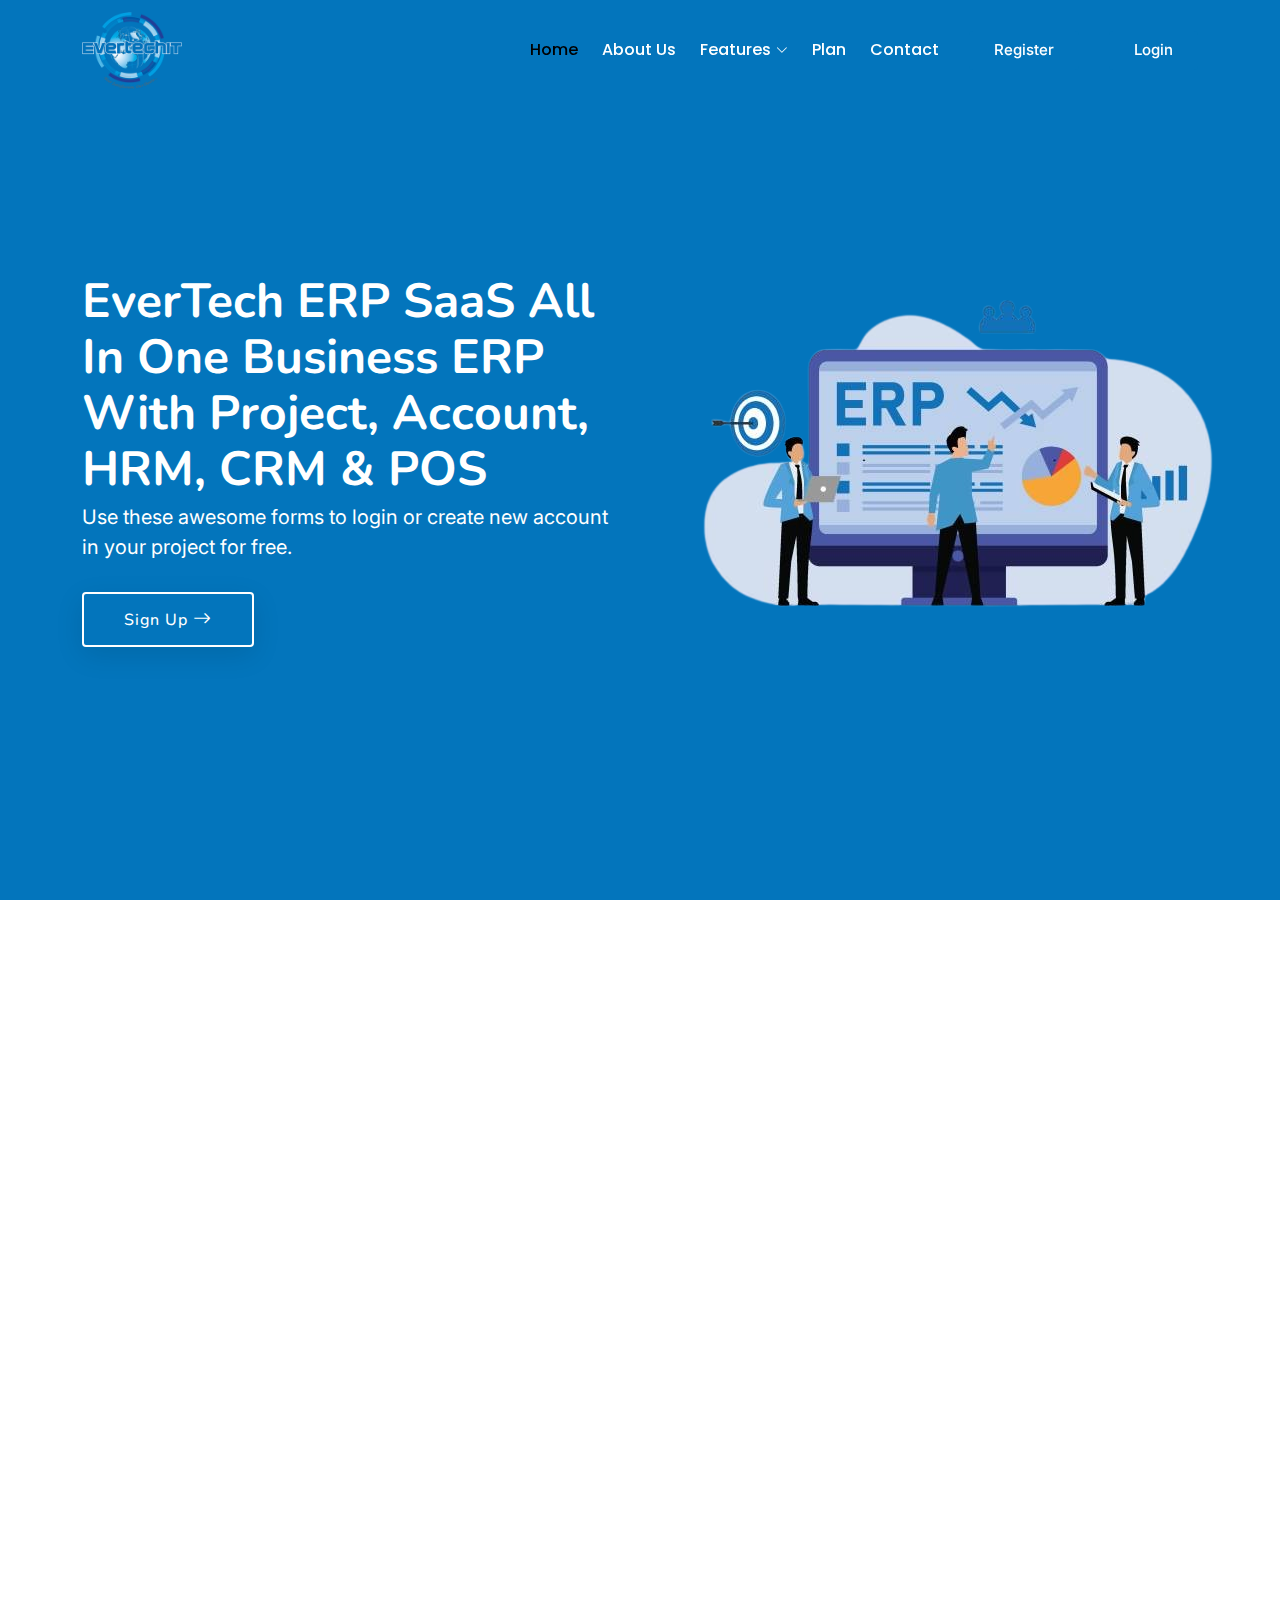
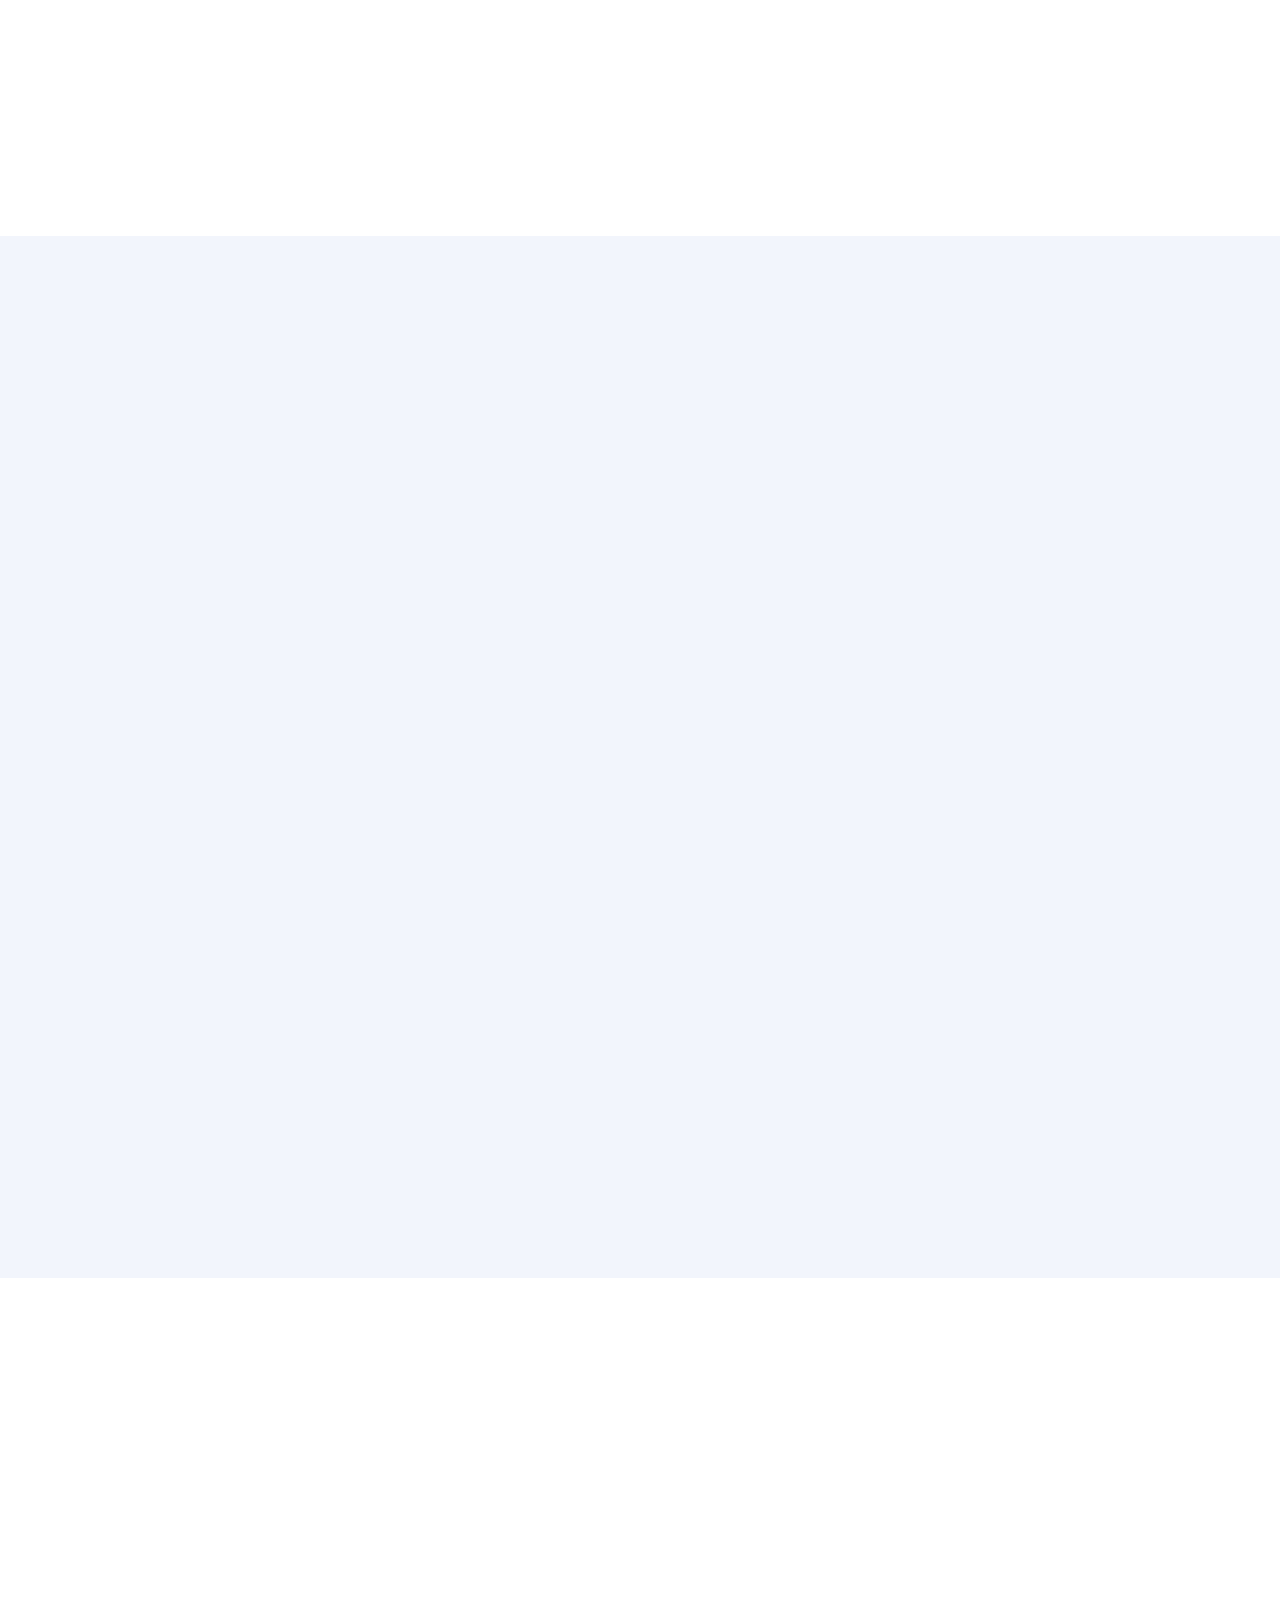
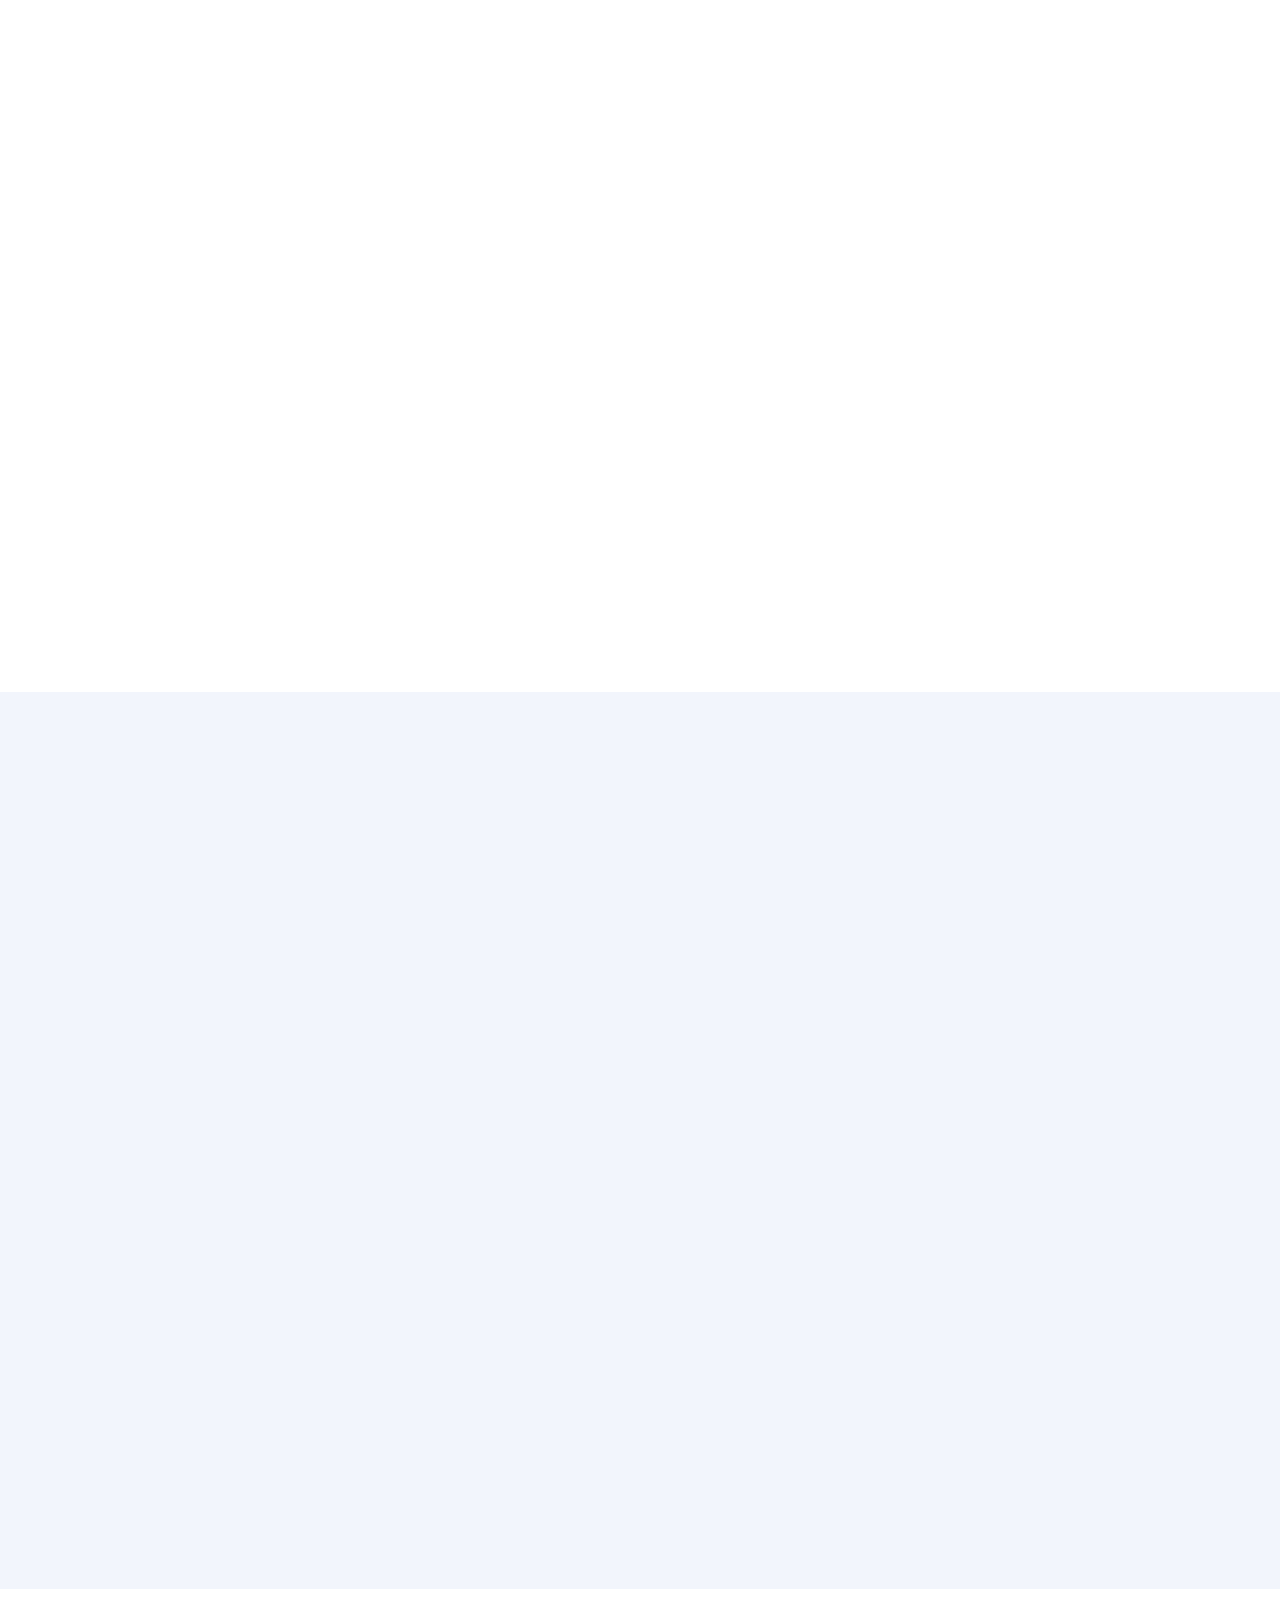
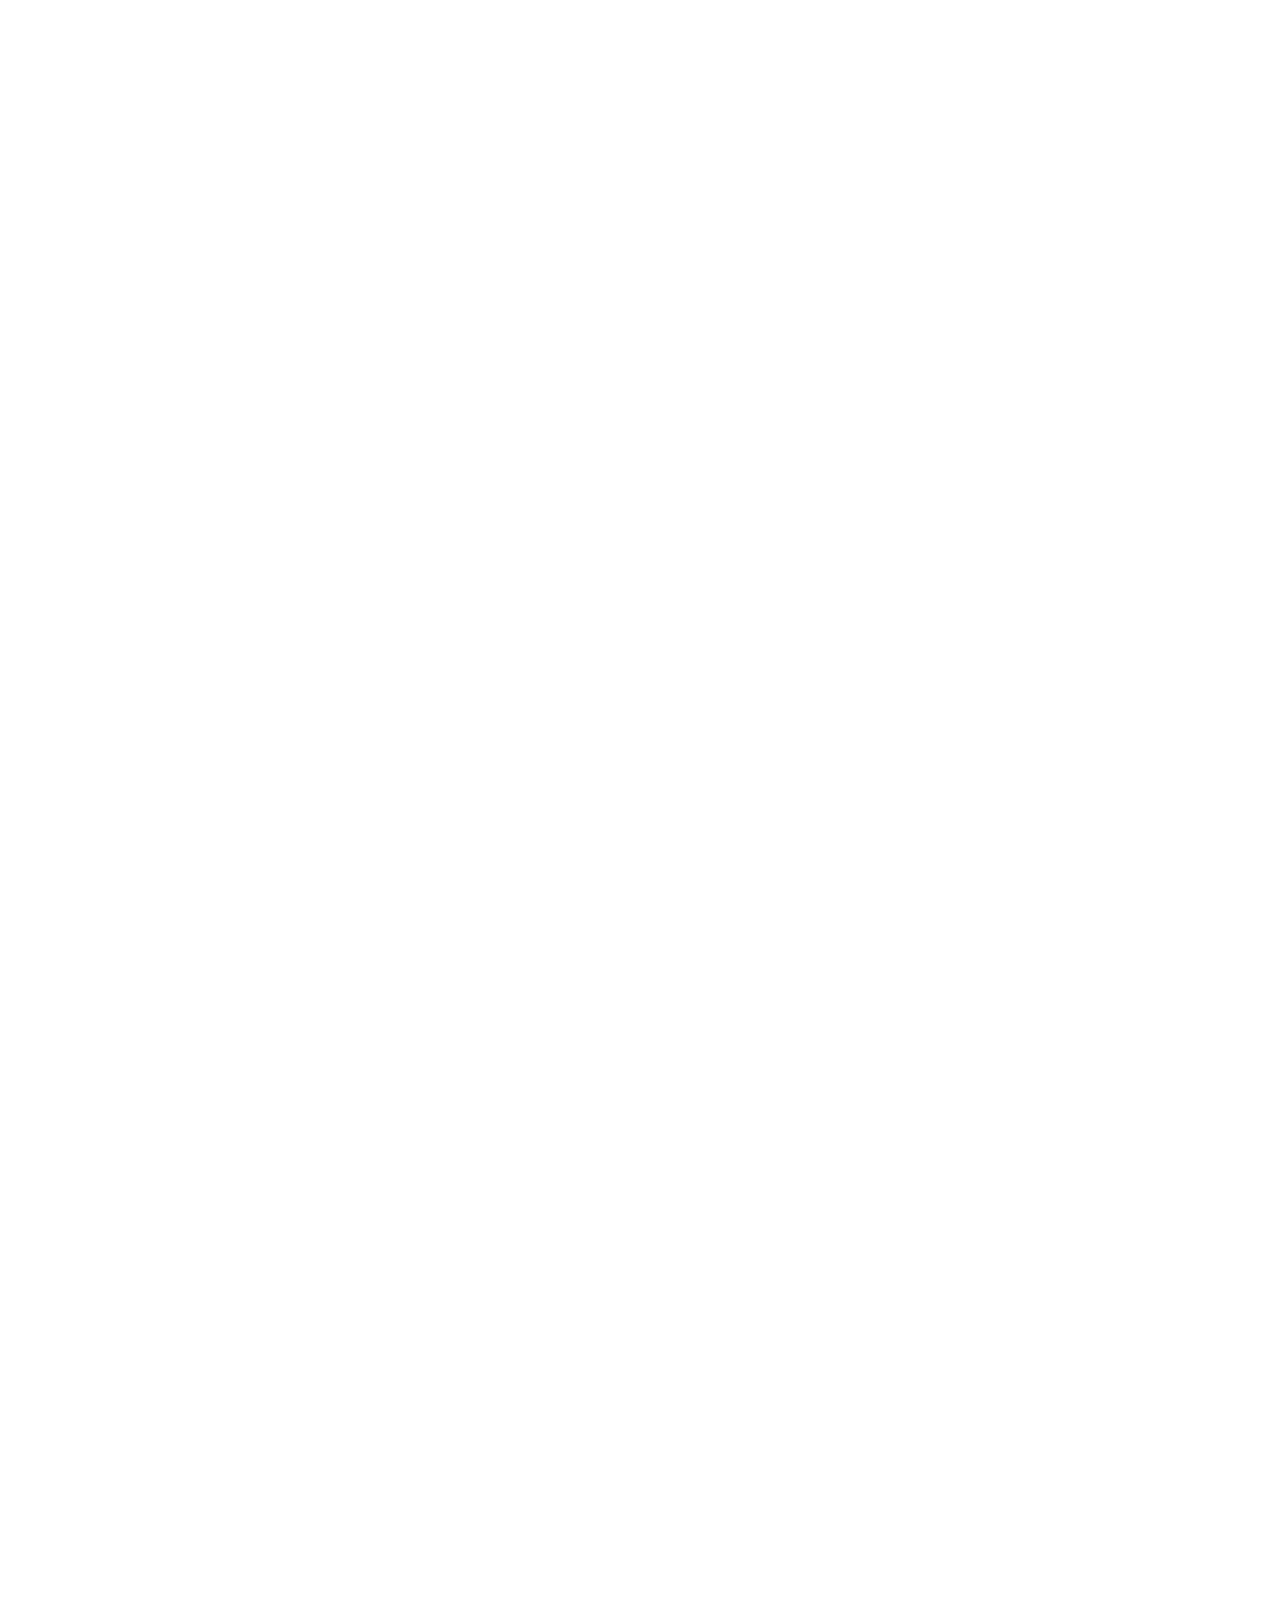
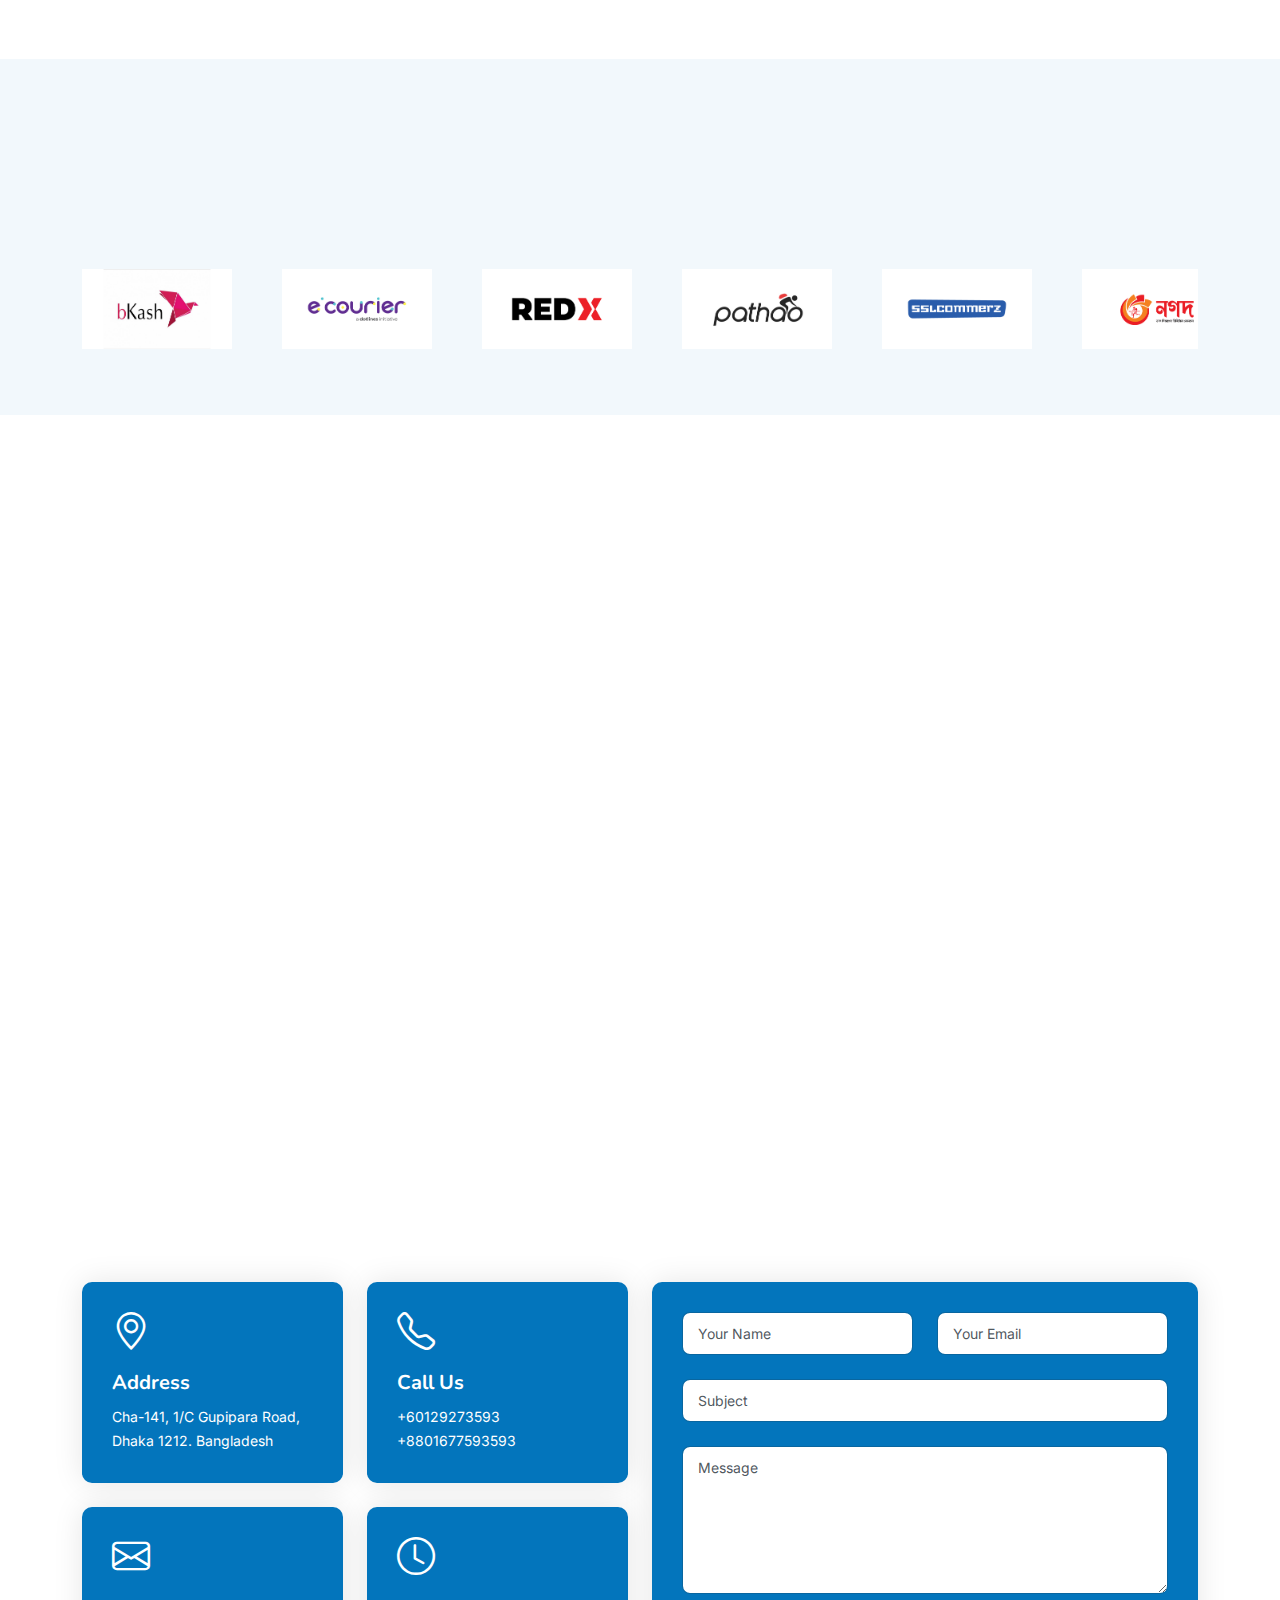
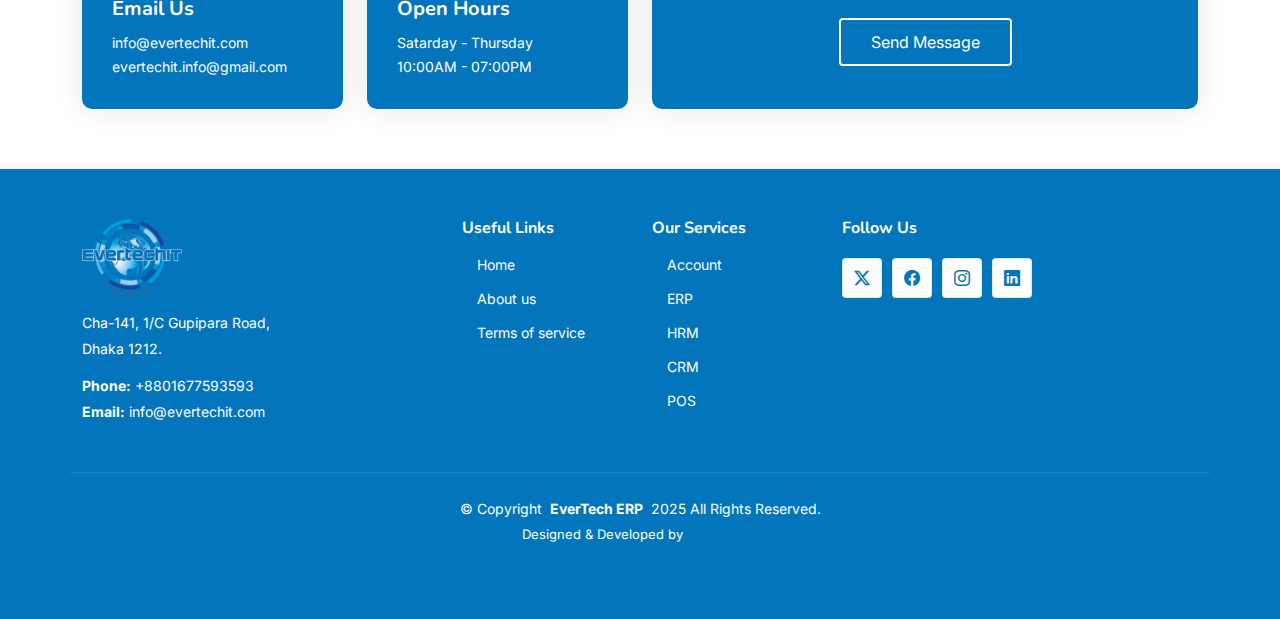
<file: index.html>
<!DOCTYPE html>
<html lang="en">
  <head>
    <meta charset="utf-8" />
    <meta content="width=device-width, initial-scale=1.0" name="viewport" />
    <title>Home - EverTech ERP</title>
    <meta name="description" content="" />
    <meta name="keywords" content="" />
    <link
      rel="shortcut icon"
      href="./assets/img/logo/logo.png"
      type="image/x-icon"
    />
    <!-- Favicons -->
    <link href="assets/img/favicon.png" rel="icon" />
    <link href="assets/img/apple-touch-icon.png" rel="apple-touch-icon" />

    <!-- Fonts -->
    <link href="https://fonts.googleapis.com" rel="preconnect" />
    <link href="https://fonts.gstatic.com" rel="preconnect" crossorigin />
    <link
      href="https://fonts.googleapis.com/css2?family=Roboto:ital,wght@0,100;0,300;0,400;0,500;0,700;0,900;1,100;1,300;1,400;1,500;1,700;1,900&family=Poppins:ital,wght@0,100;0,200;0,300;0,400;0,500;0,600;0,700;0,800;0,900;1,100;1,200;1,300;1,400;1,500;1,600;1,700;1,800;1,900&family=Nunito:ital,wght@0,200;0,300;0,400;0,500;0,600;0,700;0,800;0,900;1,200;1,300;1,400;1,500;1,600;1,700;1,800;1,900&display=swap"
      rel="stylesheet"
    />

    <!-- Vendor CSS Files -->
    <link
      href="assets/vendor/bootstrap/css/bootstrap.min.css"
      rel="stylesheet"
    />
    <link
      href="assets/vendor/bootstrap-icons/bootstrap-icons.css"
      rel="stylesheet"
    />
    <link href="assets/vendor/aos/aos.css" rel="stylesheet" />
    <link
      href="assets/vendor/glightbox/css/glightbox.min.css"
      rel="stylesheet"
    />
    <link href="assets/vendor/swiper/swiper-bundle.min.css" rel="stylesheet" />

    <!-- Main CSS File -->
    <link href="assets/css/main.css" rel="stylesheet" />
  </head>

  <body class="index-page">
    <header id="header" class="header d-flex align-items-center fixed-top">
      <div
        class="container-fluid container-xl position-relative d-flex align-items-center"
      >
        <a href="/" class="logo d-flex align-items-center me-auto">
          <img src="assets/img/logo/logo.png" alt="" />
        </a>

        <nav id="navmenu" class="navmenu">
          <ul>
            <li>
              <a href="#hero" class="active">Home<br /></a>
            </li>
            <li><a href="#about">About Us</a></li>

            <li class="dropdown">
              <a href="#featurs"
                ><span>Features</span>
                <i class="bi bi-chevron-down toggle-dropdown"></i
              ></a>
              <ul>
                <li>
                  <a href="#featurs">
                    <img
                      class="me-2"
                      style="width: 25px"
                      src="./assets/img/features/1.png"
                      alt=""
                    />
                    Accounting</a
                  >
                </li>
                <li>
                  <a href="#featurs">
                    <img
                      class="me-2"
                      style="width: 25px"
                      src="./assets/img/features/13.png"
                      alt=""
                    />
                    Purchase</a
                  >
                </li>
                <li>
                  <a href="#featurs">
                    <img
                      class="me-2"
                      style="width: 25px"
                      src="./assets/img/features/2.png"
                      alt=""
                    />
                    Inventory</a
                  >
                </li>
                <li>
                  <a href="#featurs">
                    <img
                      class="me-2"
                      style="width: 25px"
                      src="./assets/img/features/5.png"
                      alt=""
                    />
                    Menufacturing</a
                  >
                </li>
                <li>
                  <a href="#featurs">
                    <img
                      class="me-2"
                      style="width: 25px"
                      src="./assets/img/features/9.png"
                      alt=""
                    />
                    Sales</a
                  >
                </li>
                <li>
                  <a href="#featurs">
                    <img
                      class="me-2"
                      style="width: 25px"
                      src="./assets/img/features/7.png"
                      alt=""
                    />
                    Point of Sale (POS)</a
                  >
                </li>
                <li>
                  <a href="#featurs">
                    <img
                      class="me-2"
                      style="width: 25px"
                      src="./assets/img/features/18.png"
                      alt=""
                    />
                    HR & Payroll</a
                  >
                </li>
                <li>
                  <a href="#featurs">
                    <img
                      style="width: 25px"
                      src="./assets/img/features/6.png"
                      alt=""
                    />
                    Client & Vendor</a
                  >
                </li>
              </ul>
            </li>
            <li><a href="#pricing">Plan</a></li>

            <li><a href="#contact">Contact</a></li>
          </ul>
          <i class="mobile-nav-toggle d-xl-none bi bi-list"></i>
        </nav>

        <a class="btn-getstarted flex-md-shrink-0" href="register.html"
          >Register</a
        >
        <a class="btn-getstarted flex-md-shrink-0" href="login.html">Login</a>
      </div>
    </header>

    <main class="main">
      <!-- Hero Section -->
      <section id="hero" class="hero section">
        <div class="container">
          <div class="row gy-4">
            <div
              class="col-lg-6 order-2 order-lg-1 d-flex flex-column justify-content-center"
            >
              <h1 data-aos="fade-up">
                EverTech ERP SaaS All In One Business ERP With Project, Account,
                HRM, CRM & POS
              </h1>
              <p data-aos="fade-up" data-aos-delay="100">
                Use these awesome forms to login or create new account in your
                project for free.
              </p>
              <div
                class="d-flex flex-column flex-md-row"
                data-aos="fade-up"
                data-aos-delay="200"
              >
                <a href="register.html" class="btn-get-started"
                  >Sign Up<i class="bi bi-arrow-right"></i
                ></a>
              </div>
            </div>
            <div
              class="col-lg-6 order-1 order-lg-2 hero-img"
              data-aos="zoom-out"
            >
              <img
                src="assets/img/erp-removebg-preview.png"
                class="rounded animated"
                alt=""
              />
            </div>
          </div>
        </div>
      </section>
      <!-- /Hero Section -->
      <!-- Stats Section -->
      <section id="stats" class="stats section">
        <div class="container" data-aos="fade-up" data-aos-delay="100">
          <div class="row gy-4">
            <div class="col-lg-3 col-md-6">
              <div class="stats-item d-flex align-items-center w-100 h-100">
                <i class="bi bi-emoji-smile color-blue flex-shrink-0"></i>
                <div>
                  <span
                    data-purecounter-start="0"
                    data-purecounter-end="232"
                    data-purecounter-duration="1"
                    class="purecounter"
                  ></span>
                  <p>Happy Clients</p>
                </div>
              </div>
            </div>
            <!-- End Stats Item -->

            <div class="col-lg-3 col-md-6">
              <div class="stats-item d-flex align-items-center w-100 h-100">
                <i
                  class="bi bi-journal-richtext color-orange flex-shrink-0"
                  style="color: #ee6c20"
                ></i>
                <div>
                  <span
                    data-purecounter-start="0"
                    data-purecounter-end="521"
                    data-purecounter-duration="1"
                    class="purecounter"
                  ></span>
                  <p>Projects</p>
                </div>
              </div>
            </div>
            <!-- End Stats Item -->

            <div class="col-lg-3 col-md-6">
              <div class="stats-item d-flex align-items-center w-100 h-100">
                <i
                  class="bi bi-headset color-green flex-shrink-0"
                  style="color: #15be56"
                ></i>
                <div>
                  <span
                    data-purecounter-start="0"
                    data-purecounter-end="1463"
                    data-purecounter-duration="1"
                    class="purecounter"
                  ></span>
                  <p>Hours Of Support</p>
                </div>
              </div>
            </div>
            <!-- End Stats Item -->

            <div class="col-lg-3 col-md-6">
              <div class="stats-item d-flex align-items-center w-100 h-100">
                <i
                  class="bi bi-people color-pink flex-shrink-0"
                  style="color: #bb0852"
                ></i>
                <div>
                  <span
                    data-purecounter-start="0"
                    data-purecounter-end="15"
                    data-purecounter-duration="1"
                    class="purecounter"
                  ></span>
                  <p>Hard Workers</p>
                </div>
              </div>
            </div>
            <!-- End Stats Item -->
          </div>
        </div>
      </section>

      <!-- /Stats Section -->
      <!-- About Section -->
      <section id="about" class="about section">
        <div class="container" data-aos="zoom-out">
          <div class="row gx-0">
            <div class="col-lg-6 order-2 order-lg-1">
              <div class="content rounded-start-3">
                <h3>Who We Are</h3>
                <h2>
                  We're The Best Cloud-Based ERP Software Provider in Bangladesh
                </h2>
                <p>
                  At <strong>EverTech ERP</strong>, we deliver simple yet
                  high-performance ERP software designed to make your business
                  operations seamless. Our user-friendly system efficiently
                  manages everything — from Human Resources to inventory,
                  finance, and customer relationships — giving you complete
                  control and meaningful insights. Choose the best ERP software
                  in Bangladesh to empower your company, organization,
                  institution, or business with <strong>EverTech ERP</strong>.
                </p>
                <div class="text-center text-lg-start">
                  <a
                    target="_blank"
                    href="https://evertechit.com/pages/about"
                    class="btn-read-more d-inline-flex align-items-center justify-content-center align-self-center"
                  >
                    <span>Read More</span>
                    <i class="bi bi-arrow-right"></i>
                  </a>
                </div>
              </div>
            </div>

            <div
              class="col-lg-6 order-1 order-lg-2"
              data-aos="zoom-out"
              data-aos-delay="100"
            >
              <img
                src="assets/img/erp-people.png"
                class="img-fluid rounded-end-3"
                alt=""
              />
            </div>
          </div>
        </div>
      </section>
      <!-- /About Section -->

      <!-- features Section -->
      <section
        style="background-color: #f2f5fc"
        id="featurs"
        class="values section"
      >
        <!-- Section Title -->
        <div class="container section-title" data-aos="fade-up">
          <h2>Features</h2>
          <p>All-In-One ERP Features for Every Business Need<br /></p>
        </div>
        <!-- End Section Title -->

        <div class="container">
          <div class="row gy-4">
            <div
              class="col-lg-3 col-md-6"
              data-aos="fade-up"
              data-aos-delay="100"
            >
              <div class="card gradient-border" id="box">
                <img
                  style="max-width: 100%; height: auto"
                  src="assets/img/features/1.png"
                  alt=""
                />
                <h3>Accounting</h3>
                <p>
                  Take full control of your company’s finances with smart
                  tracking for expenses, income, and profit. Generate reports
                  instantly for better business decisions.
                </p>
              </div>
            </div>
            <!-- End Card Item -->
            <div
              class="col-lg-3 col-md-6"
              data-aos="fade-up"
              data-aos-delay="100"
            >
              <div class="card gradient-border" id="box">
                <img
                  style="max-width: 100%; height: auto"
                  src="assets/img/features/13.png"
                  alt=""
                />
                <h3>Purchase</h3>
                <p>
                  Easily manage purchase orders, suppliers, and payments. Keep
                  track of every transaction and never miss an order update.
                </p>
              </div>
            </div>
            <!-- End Card Item -->
            <div
              class="col-lg-3 col-md-6"
              data-aos="fade-up"
              data-aos-delay="100"
            >
              <div class="card gradient-border" id="box">
                <img
                  style="max-width: 100%; height: auto"
                  src="assets/img/features/2.png"
                  alt=""
                />
                <h3>Inventory</h3>
                <p>
                  Monitor your stock levels in real-time. Automate product
                  updates and ensure smooth supply flow across all branches.
                </p>
              </div>
            </div>
            <!-- End Card Item -->
            <div
              class="col-lg-3 col-md-6"
              data-aos="fade-up"
              data-aos-delay="100"
            >
              <div class="card gradient-border" id="box">
                <img
                  style="max-width: 100%; height: auto"
                  src="assets/img/features/5.png"
                  alt=""
                />
                <h3>Manufacturing</h3>
                <p>
                  Plan, schedule, and monitor your production process. Improve
                  productivity and reduce errors with automated workflows.
                </p>
              </div>
            </div>
            <!-- End Card Item -->
            <div
              class="col-lg-3 col-md-6"
              data-aos="fade-up"
              data-aos-delay="100"
            >
              <div class="card gradient-border" id="box">
                <img
                  style="max-width: 100%; height: auto"
                  src="assets/img/features/9.png"
                  alt=""
                />
                <h3>Sales</h3>
                <p>
                  Create quotations, invoices, and receipts effortlessly. Track
                  your sales performance and customer payments in one place.
                </p>
              </div>
            </div>
            <!-- End Card Item -->
            <div
              class="col-lg-3 col-md-6"
              data-aos="fade-up"
              data-aos-delay="100"
            >
              <div class="card gradient-border" id="box">
                <img
                  style="max-width: 100%; height: auto"
                  src="assets/img/features/7.png"
                  alt=""
                />
                <h3>Point of Sale (POS)</h3>
                <p>
                  Fast, simple, and connected POS system. Manage in-store sales
                  with real-time stock updates and secure transactions.
                </p>
              </div>
            </div>
            <!-- End Card Item -->
            <div
              class="col-lg-3 col-md-6"
              data-aos="fade-up"
              data-aos-delay="100"
            >
              <div class="card gradient-border" id="box">
                <img
                  style="max-width: 100%; height: auto"
                  src="assets/img/features/18.png"
                  alt=""
                />
                <h3>HR & Payroll</h3>
                <p>
                  Simplify employee management with attendance tracking, leave
                  records, and automated salary generation.
                </p>
              </div>
            </div>
            <!-- End Card Item -->
            <div
              class="col-lg-3 col-md-6"
              data-aos="fade-up"
              data-aos-delay="100"
            >
              <div class="card gradient-border" id="box">
                <img
                  style="max-width: 100%; height: auto"
                  src="assets/img/features/6.png"
                  alt=""
                />
                <h3>Client & Vendor</h3>
                <p>
                  Manage client and vendor details efficiently. Track
                  communication history, transactions, and strengthen business
                  relationships.
                </p>
              </div>
            </div>
            <!-- End Card Item -->
          </div>
        </div>
      </section>
      <!-- features Section -->
      <!-- Intregrated Section Start -->
      <section class="intregrated">
        <!-- Section Title -->
        <div class="container section-title" data-aos="fade-up">
          <p>All Your Business — One Connected System<br /></p>
          <span class="d-inline-block w-75 mt-2 mx-auto"
            >EverTech ERP keeps your ERP and online business perfectly
            synchronized. Manage products, track sales, and handle orders
            effortlessly — all from one unified platform.</span
          >
        </div>
        <!-- End Section Title -->
        <div class="intregrated-box">
          <div class="container text-center" data-aos="zoom-out">
            <a
              href="./assets/video/evertech-erp.mp4"
              class="glightbox play-btn"
            ></a>
          </div>
        </div>
      </section>
      <!-- Intregrated Section End -->
      <!-- Pricing Section -->
      <section
        style="background-color: #f2f5fc"
        id="pricing"
        class="pricing section"
      >
        <!-- Section Title -->
        <div class="container section-title" data-aos="fade-up">
          <h2>Pricing</h2>
          <p>Check Our Affordable Pricing<br /></p>
        </div>
        <!-- End Section Title -->

        <div class="container">
          <div class="row gy-4 justify-content-center">
            <div
              class="col-lg-4 col-md-6"
              data-aos="zoom-in"
              data-aos-delay="200"
            >
              <div class="pricing-tem">
                <h3>Basic Plan</h3>
                <div class="price"><sup>৳</sup>0<span> / Monthly</span></div>

                <ul>
                  <li>
                    <i class="bi bi-check2 text-success fw-bold"></i> 1 User
                  </li>
                  <li>
                    <i class="bi bi-check2 text-success fw-bold"></i> 5
                    Customers
                  </li>
                  <li>
                    <i class="bi bi-check2 text-success fw-bold"></i> 5 Vendors
                  </li>
                  <li>
                    <i class="bi bi-check2 text-success fw-bold"></i> 5 Clients
                  </li>
                  <li><i class="bi bi-x text-danger fw-bold"></i> Account</li>
                  <li><i class="bi bi-check2 text-success fw-bold"></i> CRM</li>
                  <li><i class="bi bi-x text-danger fw-bold"></i> HRM</li>
                  <li><i class="bi bi-x text-danger fw-bold"></i> Project</li>
                  <li><i class="bi bi-check2 text-success fw-bold"></i> POS</li>
                  <li><i class="bi bi-x text-danger fw-bold"></i> ChatGPT</li>
                </ul>
                <div class="text-center">
                  <a href="#" class="btn-buy">Start with Stater</a>
                </div>
              </div>
            </div>
            <!-- End Pricing Item -->

            <div
              class="col-lg-4 col-md-6"
              data-aos="zoom-in"
              data-aos-delay="300"
            >
              <div class="pricing-tem position-relative">
                <h3>Business Plan</h3>
                <button
                  class="position-absolute btn btn-sm rounded-pill popular-btn"
                >
                  <i class="bi bi-fire"></i>
                  Most Popular
                </button>
                <div class="price"><sup>৳</sup>2500<span> / Monthly</span></div>

                <ul>
                  <li>
                    <i class="bi bi-check2 text-success fw-bold"></i> 15 User
                  </li>
                  <li>
                    <i class="bi bi-check2 text-success fw-bold"></i> Unlimited
                    Customers
                  </li>
                  <li>
                    <i class="bi bi-check2 text-success fw-bold"></i> Unlimited
                    Vendors
                  </li>
                  <li>
                    <i class="bi bi-check2 text-success fw-bold"></i> Unlimited
                    Clients
                  </li>
                  <li><i class="bi bi-x text-danger fw-bold"></i> Account</li>
                  <li><i class="bi bi-x text-danger fw-bold"></i> CRM</li>
                  <li><i class="bi bi-x text-danger fw-bold"></i> HRM</li>
                  <li><i class="bi bi-x text-danger fw-bold"></i> Project</li>
                  <li><i class="bi bi-x text-danger fw-bold"></i> POS</li>
                  <li><i class="bi bi-x text-danger fw-bold"></i> ChatGPT</li>
                </ul>
                <div class="text-center">
                  <a href="#" class="btn-buy">Start with Business</a>
                </div>
              </div>
            </div>
            <!-- End Pricing Item -->

            <div
              class="col-lg-4 col-md-6"
              data-aos="zoom-in"
              data-aos-delay="400"
            >
              <div class="pricing-tem">
                <h3>Premium Plan</h3>
                <div class="price"><sup>৳</sup>3500<span> / Monthly</span></div>

                <ul>
                  <li>
                    <i class="bi bi-check2 text-success fw-bold"></i> 15 User
                  </li>
                  <li>
                    <i class="bi bi-check2 text-success fw-bold"></i> Unlimited
                    Customers
                  </li>
                  <li>
                    <i class="bi bi-check2 text-success fw-bold"></i> Unlimited
                    Vendors
                  </li>
                  <li>
                    <i class="bi bi-check2 text-success fw-bold"></i> Unlimited
                    Clients
                  </li>
                  <li>
                    <i class="bi bi-check2 text-success fw-bold"></i> Account
                  </li>
                  <li><i class="bi bi-check2 text-success fw-bold"></i> CRM</li>
                  <li><i class="bi bi-check2 text-success fw-bold"></i> HRM</li>
                  <li>
                    <i class="bi bi-check2 text-success fw-bold"></i> Project
                  </li>
                  <li><i class="bi bi-check2 text-success fw-bold"></i> POS</li>
                  <li>
                    <i class="bi bi-check2 text-success fw-bold"></i> ChatGPT
                  </li>
                </ul>
                <div class="text-center">
                  <a href="#" class="btn-buy">Start with Premium</a>
                </div>
              </div>
            </div>
            <!-- End Pricing Item -->
          </div>
          <!-- End pricing row -->
        </div>
      </section>
      <!-- /Pricing Section -->

      <!-- Testimonials Section -->
      <section id="testimonials" class="testimonials section">
        <!-- Section Title -->
        <div class="container section-title" data-aos="fade-up">
          <h2>Testimonials</h2>
          <p>What they are saying about us<br /></p>
        </div>
        <!-- End Section Title -->

        <div class="container" data-aos="fade-up" data-aos-delay="100">
          <div class="swiper init-swiper">
            <script type="application/json" class="swiper-config">
              {
                "loop": true,
                "speed": 600,
                "autoplay": {
                  "delay": 3000
                },
                "slidesPerView": "auto",
                "pagination": {
                  "el": ".swiper-pagination",
                  "type": "bullets",
                  "clickable": true
                },
                "breakpoints": {
                  "320": {
                    "slidesPerView": 1,
                    "spaceBetween": 40
                  },

                  "1200": {
                    "slidesPerView": 3,
                    "spaceBetween": 1
                  }
                }
              }
            </script>
            <div class="swiper-wrapper">
              <div class="swiper-slide">
                <div class="testimonial-item">
                  <div class="quate">
                    <i class="bi bi-quote"></i>
                  </div>
                  <p>
                    I’ve been using EverTech ERP for a few months now. The
                    purchase order and vendor management are particularly
                    useful, and it’s nice to have everything in one place. The
                    system does have a bit of a learning curve, but once you get
                    familiar with it, it becomes much easier to navigate.
                  </p>
                  <div class="profile mt-auto">
                    <img
                      src="assets/img/testimonial/1707835550_Chairman-Nilu-Ahasan-01-233x300.jpg"
                      class="testimonial-img"
                      alt=""
                    />
                    <h3>Chairman</h3>
                    <h4>Rangpur Community Medical College</h4>
                  </div>
                </div>
              </div>
              <!-- End testimonial item -->
              <div class="swiper-slide">
                <div class="testimonial-item">
                  <div class="quate">
                    <i class="bi bi-quote"></i>
                  </div>
                  <p>
                    We switched to EverTech ERP a few months ago, and it’s been
                    a game-changer. No more scattered systems—everything’s in
                    one place now.
                  </p>
                  <div class="profile mt-auto">
                    <img
                      src="assets/img/testimonial/1707835664_2023-03-31-6426dc9918aaa.png"
                      class="testimonial-img"
                      alt=""
                    />
                    <h3>Chairman</h3>
                    <h4>Sajer Bela</h4>
                  </div>
                </div>
              </div>
              <!-- End testimonial item -->

              <div class="swiper-slide">
                <div class="testimonial-item">
                  <div class="quate">
                    <i class="bi bi-quote"></i>
                  </div>
                  <p>
                    Great ERP with strong features and smooth performance.
                    EverTech ERP helped us reduce manual work and improve team
                    collaboration
                  </p>
                  <div class="profile mt-auto">
                    <img
                      src="assets/img/testimonial/1707836126_337877281_745133454007173_8277415392881952747_n.jpg"
                      class="testimonial-img"
                      alt=""
                    />
                    <h3>Managing Director</h3>
                    <h4>The Organic Dine</h4>
                  </div>
                </div>
              </div>
              <!-- End testimonial item -->
              <div class="swiper-slide">
                <div class="testimonial-item">
                  <div class="quate">
                    <i class="bi bi-quote"></i>
                  </div>
                  <p>
                    I’ve been using EverTech ERP for a few months now. The
                    purchase order and vendor management are particularly
                    useful, and it’s nice to have everything in one place. The
                    system does have a bit of a learning curve, but once you get
                    familiar with it, it becomes much easier to navigate.
                  </p>
                  <div class="profile mt-auto">
                    <img
                      src="assets/img/testimonial/1707835550_Chairman-Nilu-Ahasan-01-233x300.jpg"
                      class="testimonial-img"
                      alt=""
                    />
                    <h3>Chairman</h3>
                    <h4>Rangpur Community Medical College</h4>
                  </div>
                </div>
              </div>
              <!-- End testimonial item -->
              <div class="swiper-slide">
                <div class="testimonial-item">
                  <div class="quate">
                    <i class="bi bi-quote"></i>
                  </div>
                  <p>
                    We switched to EverTech ERP a few months ago, and it’s been
                    a game-changer. No more scattered systems—everything’s in
                    one place now.
                  </p>
                  <div class="profile mt-auto">
                    <img
                      src="assets/img/testimonial/1707835664_2023-03-31-6426dc9918aaa.png"
                      class="testimonial-img"
                      alt=""
                    />
                    <h3>Chairman</h3>
                    <h4>Sajer Bela</h4>
                  </div>
                </div>
              </div>
              <!-- End testimonial item -->

              <div class="swiper-slide">
                <div class="testimonial-item">
                  <div class="quate">
                    <i class="bi bi-quote"></i>
                  </div>
                  <p>
                    Great ERP with strong features and smooth performance.
                    EverTech ERP helped us reduce manual work and improve team
                    collaboration
                  </p>
                  <div class="profile mt-auto">
                    <img
                      src="assets/img/testimonial/1707836126_337877281_745133454007173_8277415392881952747_n.jpg"
                      class="testimonial-img"
                      alt=""
                    />
                    <h3>Managing Director</h3>
                    <h4>The Organic Dine</h4>
                  </div>
                </div>
              </div>
              <!-- End testimonial item -->
            </div>
            <div class="swiper-pagination"></div>
          </div>
        </div>
      </section>
      <!-- /Testimonials Section -->

      <!-- Team Section -->
      <section id="team" class="team section">
        <!-- Section Title -->
        <div class="container section-title" data-aos="fade-up">
          <h2>Team</h2>
          <p>Our hard working team</p>
        </div>
        <!-- End Section Title -->

        <div class="container">
          <div class="row gy-4">
            <div
              class="col-lg-3 col-md-6 d-flex align-items-stretch"
              data-aos="fade-up"
              data-aos-delay="100"
            >
              <div class="team-member">
                <div class="member-img">
                  <img
                    src="assets/img/team/team-1.jfif"
                    class="img-fluid"
                    alt=""
                  />
                  <div class="social">
                    <a href=""><i class="bi bi-twitter-x"></i></a>
                    <a href=""><i class="bi bi-facebook"></i></a>
                    <a href=""><i class="bi bi-instagram"></i></a>
                    <a href=""><i class="bi bi-linkedin"></i></a>
                  </div>
                </div>
                <div class="member-info">
                  <h4>SK Asif Iqbal</h4>
                  <span>Chairman & Chief Executive Officer</span>
                  <p>
                    Visionary leader driving
                    <strong>EverTech ERP</strong> growth with innovation,
                    strategy, and client success at the core. Passionate about
                    building next-generation digital solutions.
                  </p>
                </div>
              </div>
            </div>
            <!-- End Team Member -->

            <div
              class="col-lg-3 col-md-6 d-flex align-items-stretch"
              data-aos="fade-up"
              data-aos-delay="200"
            >
              <div class="team-member">
                <div class="member-img">
                  <img
                    src="assets/img/team/team-2.jpg"
                    class="img-fluid"
                    alt=""
                  />
                  <div class="social">
                    <a href=""><i class="bi bi-twitter-x"></i></a>
                    <a href=""><i class="bi bi-facebook"></i></a>
                    <a href=""><i class="bi bi-instagram"></i></a>
                    <a href=""><i class="bi bi-linkedin"></i></a>
                  </div>
                </div>
                <div class="member-info">
                  <h4>Md. Nur-E-Alam Tanzir</h4>
                  <span>Senior Software Developer</span>
                  <p>
                    Expert in software architecture and full-stack development.
                    Focused on delivering high-performance, scalable
                    applications for enterprise clients.
                  </p>
                </div>
              </div>
            </div>
            <!-- End Team Member -->

            <div
              class="col-lg-3 col-md-6 d-flex align-items-stretch"
              data-aos="fade-up"
              data-aos-delay="300"
            >
              <div class="team-member">
                <div class="member-img">
                  <img
                    src="assets/img/team/team-3.jpg"
                    class="img-fluid"
                    alt=""
                  />
                  <div class="social">
                    <a href=""><i class="bi bi-twitter-x"></i></a>
                    <a href=""><i class="bi bi-facebook"></i></a>
                    <a href=""><i class="bi bi-instagram"></i></a>
                    <a href=""><i class="bi bi-linkedin"></i></a>
                  </div>
                </div>
                <div class="member-info">
                  <h4>Aminul Islam Opu</h4>
                  <span>Apps Developer</span>
                  <p>
                    Specializes in mobile app development with modern
                    frameworks. Dedicated to creating fast, user-friendly, and
                    secure applications that enhance business mobility.
                  </p>
                </div>
              </div>
            </div>
            <!-- End Team Member -->

            <div
              class="col-lg-3 col-md-6 d-flex align-items-stretch"
              data-aos="fade-up"
              data-aos-delay="400"
            >
              <div class="team-member">
                <div class="member-img">
                  <img
                    src="assets/img/team/team-4.jpg"
                    class="img-fluid"
                    alt=""
                  />
                  <div class="social">
                    <a href=""><i class="bi bi-twitter-x"></i></a>
                    <a href=""><i class="bi bi-facebook"></i></a>
                    <a href=""><i class="bi bi-instagram"></i></a>
                    <a href=""><i class="bi bi-linkedin"></i></a>
                  </div>
                </div>
                <div class="member-info">
                  <h4>Md. Naimul Islam</h4>
                  <span>Web Application Developer</span>
                  <p>
                    Full Stack Developer skilled in Laravel, and Vue.js —
                    creating dynamic, scalable, and visually engaging web
                    applications.
                  </p>
                </div>
              </div>
            </div>
            <!-- End Team Member -->
          </div>
        </div>
      </section>
      <!-- /Team Section -->

      <!-- Clients Section -->
      <section id="clients" class="clients section">
        <!-- Section Title -->
        <div class="container section-title" data-aos="fade-up">
          <h2>Clients</h2>
          <p>Trusted by 500+ Clients<br /></p>
        </div>
        <!-- End Section Title -->

        <div class="container">
          <div class="marquee">
            <div class="track">
              <img src="assets/img/clients/img-1.png" alt="img" />
              <img src="assets/img/clients/img-2.png" alt="img" />
              <img src="assets/img/clients/img-3.png" alt="img" />
              <img src="assets/img/clients/img-4.png" alt="img" />
              <img src="assets/img/clients/img-7.png" alt="img" />
              <img src="assets/img/clients/img-8.png" alt="img" />

              <!-- Repeat again for infinite loop -->
              <img src="assets/img/clients/img-1.png" alt="img" />
              <img src="assets/img/clients/img-2.png" alt="img" />
              <img src="assets/img/clients/img-3.png" alt="img" />
              <img src="assets/img/clients/img-4.png" alt="img" />
              <img src="assets/img/clients/img-7.png" alt="img" />
              <img src="assets/img/clients/img-8.png" alt="img" />
            </div>
          </div>
        </div>
      </section>
      <!-- /Clients Section -->
      <!-- Faq Section -->
      <section id="faq" class="faq section">
        <!-- Section Title -->
        <div class="container section-title" data-aos="fade-up">
          <h2>F.A.Q</h2>
          <p>Frequently Asked Questions</p>
          <span>Your Questions, Answered</span>
        </div>
        <!-- End Section Title -->

        <div class="container">
          <div class="row g-4">
            <!-- Left Column -->
            <div class="col-lg-6" data-aos="fade-up">
              <div class="faq-container">
                <div class="faq-item">
                  <h3>Do you provide training and support?</h3>
                  <div class="faq-content">
                    <p>
                      Yes! EverTech ERP offers complete onboarding, staff
                      training, and continuous support to ensure your team gets
                      the most out of our ERP system.
                    </p>
                  </div>
                  <i class="faq-toggle bi bi-chevron-right"></i>
                </div>

                <div class="faq-item">
                  <h3>
                    Why is EverTech ERP the best ERP software in Bangladesh?
                  </h3>
                  <div class="faq-content">
                    <p>
                      EverTech ERP ERP stands out for its reliability,
                      affordability, and customization options — built
                      specifically for Bangladeshi businesses of all sizes.
                    </p>
                  </div>
                  <i class="faq-toggle bi bi-chevron-right"></i>
                </div>

                <div class="faq-item">
                  <h3>What is a SaaS ERP Solution?</h3>
                  <div class="faq-content">
                    <p>
                      A SaaS ERP Solution is a cloud-based system that
                      integrates your entire business — including accounting,
                      HR, inventory, CRM, and POS — accessible anytime, anywhere
                      through the internet.
                    </p>
                  </div>
                  <i class="faq-toggle bi bi-chevron-right"></i>
                </div>

                <div class="faq-item">
                  <h3>How to choose the right ERP software?</h3>
                  <div class="faq-content">
                    <p>
                      The best ERP software fits your business size, budget, and
                      needs. Look for scalability, ease of use, local support,
                      and integration capabilities — all of which EverTech ERP
                      provides.
                    </p>
                  </div>
                  <i class="faq-toggle bi bi-chevron-right"></i>
                </div>

                <div class="faq-item">
                  <h3>How do I know if my business needs an ERP system?</h3>
                  <div class="faq-content">
                    <p>
                      If you spend too much time managing spreadsheets, tracking
                      sales manually, or handling disorganized data — it’s time
                      for an ERP like EverTech ERP to automate your operations.
                    </p>
                  </div>
                  <i class="faq-toggle bi bi-chevron-right"></i>
                </div>
              </div>
            </div>
            <!-- End Left Column -->

            <!-- Right Column -->
            <div class="col-lg-6" data-aos="fade-up">
              <div class="faq-container">
                <div class="faq-item">
                  <h3>What kind of customer support is available?</h3>
                  <div class="faq-content">
                    <p>
                      EverTech ERP provides 24/7 customer support via phone,
                      email, and live chat. Our dedicated team ensures quick
                      solutions and a smooth user experience.
                    </p>
                  </div>
                  <i class="faq-toggle bi bi-chevron-right"></i>
                </div>

                <div class="faq-item">
                  <h3>What features does EverTech ERP ERP include?</h3>
                  <div class="faq-content">
                    <p>
                      It includes Project Management, Accounting, HRM, CRM, POS,
                      and Inventory — all connected in one intelligent dashboard
                      to help you run your business efficiently.
                    </p>
                  </div>
                  <i class="faq-toggle bi bi-chevron-right"></i>
                </div>

                <div class="faq-item">
                  <h3>Is EverTech ERP ERP customizable?</h3>
                  <div class="faq-content">
                    <p>
                      Yes, our ERP can be fully customized to match your
                      company’s workflow, branding, and specific module
                      requirements for better flexibility and performance.
                    </p>
                  </div>
                  <i class="faq-toggle bi bi-chevron-right"></i>
                </div>

                <div class="faq-item">
                  <h3>Can I access EverTech ERP ERP from mobile devices?</h3>
                  <div class="faq-content">
                    <p>
                      Absolutely! EverTech ERP ERP is mobile-friendly and
                      cloud-based, allowing you to monitor your business
                      operations from any smartphone, tablet, or laptop.
                    </p>
                  </div>
                  <i class="faq-toggle bi bi-chevron-right"></i>
                </div>

                <div class="faq-item">
                  <h3>How secure is my business data with EverTech ERP ERP?</h3>
                  <div class="faq-content">
                    <p>
                      We prioritize your data security with encrypted cloud
                      storage, regular backups, and role-based access controls —
                      ensuring complete protection and privacy of your business
                      information.
                    </p>
                  </div>
                  <i class="faq-toggle bi bi-chevron-right"></i>
                </div>
              </div>
            </div>
            <!-- End Right Column -->
          </div>
        </div>
      </section>
      <!-- /Faq Section -->
      <!-- Contact Section -->
      <section id="contact" class="contact section">
        <!-- Section Title -->
        <div class="container section-title" data-aos="fade-up">
          <h2>Contact</h2>
          <p>Contact Us</p>
        </div>
        <!-- End Section Title -->

        <div class="container">
          <div class="row gy-4">
            <div class="col-lg-6">
              <div class="row gy-4">
                <div class="col-md-6">
                  <div class="info-item">
                    <i class="bi bi-geo-alt"></i>
                    <h3>Address</h3>
                    <p>Cha-141, 1/C Gupipara Road,</p>
                    <p>Dhaka 1212. Bangladesh</p>
                  </div>
                </div>
                <!-- End Info Item -->

                <div class="col-md-6">
                  <div class="info-item">
                    <i class="bi bi-telephone"></i>
                    <h3>Call Us</h3>
                    <p>+60129273593</p>
                    <p>+8801677593593</p>
                  </div>
                </div>
                <!-- End Info Item -->

                <div class="col-md-6">
                  <div class="info-item">
                    <i class="bi bi-envelope"></i>
                    <h3>Email Us</h3>
                    <p>info@evertechit.com</p>
                    <p>evertechit.info@gmail.com</p>
                  </div>
                </div>
                <!-- End Info Item -->

                <div class="col-md-6">
                  <div class="info-item">
                    <i class="bi bi-clock"></i>
                    <h3>Open Hours</h3>
                    <p>Satarday - Thursday</p>
                    <p>10:00AM - 07:00PM</p>
                  </div>
                </div>
                <!-- End Info Item -->
              </div>
            </div>

            <div class="col-lg-6">
              <form
                action="forms/contact.php"
                method="post"
                class="php-email-form"
              >
                <div class="row gy-4">
                  <div class="col-md-6">
                    <input
                      type="text"
                      name="name"
                      class="form-control"
                      placeholder="Your Name"
                      required=""
                    />
                  </div>

                  <div class="col-md-6">
                    <input
                      type="email"
                      class="form-control"
                      name="email"
                      placeholder="Your Email"
                      required=""
                    />
                  </div>

                  <div class="col-12">
                    <input
                      type="text"
                      class="form-control"
                      name="subject"
                      placeholder="Subject"
                      required=""
                    />
                  </div>

                  <div class="col-12">
                    <textarea
                      class="form-control"
                      name="message"
                      rows="6"
                      placeholder="Message"
                      required=""
                    ></textarea>
                  </div>

                  <div class="col-12 text-center">
                    <div class="loading">Loading</div>
                    <div class="error-message"></div>
                    <div class="sent-message">
                      Your message has been sent. Thank you!
                    </div>

                    <button type="submit">Send Message</button>
                  </div>
                </div>
              </form>
            </div>
            <!-- End Contact Form -->
          </div>
        </div>
      </section>
      <!-- /Contact Section -->
    </main>

    <footer  id="footer" class="footer shadow">
      <div class="container footer-top">
        <div class="row gy-4">
          <div class="col-lg-4 col-md-6 footer-about">
            <a href="index.html" class="d-flex align-items-center">
              <img
                style="width: 100px"
                src="./assets/img/logo/logo.png"
                alt="logo"
              />
            </a>
            <div class="footer-contact pt-3">
              <p>Cha-141, 1/C Gupipara Road,</p>
              <p>Dhaka 1212.</p>
              <p class="mt-3">
                <strong>Phone:</strong> <span>+8801677593593</span>
              </p>
              <p><strong>Email:</strong> <span>info@evertechit.com</span></p>
            </div>
          </div>

          <div class="col-lg-2 col-md-3 footer-links">
            <h4>Useful Links</h4>
            <ul>
              <li>
                <i class="bi bi-chevron-right"></i> <a href="#hero">Home</a>
              </li>
              <li>
                <i class="bi bi-chevron-right"></i>
                <a href="#about">About us</a>
              </li>

              <li>
                <i class="bi bi-chevron-right"></i>
                <a href="terms_&_conditon.html">Terms of service</a>
              </li>
            </ul>
          </div>

          <div class="col-lg-2 col-md-3 footer-links">
            <h4>Our Services</h4>
            <ul>
              <li>
                <i class="bi bi-chevron-right"></i>
                <a href="#">Account</a>
              </li>
              <li>
                <i class="bi bi-chevron-right"></i>
                <a href="#">ERP</a>
              </li>
              <li><i class="bi bi-chevron-right"></i> <a href="#">HRM</a></li>
              <li><i class="bi bi-chevron-right"></i> <a href="#">CRM</a></li>
              <li><i class="bi bi-chevron-right"></i> <a href="#">POS</a></li>
            </ul>
          </div>

          <div class="col-lg-4 col-md-12">
            <h4>Follow Us</h4>
            <div class="social-links d-flex">
              <a href=""><i class="bi bi-twitter-x"></i></a>
              <a href="https://www.facebook.com/evertechitltd/"
                ><i class="bi bi-facebook"></i
              ></a>
              <a href="https://www.instagram.com/evertechitbangladesh/"
                ><i class="bi bi-instagram"></i
              ></a>
              <a
                href="https://www.linkedin.com/company/evertechit/?originalSubdomain=bd"
                ><i class="bi bi-linkedin"></i
              ></a>
            </div>
          </div>
        </div>
      </div>

      <div style="text-align: center" class="container copyright mt-4">
        <p class="mx-auto">
          © <span>Copyright</span>
          <strong class="px-1 sitename">EverTech ERP</strong> 2025
          <span>All Rights Reserved.</span>
        </p>
        <div class="credits">
          Designed & Developed by
          <a class="fw-bold" target="_blank" href="https://evertechit.com/"
            >EverTech It</a
          >
        </div>
      </div>
    </footer>

    <!-- Scroll Top -->
    <a
      href="#"
      id="scroll-top"
      class="scroll-top d-flex align-items-center justify-content-center"
      ><i class="bi bi-arrow-up-short"></i
    ></a>

    <!-- Vendor JS Files -->
    <script src="assets/vendor/bootstrap/js/bootstrap.bundle.min.js"></script>
    <script src="assets/vendor/php-email-form/validate.js"></script>
    <script src="assets/vendor/aos/aos.js"></script>
    <script src="assets/vendor/glightbox/js/glightbox.min.js"></script>
    <script src="assets/vendor/purecounter/purecounter_vanilla.js"></script>
    <script src="assets/vendor/imagesloaded/imagesloaded.pkgd.min.js"></script>
    <script src="assets/vendor/isotope-layout/isotope.pkgd.min.js"></script>
    <script src="assets/vendor/swiper/swiper-bundle.min.js"></script>

    <!-- Main JS File -->
    <script src="assets/js/main.js"></script>
  </body>
</html>
</file>
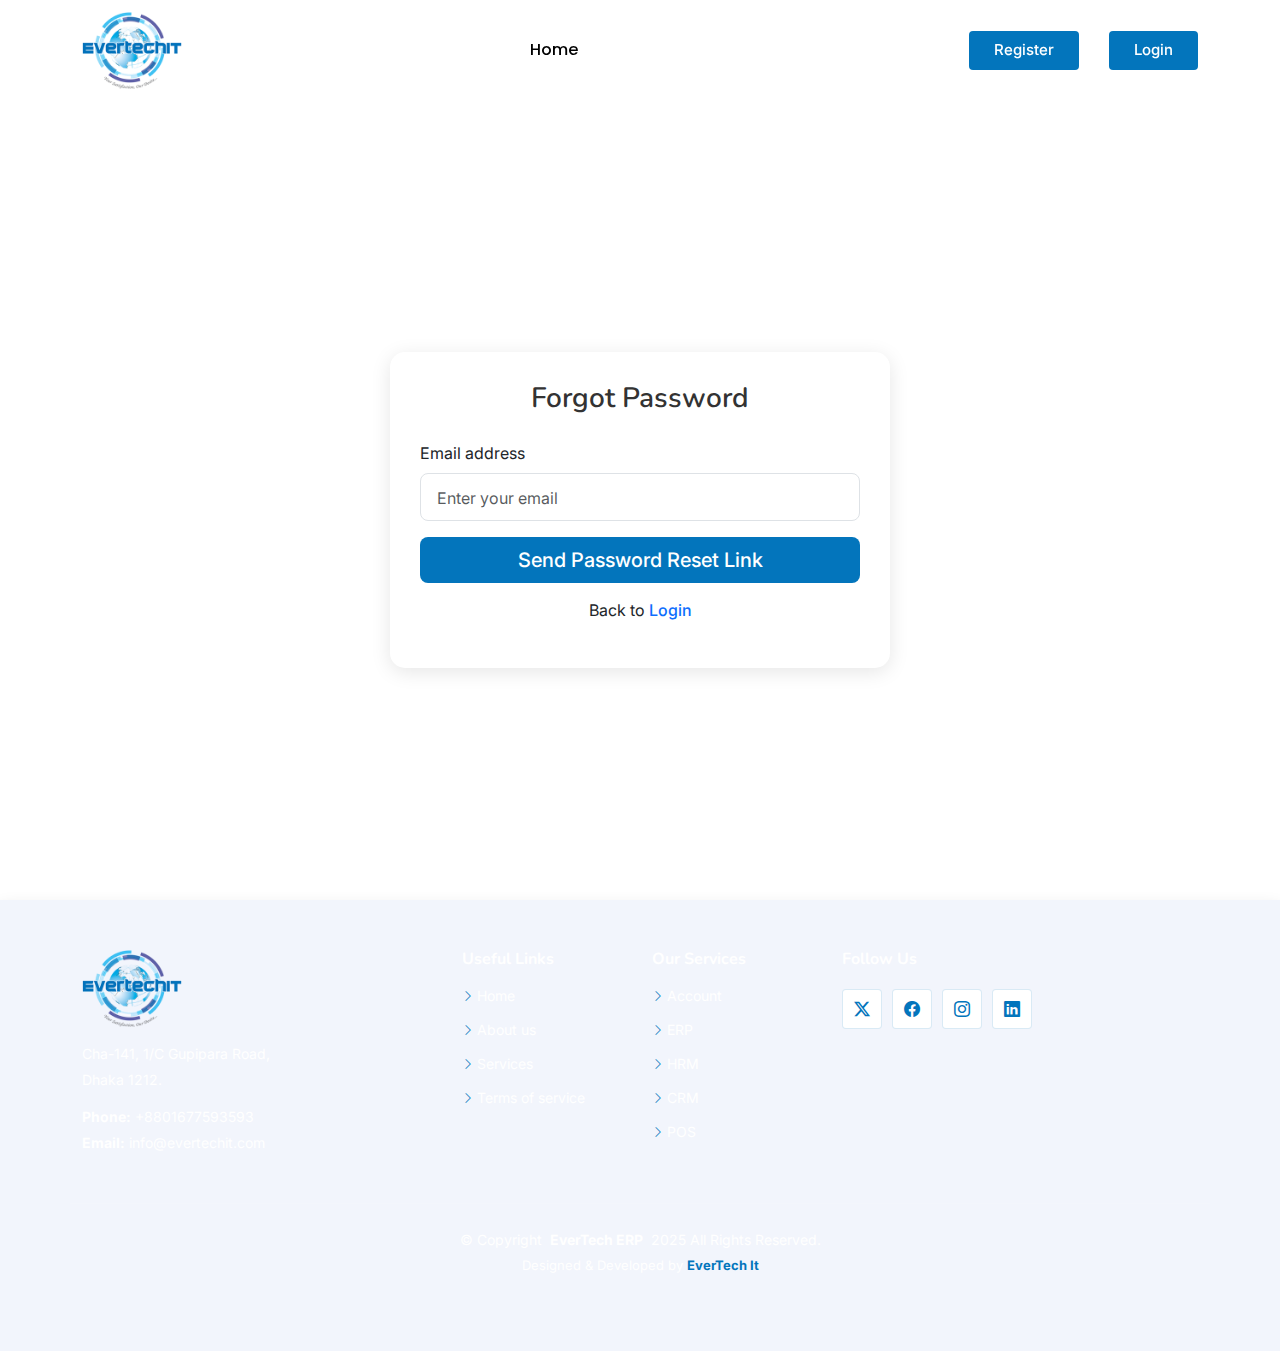
<file: forgot_password.html>
<!DOCTYPE html>
<html lang="en">
  <head>
    <meta charset="utf-8" />
    <meta content="width=device-width, initial-scale=1.0" name="viewport" />
    <title>Home - EverTech ERP</title>
    <meta name="description" content="" />
    <meta name="keywords" content="" />
    <link
      rel="shortcut icon"
      href="./assets/img/logo/logo.png"
      type="image/x-icon"
    />
    <!-- Favicons -->
    <link href="assets/img/favicon.png" rel="icon" />
    <link href="assets/img/apple-touch-icon.png" rel="apple-touch-icon" />

    <!-- Fonts -->
    <link href="https://fonts.googleapis.com" rel="preconnect" />
    <link href="https://fonts.gstatic.com" rel="preconnect" crossorigin />
    <link
      href="https://fonts.googleapis.com/css2?family=Roboto:ital,wght@0,100;0,300;0,400;0,500;0,700;0,900;1,100;1,300;1,400;1,500;1,700;1,900&family=Poppins:ital,wght@0,100;0,200;0,300;0,400;0,500;0,600;0,700;0,800;0,900;1,100;1,200;1,300;1,400;1,500;1,600;1,700;1,800;1,900&family=Nunito:ital,wght@0,200;0,300;0,400;0,500;0,600;0,700;0,800;0,900;1,200;1,300;1,400;1,500;1,600;1,700;1,800;1,900&display=swap"
      rel="stylesheet"
    />

    <!-- Vendor CSS Files -->
    <link
      href="assets/vendor/bootstrap/css/bootstrap.min.css"
      rel="stylesheet"
    />
    <link
      href="assets/vendor/bootstrap-icons/bootstrap-icons.css"
      rel="stylesheet"
    />
    <link href="assets/vendor/aos/aos.css" rel="stylesheet" />
    <link
      href="assets/vendor/glightbox/css/glightbox.min.css"
      rel="stylesheet"
    />
    <link href="assets/vendor/swiper/swiper-bundle.min.css" rel="stylesheet" />

    <!-- Main CSS File -->
    <link href="assets/css/main.css" rel="stylesheet" />
  </head>

  <body class="index-page">
    <header id="header" class="header d-flex align-items-center fixed-top">
      <div
        class="container-fluid container-xl position-relative d-flex align-items-center"
      >
        <a href="/" class="logo d-flex align-items-center me-auto">
          <img src="assets/img/logo/logo.png" alt="" />
        </a>

        <nav id="navmenu" class="navmenu">
          <ul>
            <li>
              <a href="index.html#hero" class="active">Home<br /></a>
            </li>
            <li><a href="index.html#about">About Us</a></li>

            <li class="dropdown">
              <a href="index.html#featurs"
                ><span>Features</span>
                <i class="bi bi-chevron-down toggle-dropdown"></i
              ></a>
              <ul>
                <li>
                  <a href="index.html#featurs">
                    <img
                      class="me-2"
                      style="width: 25px"
                      src="./assets/img/features/1.png"
                      alt=""
                    />
                    Accounting</a
                  >
                </li>
                <li>
                  <a href="index.html#featurs">
                    <img
                      class="me-2"
                      style="width: 25px"
                      src="./assets/img/features/13.png"
                      alt=""
                    />
                    Purchase</a
                  >
                </li>
                <li>
                  <a href="index.html#featurs">
                    <img
                      class="me-2"
                      style="width: 25px"
                      src="./assets/img/features/2.png"
                      alt=""
                    />
                    Inventory</a
                  >
                </li>
                <li>
                  <a href="index.html#featurs">
                    <img
                      class="me-2"
                      style="width: 25px"
                      src="./assets/img/features/5.png"
                      alt=""
                    />
                    Menufacturing</a
                  >
                </li>
                <li>
                  <a href="index.html#featurs">
                    <img
                      class="me-2"
                      style="width: 25px"
                      src="./assets/img/features/9.png"
                      alt=""
                    />
                    Sales</a
                  >
                </li>
                <li>
                  <a href="index.html#featurs">
                    <img
                      class="me-2"
                      style="width: 25px"
                      src="./assets/img/features/7.png"
                      alt=""
                    />
                    Point of Sale (POS)</a
                  >
                </li>
                <li>
                  <a href="index.html#featurs">
                    <img
                      class="me-2"
                      style="width: 25px"
                      src="./assets/img/features/18.png"
                      alt=""
                    />
                    HR & Payroll</a
                  >
                </li>
                <li>
                  <a href="index.html#featurs">
                    <img
                      style="width: 25px"
                      src="./assets/img/features/6.png"
                      alt=""
                    />
                    Client & Vendor</a
                  >
                </li>
              </ul>
            </li>
            <li><a href="index.html#pricing">Plan</a></li>

            <li><a href="index.html#contact">Contact</a></li>
          </ul>
          <i class="mobile-nav-toggle d-xl-none bi bi-list"></i>
        </nav>

        <a class="btn-getstarted flex-md-shrink-0" href="register.html"
          >Register</a
        >
        <a class="btn-getstarted flex-md-shrink-0" href="login.html">Login</a>
      </div>
    </header>
    <main>
      <div class="section" style="height: 100vh">
        <div class="container">
          <div class="row">
            <div class="col-lg-3"></div>
            <div
              style="height: 100vh"
              class="col-lg-6 d-flex align-items-center justify-content-center"
            >
              <div class="card login-card">
                <h3>Forgot Password</h3>
                <form>
                  <div class="mb-3">
                    <label for="email" class="form-label">Email address</label>
                    <input
                      type="email"
                      class="form-control form-control-lg"
                      id="email"
                      placeholder="Enter your email"
                      required
                    />
                  </div>
                  <button type="submit" class="btn btn-lg btn-login">
                    Send Password Reset Link
                  </button>
                </form>
                <div class="login-footer">
                  <p>Back to <a href="login.html">Login</a></p>
                </div>
              </div>
            </div>
            <div class="col-lg-3"></div>
          </div>
        </div>
      </div>
    </main>
    <footer style="background-color: #f2f5fc" id="footer" class="footer shadow">
      <div class="container footer-top">
        <div class="row gy-4">
          <div class="col-lg-4 col-md-6 footer-about">
            <a href="index.html" class="d-flex align-items-center">
              <img
                style="width: 100px"
                src="./assets/img/logo/logo.png"
                alt="logo"
              />
            </a>
            <div class="footer-contact pt-3">
              <p>Cha-141, 1/C Gupipara Road,</p>
              <p>Dhaka 1212.</p>
              <p class="mt-3">
                <strong>Phone:</strong> <span>+8801677593593</span>
              </p>
              <p><strong>Email:</strong> <span>info@evertechit.com</span></p>
            </div>
          </div>

          <div class="col-lg-2 col-md-3 footer-links">
            <h4>Useful Links</h4>
            <ul>
              <li><i class="bi bi-chevron-right"></i> <a href="#">Home</a></li>
              <li>
                <i class="bi bi-chevron-right"></i> <a href="#">About us</a>
              </li>
              <li>
                <i class="bi bi-chevron-right"></i> <a href="#">Services</a>
              </li>
              <li>
                <i class="bi bi-chevron-right"></i>
                <a href="#">Terms of service</a>
              </li>
            </ul>
          </div>

          <div class="col-lg-2 col-md-3 footer-links">
            <h4>Our Services</h4>
            <ul>
              <li>
                <i class="bi bi-chevron-right"></i>
                <a href="#">Account</a>
              </li>
              <li>
                <i class="bi bi-chevron-right"></i>
                <a href="#">ERP</a>
              </li>
              <li><i class="bi bi-chevron-right"></i> <a href="#">HRM</a></li>
              <li><i class="bi bi-chevron-right"></i> <a href="#">CRM</a></li>
              <li><i class="bi bi-chevron-right"></i> <a href="#">POS</a></li>
            </ul>
          </div>

          <div class="col-lg-4 col-md-12">
            <h4>Follow Us</h4>
            <div class="social-links d-flex">
              <a href=""><i class="bi bi-twitter-x"></i></a>
              <a href="https://www.facebook.com/evertechitltd/"
                ><i class="bi bi-facebook"></i
              ></a>
              <a href="https://www.instagram.com/evertechitbangladesh/"
                ><i class="bi bi-instagram"></i
              ></a>
              <a
                href="https://www.linkedin.com/company/evertechit/?originalSubdomain=bd"
                ><i class="bi bi-linkedin"></i
              ></a>
            </div>
          </div>
        </div>
      </div>

      <div style="text-align: center" class="container copyright mt-4">
        <p class="mx-auto">
          © <span>Copyright</span>
          <strong class="px-1 sitename">EverTech ERP</strong> 2025
          <span>All Rights Reserved.</span>
        </p>
        <div class="credits">
          Designed & Developed by
          <a class="fw-bold" target="_blank" href="https://evertechit.com/"
            >EverTech It</a
          >
        </div>
      </div>
    </footer>

    <!-- Scroll Top -->
    <a
      href="#"
      id="scroll-top"
      class="scroll-top d-flex align-items-center justify-content-center"
      ><i class="bi bi-arrow-up-short"></i
    ></a>

    <!-- Vendor JS Files -->
    <script src="assets/vendor/bootstrap/js/bootstrap.bundle.min.js"></script>
    <script src="assets/vendor/php-email-form/validate.js"></script>
    <script src="assets/vendor/aos/aos.js"></script>
    <script src="assets/vendor/glightbox/js/glightbox.min.js"></script>
    <script src="assets/vendor/purecounter/purecounter_vanilla.js"></script>
    <script src="assets/vendor/imagesloaded/imagesloaded.pkgd.min.js"></script>
    <script src="assets/vendor/isotope-layout/isotope.pkgd.min.js"></script>
    <script src="assets/vendor/swiper/swiper-bundle.min.js"></script>

    <!-- Main JS File -->
    <script src="assets/js/main.js"></script>
  </body>
</html>
</file>
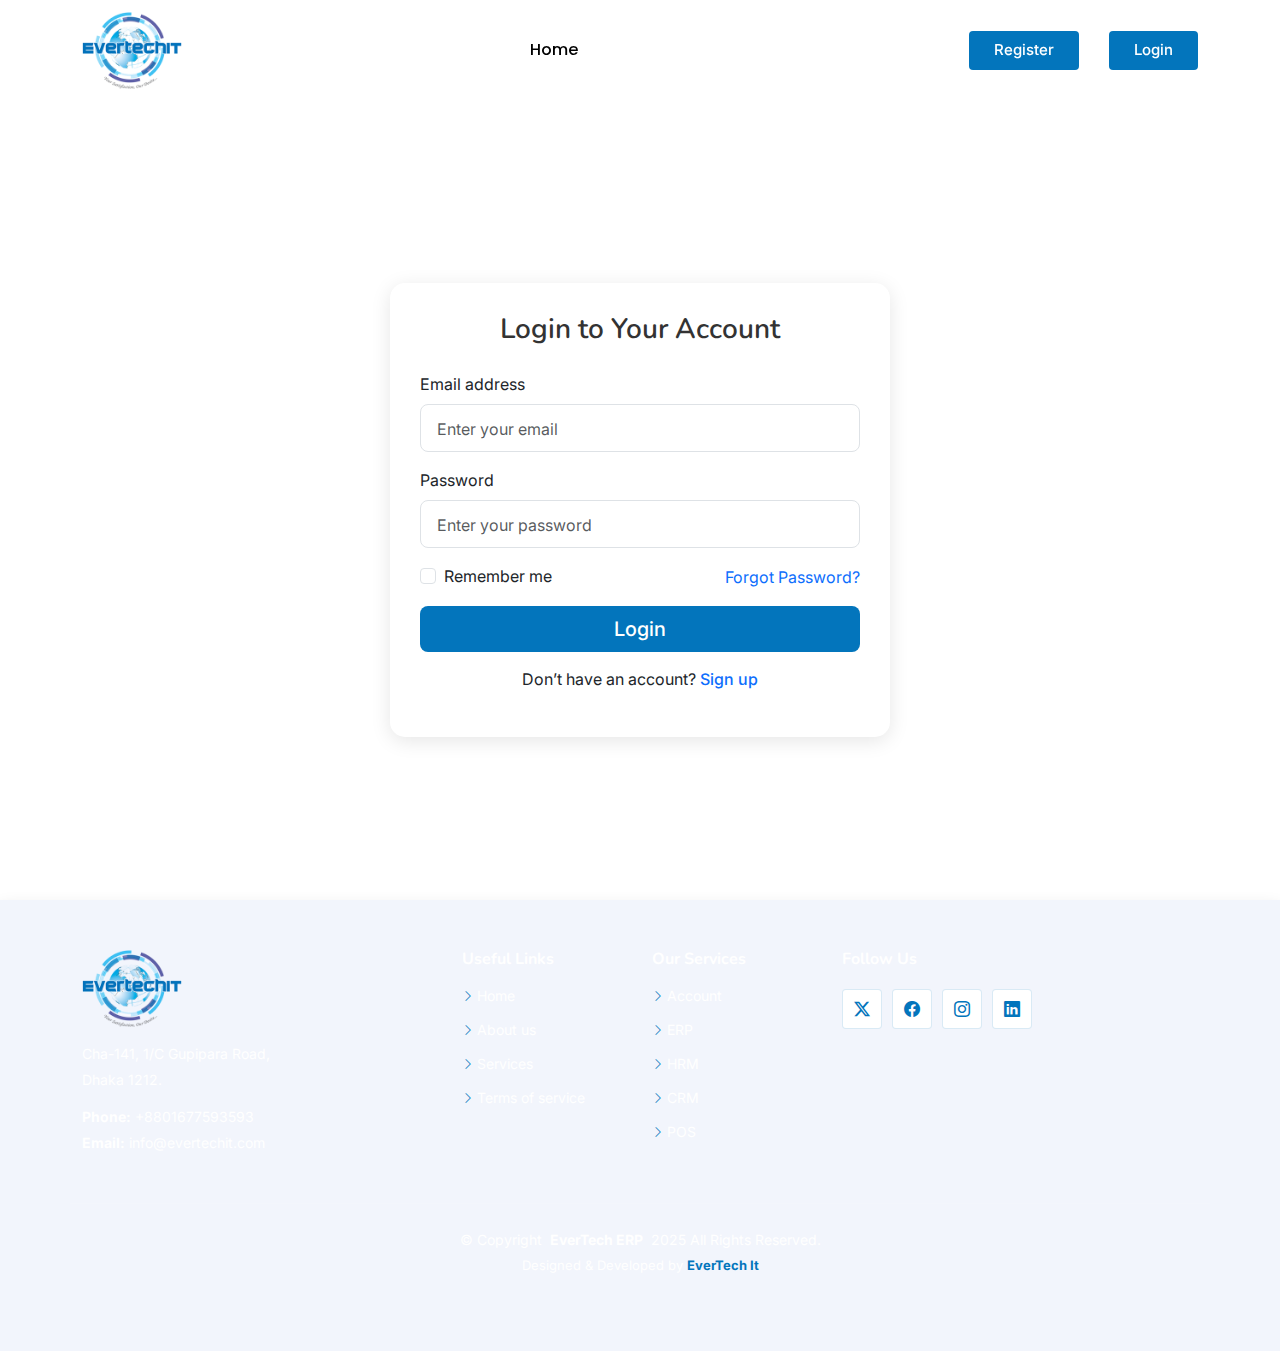
<file: login.html>
<!DOCTYPE html>
<html lang="en">
  <head>
    <meta charset="utf-8" />
    <meta content="width=device-width, initial-scale=1.0" name="viewport" />
    <title>Home - EverTech ERP</title>
    <meta name="description" content="" />
    <meta name="keywords" content="" />
    <link
      rel="shortcut icon"
      href="./assets/img/logo/logo.png"
      type="image/x-icon"
    />
    <!-- Favicons -->
    <link href="assets/img/favicon.png" rel="icon" />
    <link href="assets/img/apple-touch-icon.png" rel="apple-touch-icon" />

    <!-- Fonts -->
    <link href="https://fonts.googleapis.com" rel="preconnect" />
    <link href="https://fonts.gstatic.com" rel="preconnect" crossorigin />
    <link
      href="https://fonts.googleapis.com/css2?family=Roboto:ital,wght@0,100;0,300;0,400;0,500;0,700;0,900;1,100;1,300;1,400;1,500;1,700;1,900&family=Poppins:ital,wght@0,100;0,200;0,300;0,400;0,500;0,600;0,700;0,800;0,900;1,100;1,200;1,300;1,400;1,500;1,600;1,700;1,800;1,900&family=Nunito:ital,wght@0,200;0,300;0,400;0,500;0,600;0,700;0,800;0,900;1,200;1,300;1,400;1,500;1,600;1,700;1,800;1,900&display=swap"
      rel="stylesheet"
    />

    <!-- Vendor CSS Files -->
    <link
      href="assets/vendor/bootstrap/css/bootstrap.min.css"
      rel="stylesheet"
    />
    <link
      href="assets/vendor/bootstrap-icons/bootstrap-icons.css"
      rel="stylesheet"
    />
    <link href="assets/vendor/aos/aos.css" rel="stylesheet" />
    <link
      href="assets/vendor/glightbox/css/glightbox.min.css"
      rel="stylesheet"
    />
    <link href="assets/vendor/swiper/swiper-bundle.min.css" rel="stylesheet" />

    <!-- Main CSS File -->
    <link href="assets/css/main.css" rel="stylesheet" />
  </head>

  <body class="index-page">
    <header id="header" class="header d-flex align-items-center fixed-top">
      <div
        class="container-fluid container-xl position-relative d-flex align-items-center"
      >
        <a href="/" class="logo d-flex align-items-center me-auto">
          <img src="assets/img/logo/logo.png" alt="" />
        </a>

        <nav id="navmenu" class="navmenu">
          <ul>
            <li>
              <a href="index.html#hero" class="active">Home<br /></a>
            </li>
            <li><a href="index.html#about">About Us</a></li>

            <li class="dropdown">
              <a href="index.html#featurs"
                ><span>Features</span>
                <i class="bi bi-chevron-down toggle-dropdown"></i
              ></a>
              <ul>
                <li>
                  <a href="index.html#featurs">
                    <img
                      class="me-2"
                      style="width: 25px"
                      src="./assets/img/features/1.png"
                      alt=""
                    />
                    Accounting</a
                  >
                </li>
                <li>
                  <a href="index.html#featurs">
                    <img
                      class="me-2"
                      style="width: 25px"
                      src="./assets/img/features/13.png"
                      alt=""
                    />
                    Purchase</a
                  >
                </li>
                <li>
                  <a href="index.html#featurs">
                    <img
                      class="me-2"
                      style="width: 25px"
                      src="./assets/img/features/2.png"
                      alt=""
                    />
                    Inventory</a
                  >
                </li>
                <li>
                  <a href="index.html#featurs">
                    <img
                      class="me-2"
                      style="width: 25px"
                      src="./assets/img/features/5.png"
                      alt=""
                    />
                    Menufacturing</a
                  >
                </li>
                <li>
                  <a href="index.html#featurs">
                    <img
                      class="me-2"
                      style="width: 25px"
                      src="./assets/img/features/9.png"
                      alt=""
                    />
                    Sales</a
                  >
                </li>
                <li>
                  <a href="index.html#featurs">
                    <img
                      class="me-2"
                      style="width: 25px"
                      src="./assets/img/features/7.png"
                      alt=""
                    />
                    Point of Sale (POS)</a
                  >
                </li>
                <li>
                  <a href="index.html#featurs">
                    <img
                      class="me-2"
                      style="width: 25px"
                      src="./assets/img/features/18.png"
                      alt=""
                    />
                    HR & Payroll</a
                  >
                </li>
                <li>
                  <a href="index.html#featurs">
                    <img
                      style="width: 25px"
                      src="./assets/img/features/6.png"
                      alt=""
                    />
                    Client & Vendor</a
                  >
                </li>
              </ul>
            </li>
            <li><a href="index.html#pricing">Plan</a></li>

            <li><a href="index.html#contact">Contact</a></li>
          </ul>
          <i class="mobile-nav-toggle d-xl-none bi bi-list"></i>
        </nav>

        <a class="btn-getstarted flex-md-shrink-0" href="register.html"
          >Register</a
        >
        <a class="btn-getstarted flex-md-shrink-0" href="login.html">Login</a>
      </div>
    </header>
    <main>
      <div class="section" style="height: 100vh">
        <div class="container">
          <div class="row">
            <div class="col-lg-3"></div>
            <div
              style="height: 100vh"
              class="col-lg-6 d-flex align-items-center justify-content-center"
            >
              <div class="card login-card">
                <h3>Login to Your Account</h3>
                <form>
                  <div class="mb-3">
                    <label for="email" class="form-label">Email address</label>
                    <input
                      type="email"
                      class="form-control form-control-lg"
                      id="email"
                      placeholder="Enter your email"
                      required
                    />
                  </div>

                  <div class="mb-3">
                    <label for="password" class="form-label">Password</label>
                    <input
                      type="password"
                      class="form-control form-control-lg"
                      id="password"
                      placeholder="Enter your password"
                      required
                    />
                  </div>

                  <div
                    class="d-flex justify-content-between align-items-center mb-3"
                  >
                    <div class="form-check">
                      <input
                        type="checkbox"
                        class="form-check-input"
                        id="remember"
                      />
                      <label class="form-check-label" for="remember"
                        >Remember me</label
                      >
                    </div>
                    <a
                      href="forgot_password.html"
                      class="text-decoration-none text-primary"
                      >Forgot Password?</a
                    >
                  </div>

                  <button type="submit" class="btn btn-lg btn-login">
                    Login
                  </button>
                </form>

                <div class="login-footer">
                  <p>
                    Don’t have an account? <a href="register.html">Sign up</a>
                  </p>
                </div>
              </div>
            </div>
            <div class="col-lg-3"></div>
          </div>
        </div>
      </div>
    </main>
    <footer style="background-color: #f2f5fc" id="footer" class="footer shadow">
      <div class="container footer-top">
        <div class="row gy-4">
          <div class="col-lg-4 col-md-6 footer-about">
            <a href="index.html" class="d-flex align-items-center">
              <img
                style="width: 100px"
                src="./assets/img/logo/logo.png"
                alt="logo"
              />
            </a>
            <div class="footer-contact pt-3">
              <p>Cha-141, 1/C Gupipara Road,</p>
              <p>Dhaka 1212.</p>
              <p class="mt-3">
                <strong>Phone:</strong> <span>+8801677593593</span>
              </p>
              <p><strong>Email:</strong> <span>info@evertechit.com</span></p>
            </div>
          </div>

          <div class="col-lg-2 col-md-3 footer-links">
            <h4>Useful Links</h4>
            <ul>
              <li><i class="bi bi-chevron-right"></i> <a href="#">Home</a></li>
              <li>
                <i class="bi bi-chevron-right"></i> <a href="#">About us</a>
              </li>
              <li>
                <i class="bi bi-chevron-right"></i> <a href="#">Services</a>
              </li>
              <li>
                <i class="bi bi-chevron-right"></i>
                <a href="#">Terms of service</a>
              </li>
            </ul>
          </div>

          <div class="col-lg-2 col-md-3 footer-links">
            <h4>Our Services</h4>
            <ul>
              <li>
                <i class="bi bi-chevron-right"></i>
                <a href="#">Account</a>
              </li>
              <li>
                <i class="bi bi-chevron-right"></i>
                <a href="#">ERP</a>
              </li>
              <li><i class="bi bi-chevron-right"></i> <a href="#">HRM</a></li>
              <li><i class="bi bi-chevron-right"></i> <a href="#">CRM</a></li>
              <li><i class="bi bi-chevron-right"></i> <a href="#">POS</a></li>
            </ul>
          </div>

          <div class="col-lg-4 col-md-12">
            <h4>Follow Us</h4>
            <div class="social-links d-flex">
              <a href=""><i class="bi bi-twitter-x"></i></a>
              <a href="https://www.facebook.com/evertechitltd/"
                ><i class="bi bi-facebook"></i
              ></a>
              <a href="https://www.instagram.com/evertechitbangladesh/"
                ><i class="bi bi-instagram"></i
              ></a>
              <a
                href="https://www.linkedin.com/company/evertechit/?originalSubdomain=bd"
                ><i class="bi bi-linkedin"></i
              ></a>
            </div>
          </div>
        </div>
      </div>

      <div style="text-align: center" class="container copyright mt-4">
        <p class="mx-auto">
          © <span>Copyright</span>
          <strong class="px-1 sitename">EverTech ERP</strong> 2025
          <span>All Rights Reserved.</span>
        </p>
        <div class="credits">
          Designed & Developed by
          <a class="fw-bold" target="_blank" href="https://evertechit.com/"
            >EverTech It</a
          >
        </div>
      </div>
    </footer>

    <!-- Scroll Top -->
    <a
      href="#"
      id="scroll-top"
      class="scroll-top d-flex align-items-center justify-content-center"
      ><i class="bi bi-arrow-up-short"></i
    ></a>

    <!-- Vendor JS Files -->
    <script src="assets/vendor/bootstrap/js/bootstrap.bundle.min.js"></script>
    <script src="assets/vendor/php-email-form/validate.js"></script>
    <script src="assets/vendor/aos/aos.js"></script>
    <script src="assets/vendor/glightbox/js/glightbox.min.js"></script>
    <script src="assets/vendor/purecounter/purecounter_vanilla.js"></script>
    <script src="assets/vendor/imagesloaded/imagesloaded.pkgd.min.js"></script>
    <script src="assets/vendor/isotope-layout/isotope.pkgd.min.js"></script>
    <script src="assets/vendor/swiper/swiper-bundle.min.js"></script>

    <!-- Main JS File -->
    <script src="assets/js/main.js"></script>
  </body>
</html>
</file>
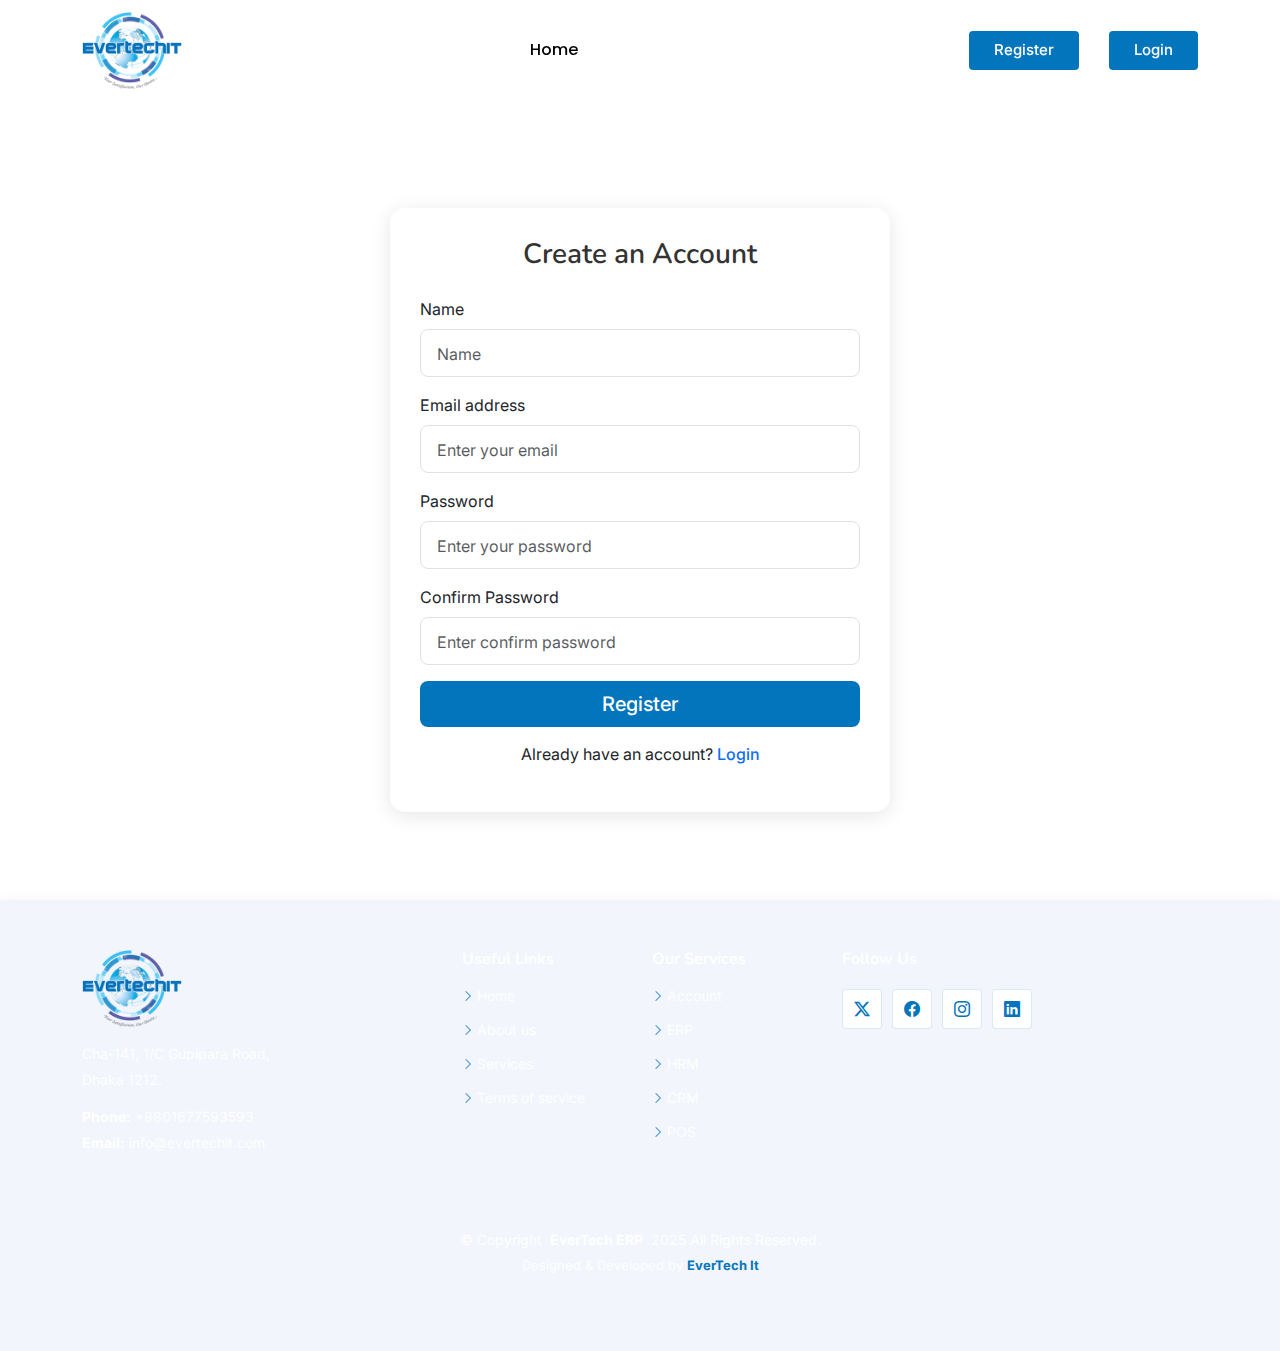
<file: register.html>
<!DOCTYPE html>
<html lang="en">
  <head>
    <meta charset="utf-8" />
    <meta content="width=device-width, initial-scale=1.0" name="viewport" />
    <title>Home - EverTech ERP</title>
    <meta name="description" content="" />
    <meta name="keywords" content="" />
    <link
      rel="shortcut icon"
      href="./assets/img/logo/logo.png"
      type="image/x-icon"
    />
    <!-- Favicons -->
    <link href="assets/img/favicon.png" rel="icon" />
    <link href="assets/img/apple-touch-icon.png" rel="apple-touch-icon" />

    <!-- Fonts -->
    <link href="https://fonts.googleapis.com" rel="preconnect" />
    <link href="https://fonts.gstatic.com" rel="preconnect" crossorigin />
    <link
      href="https://fonts.googleapis.com/css2?family=Roboto:ital,wght@0,100;0,300;0,400;0,500;0,700;0,900;1,100;1,300;1,400;1,500;1,700;1,900&family=Poppins:ital,wght@0,100;0,200;0,300;0,400;0,500;0,600;0,700;0,800;0,900;1,100;1,200;1,300;1,400;1,500;1,600;1,700;1,800;1,900&family=Nunito:ital,wght@0,200;0,300;0,400;0,500;0,600;0,700;0,800;0,900;1,200;1,300;1,400;1,500;1,600;1,700;1,800;1,900&display=swap"
      rel="stylesheet"
    />

    <!-- Vendor CSS Files -->
    <link
      href="assets/vendor/bootstrap/css/bootstrap.min.css"
      rel="stylesheet"
    />
    <link
      href="assets/vendor/bootstrap-icons/bootstrap-icons.css"
      rel="stylesheet"
    />
    <link href="assets/vendor/aos/aos.css" rel="stylesheet" />
    <link
      href="assets/vendor/glightbox/css/glightbox.min.css"
      rel="stylesheet"
    />
    <link href="assets/vendor/swiper/swiper-bundle.min.css" rel="stylesheet" />

    <!-- Main CSS File -->
    <link href="assets/css/main.css" rel="stylesheet" />
  </head>

  <body class="index-page">
    <header id="header" class="header d-flex align-items-center fixed-top">
      <div
        class="container-fluid container-xl position-relative d-flex align-items-center"
      >
        <a href="/" class="logo d-flex align-items-center me-auto">
          <img src="assets/img/logo/logo.png" alt="" />
        </a>

        <nav id="navmenu" class="navmenu">
          <ul>
            <li>
              <a href="index.html#hero" class="active">Home<br /></a>
            </li>
            <li><a href="index.html#about">About Us</a></li>

            <li class="dropdown">
              <a href="index.html#featurs"
                ><span>Features</span>
                <i class="bi bi-chevron-down toggle-dropdown"></i
              ></a>
              <ul>
                <li>
                  <a href="index.html#featurs">
                    <img
                      class="me-2"
                      style="width: 25px"
                      src="./assets/img/features/1.png"
                      alt=""
                    />
                    Accounting</a
                  >
                </li>
                <li>
                  <a href="index.html#featurs">
                    <img
                      class="me-2"
                      style="width: 25px"
                      src="./assets/img/features/13.png"
                      alt=""
                    />
                    Purchase</a
                  >
                </li>
                <li>
                  <a href="index.html#featurs">
                    <img
                      class="me-2"
                      style="width: 25px"
                      src="./assets/img/features/2.png"
                      alt=""
                    />
                    Inventory</a
                  >
                </li>
                <li>
                  <a href="index.html#featurs">
                    <img
                      class="me-2"
                      style="width: 25px"
                      src="./assets/img/features/5.png"
                      alt=""
                    />
                    Menufacturing</a
                  >
                </li>
                <li>
                  <a href="index.html#featurs">
                    <img
                      class="me-2"
                      style="width: 25px"
                      src="./assets/img/features/9.png"
                      alt=""
                    />
                    Sales</a
                  >
                </li>
                <li>
                  <a href="index.html#featurs">
                    <img
                      class="me-2"
                      style="width: 25px"
                      src="./assets/img/features/7.png"
                      alt=""
                    />
                    Point of Sale (POS)</a
                  >
                </li>
                <li>
                  <a href="index.html#featurs">
                    <img
                      class="me-2"
                      style="width: 25px"
                      src="./assets/img/features/18.png"
                      alt=""
                    />
                    HR & Payroll</a
                  >
                </li>
                <li>
                  <a href="index.html#featurs">
                    <img
                      style="width: 25px"
                      src="./assets/img/features/6.png"
                      alt=""
                    />
                    Client & Vendor</a
                  >
                </li>
              </ul>
            </li>
            <li><a href="index.html#pricing">Plan</a></li>

            <li><a href="index.html#contact">Contact</a></li>
          </ul>
          <i class="mobile-nav-toggle d-xl-none bi bi-list"></i>
        </nav>

        <a class="btn-getstarted flex-md-shrink-0" href="register.html"
          >Register</a
        >
        <a class="btn-getstarted flex-md-shrink-0" href="login.html">Login</a>
      </div>
    </header>
    <main>
      <div class="section" style="height: 100vh">
        <div class="container">
          <div class="row">
            <div class="col-lg-3"></div>
            <div
              style="height: 100vh"
              class="col-lg-6 d-flex align-items-center justify-content-center"
            >
              <div class="card login-card">
                <h3>Create an Account</h3>
                <form>
                  <div class="mb-3">
                    <label for="name" class="form-label">Name</label>
                    <input
                      type="text"
                      class="form-control form-control-lg"
                      id="name"
                      placeholder="Name"
                      required
                    />
                  </div>
                  <div class="mb-3">
                    <label for="email" class="form-label">Email address</label>
                    <input
                      type="email"
                      class="form-control form-control-lg"
                      id="email"
                      placeholder="Enter your email"
                      required
                    />
                  </div>

                  <div class="mb-3">
                    <label for="password" class="form-label">Password</label>
                    <input
                      type="password"
                      class="form-control form-control-lg"
                      id="password"
                      placeholder="Enter your password"
                      required
                    />
                  </div>

                  <div class="mb-3">
                    <label for="confirm_password" class="form-label"
                      >Confirm Password</label
                    >
                    <input
                      type="password"
                      class="form-control form-control-lg"
                      id="confirm_password"
                      placeholder="Enter confirm password"
                      required
                    />
                  </div>
                  <button type="submit" class="btn btn-lg btn-login">
                    Register
                  </button>
                </form>

                <div class="login-footer">
                  <p>Already have an account? <a href="login.html">Login</a></p>
                </div>
              </div>
            </div>
            <div class="col-lg-3"></div>
          </div>
        </div>
      </div>
    </main>
    <footer style="background-color: #f2f5fc" id="footer" class="footer shadow">
      <div class="container footer-top">
        <div class="row gy-4">
          <div class="col-lg-4 col-md-6 footer-about">
            <a href="index.html" class="d-flex align-items-center">
              <img
                style="width: 100px"
                src="./assets/img/logo/logo.png"
                alt="logo"
              />
            </a>
            <div class="footer-contact pt-3">
              <p>Cha-141, 1/C Gupipara Road,</p>
              <p>Dhaka 1212.</p>
              <p class="mt-3">
                <strong>Phone:</strong> <span>+8801677593593</span>
              </p>
              <p><strong>Email:</strong> <span>info@evertechit.com</span></p>
            </div>
          </div>

          <div class="col-lg-2 col-md-3 footer-links">
            <h4>Useful Links</h4>
            <ul>
              <li><i class="bi bi-chevron-right"></i> <a href="#">Home</a></li>
              <li>
                <i class="bi bi-chevron-right"></i> <a href="#">About us</a>
              </li>
              <li>
                <i class="bi bi-chevron-right"></i> <a href="#">Services</a>
              </li>
              <li>
                <i class="bi bi-chevron-right"></i>
                <a href="#">Terms of service</a>
              </li>
            </ul>
          </div>

          <div class="col-lg-2 col-md-3 footer-links">
            <h4>Our Services</h4>
            <ul>
              <li>
                <i class="bi bi-chevron-right"></i>
                <a href="#">Account</a>
              </li>
              <li>
                <i class="bi bi-chevron-right"></i>
                <a href="#">ERP</a>
              </li>
              <li><i class="bi bi-chevron-right"></i> <a href="#">HRM</a></li>
              <li><i class="bi bi-chevron-right"></i> <a href="#">CRM</a></li>
              <li><i class="bi bi-chevron-right"></i> <a href="#">POS</a></li>
            </ul>
          </div>

          <div class="col-lg-4 col-md-12">
            <h4>Follow Us</h4>
            <div class="social-links d-flex">
              <a href=""><i class="bi bi-twitter-x"></i></a>
              <a href="https://www.facebook.com/evertechitltd/"
                ><i class="bi bi-facebook"></i
              ></a>
              <a href="https://www.instagram.com/evertechitbangladesh/"
                ><i class="bi bi-instagram"></i
              ></a>
              <a
                href="https://www.linkedin.com/company/evertechit/?originalSubdomain=bd"
                ><i class="bi bi-linkedin"></i
              ></a>
            </div>
          </div>
        </div>
      </div>

      <div style="text-align: center" class="container copyright mt-4">
        <p class="mx-auto">
          © <span>Copyright</span>
          <strong class="px-1 sitename">EverTech ERP</strong> 2025
          <span>All Rights Reserved.</span>
        </p>
        <div class="credits">
          Designed & Developed by
          <a class="fw-bold" target="_blank" href="https://evertechit.com/"
            >EverTech It</a
          >
        </div>
      </div>
    </footer>

    <!-- Scroll Top -->
    <a
      href="#"
      id="scroll-top"
      class="scroll-top d-flex align-items-center justify-content-center"
      ><i class="bi bi-arrow-up-short"></i
    ></a>

    <!-- Vendor JS Files -->
    <script src="assets/vendor/bootstrap/js/bootstrap.bundle.min.js"></script>
    <script src="assets/vendor/php-email-form/validate.js"></script>
    <script src="assets/vendor/aos/aos.js"></script>
    <script src="assets/vendor/glightbox/js/glightbox.min.js"></script>
    <script src="assets/vendor/purecounter/purecounter_vanilla.js"></script>
    <script src="assets/vendor/imagesloaded/imagesloaded.pkgd.min.js"></script>
    <script src="assets/vendor/isotope-layout/isotope.pkgd.min.js"></script>
    <script src="assets/vendor/swiper/swiper-bundle.min.js"></script>

    <!-- Main JS File -->
    <script src="assets/js/main.js"></script>
  </body>
</html>
</file>
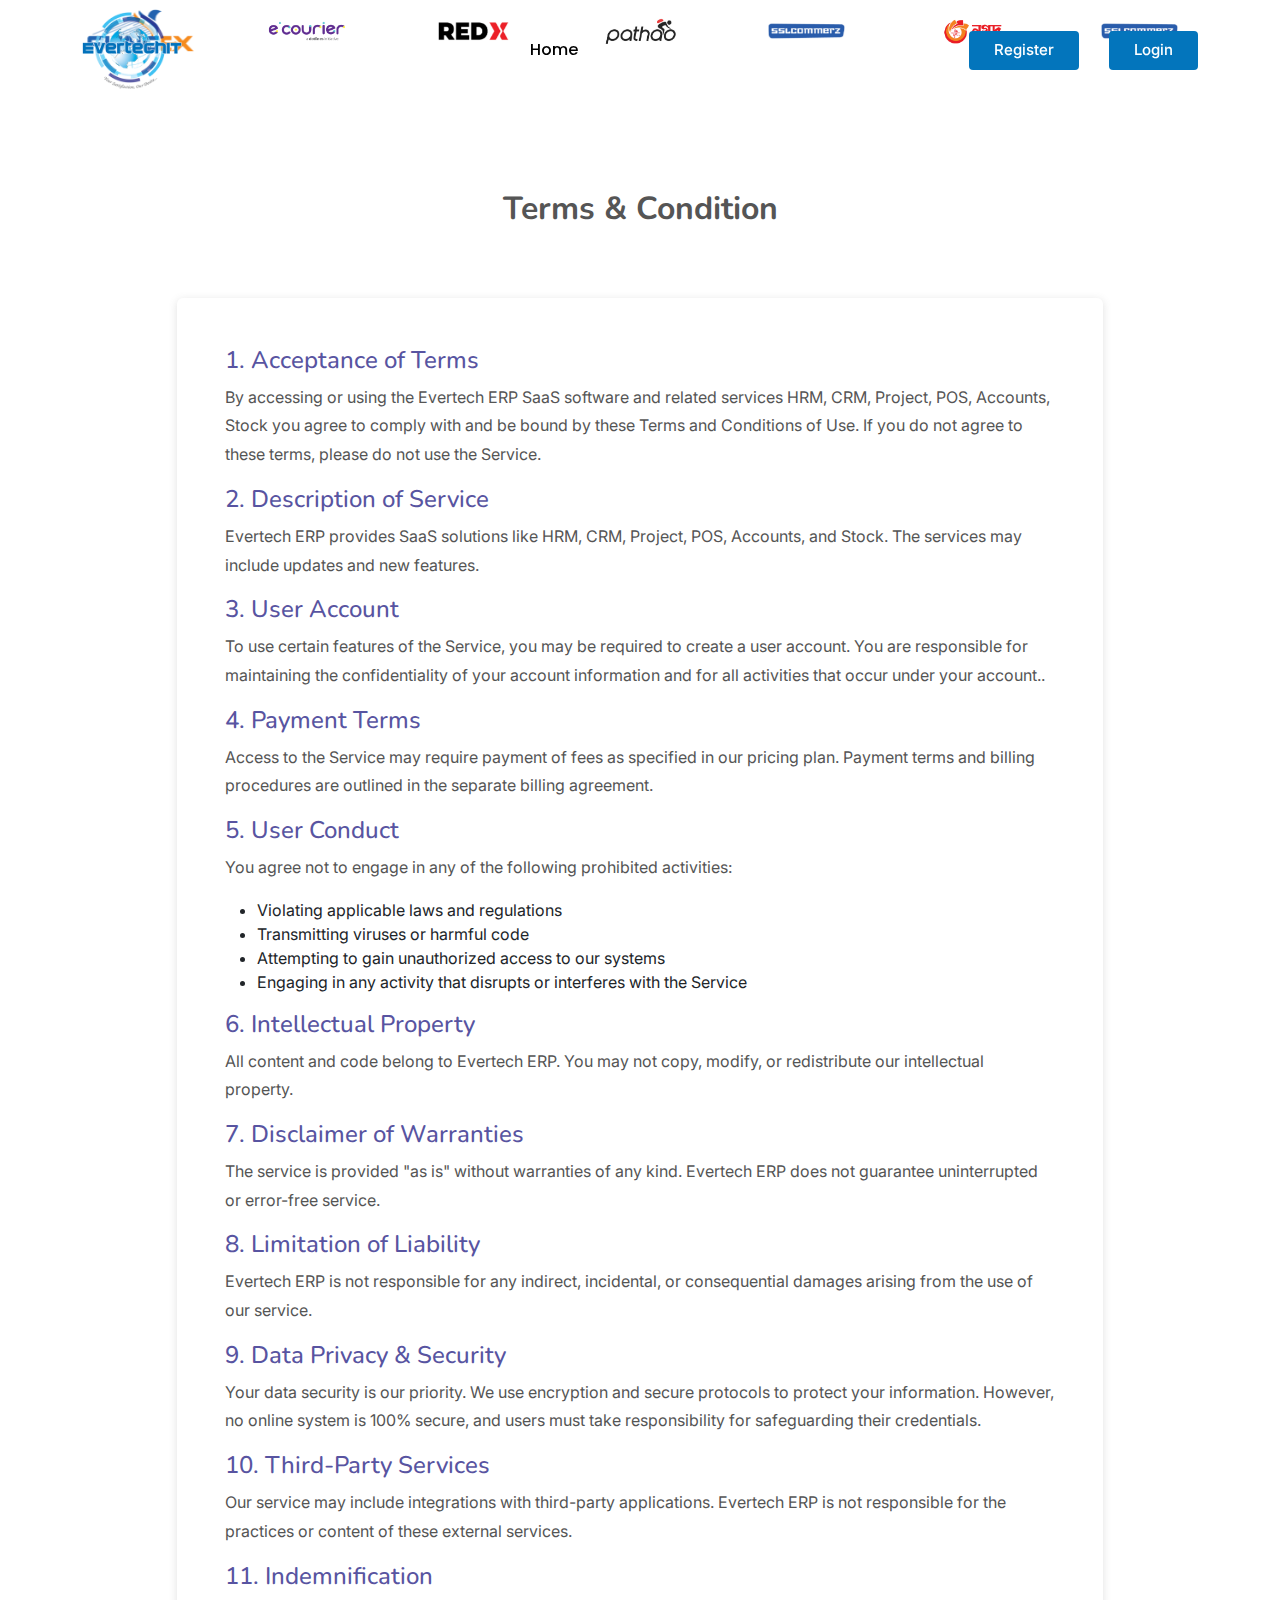
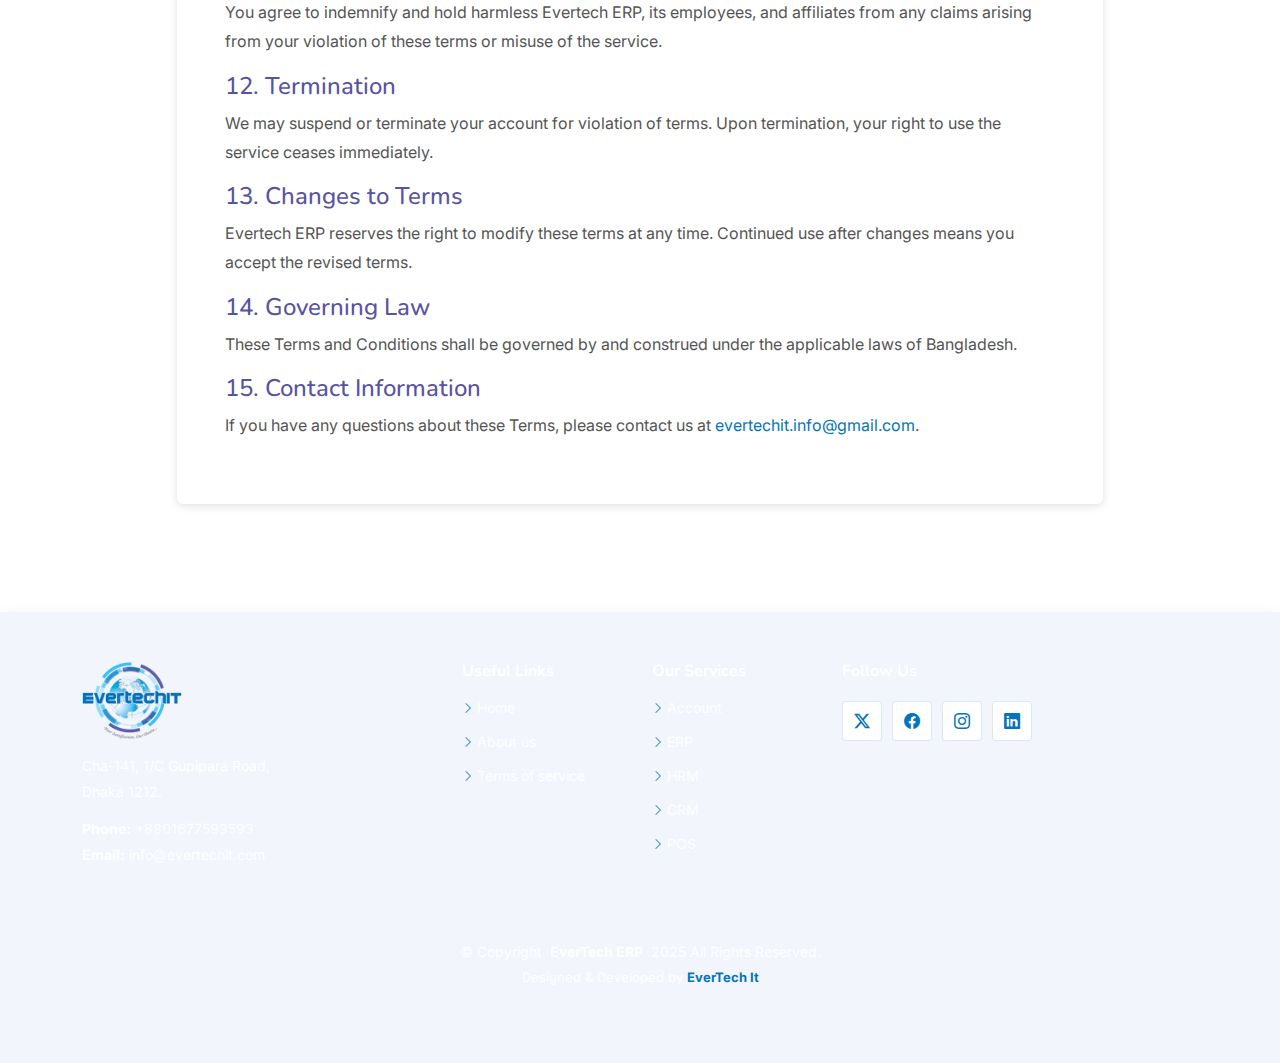
<file: terms_&_conditon.html>
<!DOCTYPE html>
<html lang="en">
  <head>
    <meta charset="utf-8" />
    <meta content="width=device-width, initial-scale=1.0" name="viewport" />
    <title>Home - EverTech ERP</title>
    <meta name="description" content="" />
    <meta name="keywords" content="" />
    <link
      rel="shortcut icon"
      href="./assets/img/logo/logo.png"
      type="image/x-icon"
    />
    <!-- Favicons -->
    <link href="assets/img/favicon.png" rel="icon" />
    <link href="assets/img/apple-touch-icon.png" rel="apple-touch-icon" />

    <!-- Fonts -->
    <link href="https://fonts.googleapis.com" rel="preconnect" />
    <link href="https://fonts.gstatic.com" rel="preconnect" crossorigin />
    <link
      href="https://fonts.googleapis.com/css2?family=Roboto:ital,wght@0,100;0,300;0,400;0,500;0,700;0,900;1,100;1,300;1,400;1,500;1,700;1,900&family=Poppins:ital,wght@0,100;0,200;0,300;0,400;0,500;0,600;0,700;0,800;0,900;1,100;1,200;1,300;1,400;1,500;1,600;1,700;1,800;1,900&family=Nunito:ital,wght@0,200;0,300;0,400;0,500;0,600;0,700;0,800;0,900;1,200;1,300;1,400;1,500;1,600;1,700;1,800;1,900&display=swap"
      rel="stylesheet"
    />

    <!-- Vendor CSS Files -->
    <link
      href="assets/vendor/bootstrap/css/bootstrap.min.css"
      rel="stylesheet"
    />
    <link
      href="assets/vendor/bootstrap-icons/bootstrap-icons.css"
      rel="stylesheet"
    />
    <link href="assets/vendor/aos/aos.css" rel="stylesheet" />
    <link
      href="assets/vendor/glightbox/css/glightbox.min.css"
      rel="stylesheet"
    />
    <link href="assets/vendor/swiper/swiper-bundle.min.css" rel="stylesheet" />

    <!-- Main CSS File -->
    <link href="assets/css/main.css" rel="stylesheet" />
  </head>
  <div class="container" data-aos="fade-up" data-aos-delay="100">
    <div class="swiper init-swiper">
      <script type="application/json" class="swiper-config">
        {
          "loop": true,
          "speed": 2000,
          "autoplay": {
            "delay": 0,
            "disableOnInteraction": false
          },
          "slidesPerView": "auto",
          "freeMode": true,
          "freeModeMomentum": false,
          "allowTouchMove": true,
          "grabCursor": true,
          "spaceBetween": 30,
          "pagination": {
            "el": ".swiper-pagination",
            "clickable": false
          },
          "breakpoints": {
            "320": {
              "slidesPerView": 2,
              "spaceBetween": 20
            },
            "480": {
              "slidesPerView": 3,
              "spaceBetween": 30
            },
            "768": {
              "slidesPerView": 5,
              "spaceBetween": 40
            },
            "992": {
              "slidesPerView": 7,
              "spaceBetween": 50
            }
          }
        }
      </script>

      <div class="swiper-wrapper align-items-center">
        <div class="swiper-slide">
          <img src="assets/img/clients/img-1.png" class="img-fluid" alt="" />
        </div>
        <div class="swiper-slide">
          <img
            src="assets/img/clients/FlingEx Logo (Stoke).png"
            class="img-fluid"
            alt=""
          />
        </div>
        <div class="swiper-slide">
          <img src="assets/img/clients/img-2.png" class="img-fluid" alt="" />
        </div>
        <div class="swiper-slide">
          <img src="assets/img/clients/img-3.png" class="img-fluid" alt="" />
        </div>
        <div class="swiper-slide">
          <img src="assets/img/clients/img-4.png" class="img-fluid" alt="" />
        </div>
        <div class="swiper-slide">
          <img src="assets/img/clients/img-7.png" class="img-fluid" alt="" />
        </div>
        <div class="swiper-slide">
          <img src="assets/img/clients/img-8.png" class="img-fluid" alt="" />
        </div>
        <div class="swiper-slide">
          <img src="assets/img/clients/img-7.png" class="img-fluid" alt="" />
        </div>
      </div>
      <!-- <div class="swiper-pagination"></div> -->
    </div>
  </div>
  <body class="index-page">
    <header id="header" class="header d-flex align-items-center fixed-top">
      <div
        style="position: relative; z-index: 99999"
        class="container-fluid container-xl position-relative d-flex align-items-center"
      >
        <a href="/" class="logo d-flex align-items-center me-auto">
          <img src="assets/img/logo/logo.png" alt="" />
        </a>

        <nav id="navmenu" class="navmenu">
          <ul>
            <li>
              <a href="#hero" class="active">Home<br /></a>
            </li>
            <li><a href="#about">About Us</a></li>

            <li class="dropdown">
              <a href="#featurs"
                ><span>Features</span>
                <i class="bi bi-chevron-down toggle-dropdown"></i
              ></a>
              <ul>
                <li>
                  <a href="#featurs">
                    <img
                      class="me-2"
                      style="width: 25px"
                      src="./assets/img/features/1.png"
                      alt=""
                    />
                    Accounting</a
                  >
                </li>
                <li>
                  <a href="#featurs">
                    <img
                      class="me-2"
                      style="width: 25px"
                      src="./assets/img/features/13.png"
                      alt=""
                    />
                    Purchase</a
                  >
                </li>
                <li>
                  <a href="#featurs">
                    <img
                      class="me-2"
                      style="width: 25px"
                      src="./assets/img/features/2.png"
                      alt=""
                    />
                    Inventory</a
                  >
                </li>
                <li>
                  <a href="#featurs">
                    <img
                      class="me-2"
                      style="width: 25px"
                      src="./assets/img/features/5.png"
                      alt=""
                    />
                    Menufacturing</a
                  >
                </li>
                <li>
                  <a href="#featurs">
                    <img
                      class="me-2"
                      style="width: 25px"
                      src="./assets/img/features/9.png"
                      alt=""
                    />
                    Sales</a
                  >
                </li>
                <li>
                  <a href="#featurs">
                    <img
                      class="me-2"
                      style="width: 25px"
                      src="./assets/img/features/7.png"
                      alt=""
                    />
                    Point of Sale (POS)</a
                  >
                </li>
                <li>
                  <a href="#featurs">
                    <img
                      class="me-2"
                      style="width: 25px"
                      src="./assets/img/features/18.png"
                      alt=""
                    />
                    HR & Payroll</a
                  >
                </li>
                <li>
                  <a href="#featurs">
                    <img
                      style="width: 25px"
                      src="./assets/img/features/6.png"
                      alt=""
                    />
                    Client & Vendor</a
                  >
                </li>
              </ul>
            </li>
            <li><a href="#pricing">Plan</a></li>

            <li><a href="#contact">Contact</a></li>
          </ul>
          <i class="mobile-nav-toggle d-xl-none bi bi-list"></i>
        </nav>

        <a class="btn-getstarted flex-md-shrink-0" href="register.html"
          >Register</a
        >
        <a class="btn-getstarted flex-md-shrink-0" href="login.html">Login</a>
      </div>
    </header>

    <main class="main z-0">
      <!-- Terms Content -->
      <section class="terms-content my-5">
        <div class="container section-title" data-aos="fade-up">
          <p>Terms & Condition</p>
        </div>
        <div class="container">
          <div class="row">
            <div class="col-lg-1"></div>
            <div class="col-lg-10">
              <div
                class="card p-4 p-lg-5 border-0"
                style="box-shadow: rgba(99, 99, 99, 0.2) 0px 2px 8px 0px"
              >
                <h4>1. Acceptance of Terms</h4>
                <p>
                  By accessing or using the Evertech ERP SaaS software and
                  related services HRM, CRM, Project, POS, Accounts, Stock you
                  agree to comply with and be bound by these Terms and
                  Conditions of Use. If you do not agree to these terms, please
                  do not use the Service.
                </p>

                <h4>2. Description of Service</h4>
                <p>
                  Evertech ERP provides SaaS solutions like HRM, CRM, Project,
                  POS, Accounts, and Stock. The services may include updates and
                  new features.
                </p>

                <h4>3. User Account</h4>
                <p>
                  To use certain features of the Service, you may be required to
                  create a user account. You are responsible for maintaining the
                  confidentiality of your account information and for all
                  activities that occur under your account..
                </p>

                <h4>4. Payment Terms</h4>
                <p>
                  Access to the Service may require payment of fees as specified
                  in our pricing plan. Payment terms and billing procedures are
                  outlined in the separate billing agreement.
                </p>

                <div>
                  <h4>5. User Conduct</h4>
                  <p>
                    You agree not to engage in any of the following prohibited
                    activities:
                  </p>
                  <ul>
                    <li>Violating applicable laws and regulations</li>
                    <li>Transmitting viruses or harmful code</li>
                    <li>
                      Attempting to gain unauthorized access to our systems
                    </li>
                    <li>
                      Engaging in any activity that disrupts or interferes with
                      the Service
                    </li>
                  </ul>
                </div>

                <h4>6. Intellectual Property</h4>
                <p>
                  All content and code belong to Evertech ERP. You may not copy,
                  modify, or redistribute our intellectual property.
                </p>

                <h4>7. Disclaimer of Warranties</h4>
                <p>
                  The service is provided "as is" without warranties of any
                  kind. Evertech ERP does not guarantee uninterrupted or
                  error-free service.
                </p>

                <h4>8. Limitation of Liability</h4>
                <p>
                  Evertech ERP is not responsible for any indirect, incidental,
                  or consequential damages arising from the use of our service.
                </p>

                <h4>9. Data Privacy & Security</h4>
                <p>
                  Your data security is our priority. We use encryption and
                  secure protocols to protect your information. However, no
                  online system is 100% secure, and users must take
                  responsibility for safeguarding their credentials.
                </p>

                <h4>10. Third-Party Services</h4>
                <p>
                  Our service may include integrations with third-party
                  applications. Evertech ERP is not responsible for the
                  practices or content of these external services.
                </p>

                <h4>11. Indemnification</h4>
                <p>
                  You agree to indemnify and hold harmless Evertech ERP, its
                  employees, and affiliates from any claims arising from your
                  violation of these terms or misuse of the service.
                </p>

                <h4>12. Termination</h4>
                <p>
                  We may suspend or terminate your account for violation of
                  terms. Upon termination, your right to use the service ceases
                  immediately.
                </p>

                <h4>13. Changes to Terms</h4>
                <p>
                  Evertech ERP reserves the right to modify these terms at any
                  time. Continued use after changes means you accept the revised
                  terms.
                </p>

                <h4>14. Governing Law</h4>
                <p>
                  These Terms and Conditions shall be governed by and construed
                  under the applicable laws of Bangladesh.
                </p>

                <h4>15. Contact Information</h4>
                <p>
                  If you have any questions about these Terms, please contact us
                  at
                  <a href="evertechit.info@gmail.com"
                    >evertechit.info@gmail.com</a
                  >.
                </p>
              </div>
            </div>
            <div class="col-lg-1"></div>
          </div>
        </div>
      </section>
    </main>

    <footer style="background-color: #f2f5fc" id="footer" class="footer shadow">
      <div class="container footer-top">
        <div class="row gy-4">
          <div class="col-lg-4 col-md-6 footer-about">
            <a href="index.html" class="d-flex align-items-center">
              <img
                style="width: 100px"
                src="./assets/img/logo/logo.png"
                alt="logo"
              />
            </a>
            <div class="footer-contact pt-3">
              <p>Cha-141, 1/C Gupipara Road,</p>
              <p>Dhaka 1212.</p>
              <p class="mt-3">
                <strong>Phone:</strong> <span>+8801677593593</span>
              </p>
              <p><strong>Email:</strong> <span>info@evertechit.com</span></p>
            </div>
          </div>

          <div class="col-lg-2 col-md-3 footer-links">
            <h4>Useful Links</h4>
            <ul>
              <li>
                <i class="bi bi-chevron-right"></i> <a href="#hero">Home</a>
              </li>
              <li>
                <i class="bi bi-chevron-right"></i>
                <a href="#about">About us</a>
              </li>

              <li>
                <i class="bi bi-chevron-right"></i>
                <a href="#">Terms of service</a>
              </li>
            </ul>
          </div>

          <div class="col-lg-2 col-md-3 footer-links">
            <h4>Our Services</h4>
            <ul>
              <li>
                <i class="bi bi-chevron-right"></i>
                <a href="#">Account</a>
              </li>
              <li>
                <i class="bi bi-chevron-right"></i>
                <a href="#">ERP</a>
              </li>
              <li><i class="bi bi-chevron-right"></i> <a href="#">HRM</a></li>
              <li><i class="bi bi-chevron-right"></i> <a href="#">CRM</a></li>
              <li><i class="bi bi-chevron-right"></i> <a href="#">POS</a></li>
            </ul>
          </div>

          <div class="col-lg-4 col-md-12">
            <h4>Follow Us</h4>
            <div class="social-links d-flex">
              <a href=""><i class="bi bi-twitter-x"></i></a>
              <a href="https://www.facebook.com/evertechitltd/"
                ><i class="bi bi-facebook"></i
              ></a>
              <a href="https://www.instagram.com/evertechitbangladesh/"
                ><i class="bi bi-instagram"></i
              ></a>
              <a
                href="https://www.linkedin.com/company/evertechit/?originalSubdomain=bd"
                ><i class="bi bi-linkedin"></i
              ></a>
            </div>
          </div>
        </div>
      </div>

      <div style="text-align: center" class="container copyright mt-4">
        <p class="mx-auto">
          © <span>Copyright</span>
          <strong class="px-1 sitename">EverTech ERP</strong> 2025
          <span>All Rights Reserved.</span>
        </p>
        <div class="credits">
          Designed & Developed by
          <a class="fw-bold" target="_blank" href="https://evertechit.com/"
            >EverTech It</a
          >
        </div>
      </div>
    </footer>

    <!-- Scroll Top -->
    <a
      href="#"
      id="scroll-top"
      class="scroll-top d-flex align-items-center justify-content-center"
      ><i class="bi bi-arrow-up-short"></i
    ></a>

    <!-- Vendor JS Files -->
    <script src="assets/vendor/bootstrap/js/bootstrap.bundle.min.js"></script>
    <script src="assets/vendor/php-email-form/validate.js"></script>
    <script src="assets/vendor/aos/aos.js"></script>
    <script src="assets/vendor/glightbox/js/glightbox.min.js"></script>
    <script src="assets/vendor/purecounter/purecounter_vanilla.js"></script>
    <script src="assets/vendor/imagesloaded/imagesloaded.pkgd.min.js"></script>
    <script src="assets/vendor/isotope-layout/isotope.pkgd.min.js"></script>
    <script src="assets/vendor/swiper/swiper-bundle.min.js"></script>

    <!-- Main JS File -->
    <script src="assets/js/main.js"></script>
  </body>
</html>
</file>
<file: assets/css/main.css>
/* Fonts */

@import url("https://fonts.googleapis.com/css2?family=Inter:ital,opsz,wght@0,14..32,100..900;1,14..32,100..900&display=swap");

:root {
  --default-font: "Inter", sans-serif, system-ui, -apple-system, "Segoe UI",
    Roboto, "Helvetica Neue", Arial, "Noto Sans", "Liberation Sans", sans-serif,
    "Apple Color Emoji", "Segoe UI Emoji", "Segoe UI Symbol", "Noto Color Emoji";
  --heading-font: "Nunito", sans-serif;
  --nav-font: "Poppins", sans-serif;
}

:root {
  --background-color: #ffffff; /* Background color for the entire website, including individual sections */
  --default-color: #222c34; /* Default color used for the majority of the text content across the entire website */
  --heading-color: #5854a1; /* Color for headings, subheadings and title throughout the website */
  --accent-color: #0375bc; /* Accent color that represents your brand on the website. It's used for buttons, links, and other elements that need to stand out */
  --surface-color: #ffffff; /* The surface color is used as a background of boxed elements within sections, such as cards, icon boxes, or other elements that require a visual separation from the global background. */
  --contrast-color: #ffffff; /* Contrast color for text, ensuring readability against backgrounds of accent, heading, or default colors. */
}

/* Nav Menu Colors - The following color variables are used specifically for the navigation menu. They are separate from the global colors to allow for more customization options */
:root {
  --nav-color: #000; /* The default color of the main navmenu links */
  --nav-hover-color: #0375bc; /* Applied to main navmenu links when they are hovered over or active */
  --nav-mobile-background-color: #ffffff; /* Used as the background color for mobile navigation menu */
  --nav-dropdown-background-color: #ffffff; /* Used as the background color for dropdown items that appear when hovering over primary navigation items */
  --nav-dropdown-color: #212529; /* Used for navigation links of the dropdown items in the navigation menu. */
  --nav-dropdown-hover-color: #0375bc; /* Similar to --nav-hover-color, this color is applied to dropdown navigation links when they are hovered over. */
}

.light-background {
  --background-color: #f9f9f9;
  --surface-color: #ffffff;
}

.dark-background {
  --background-color: #060606;
  --default-color: #ffffff;
  --heading-color: #ffffff;
  --surface-color: #252525;
  --contrast-color: #ffffff;
}

/* Smooth scroll */
:root {
  scroll-behavior: smooth;
}

/*--------------------------------------------------------------
# General Styling & Shared Classes
--------------------------------------------------------------*/
body {
  color: var(--default-color);
  background-color: var(--background-color);
  font-family: var(--default-font);
}


a {
  color: var(--accent-color);
  text-decoration: none;
  transition: 0.3s;
}

a:hover {
  color: color-mix(in srgb, var(--accent-color), transparent 25%);
  text-decoration: none;
}

h1,
h2,
h3,
h4,
h5,
h6 {
  color: var(--heading-color);
  font-family: var(--heading-font);
}

/* PHP Email Form Messages
------------------------------*/
.php-email-form .error-message {
  display: none;
  background: #df1529;
  color: #ffffff;
  text-align: left;
  padding: 15px;
  margin-bottom: 24px;
  font-weight: 600;
}

.php-email-form .sent-message {
  display: none;
  color: #ffffff;
  background: #059652;
  text-align: center;
  padding: 15px;
  margin-bottom: 24px;
  font-weight: 600;
}

.php-email-form .loading {
  display: none;
  background: var(--surface-color);
  text-align: center;
  padding: 15px;
  margin-bottom: 24px;
}

.php-email-form .loading:before {
  content: "";
  display: inline-block;
  border-radius: 50%;
  width: 24px;
  height: 24px;
  margin: 0 10px -6px 0;
  border: 3px solid var(--accent-color);
  border-top-color: var(--surface-color);
  animation: php-email-form-loading 1s linear infinite;
}

@keyframes php-email-form-loading {
  0% {
    transform: rotate(0deg);
  }

  100% {
    transform: rotate(360deg);
  }
}

/*--------------------------------------------------------------
# Global Header
--------------------------------------------------------------*/
.header {
  color: var(--default-color);
  background-color: var(--background-color);
  padding: 12px 0;
  transition: all 0.5s;

  z-index: 999999;
}

.header .logo {
  line-height: 1;
}

.header .logo img {
  width: 100px;
  height: auto;
}

.header .logo h1 {
  font-size: 30px;
  margin: 0;
  font-weight: 700;
  color: var(--heading-color);
}

.header .btn-getstarted,
.header .btn-getstarted:focus {
  color: var(--contrast-color);
  background: var(--accent-color);
  font-size: 15px;
  padding: 8px 25px;
  margin: 0 0 0 30px;
  border-radius: 4px;
  transition: 0.3s;
  font-weight: 500;
}

.header .btn-getstarted:hover,
.header .btn-getstarted:focus:hover {
  color: var(--contrast-color);
  background: color-mix(in srgb, var(--accent-color), transparent 15%);
}

@media (max-width: 768px) {
  .hero .btn-get-started {
    width: 70%;
  }

  .section {
    padding: 30px 0 !important;
  }
}

@media (max-width: 1200px) {
  .header .logo {
    order: 1;
  }

  .header .btn-getstarted {
    order: 2;
    margin: 0 15px 0 0;
    padding: 6px 15px;
  }

  .header .navmenu {
    order: 3;
  }
}

.scrolled .header {
  box-shadow: 0px 0 18px rgba(0, 0, 0, 0.1);
}

/* Index Page Header
------------------------------*/
.index-page .header {
  --background-color: rgba(255, 255, 255, 0);

  z-index: 99999;
}

/* Index Page Header on Scroll
------------------------------*/
.index-page.scrolled .header {
  --background-color: #ffffff;
}

/*--------------------------------------------------------------
# Navigation Menu
--------------------------------------------------------------*/
/* Navmenu - Desktop */
@media (min-width: 1200px) {
  .navmenu {
    padding: 0;
  }

  .navmenu ul {
    margin: 0;
    padding: 0;
    display: flex;
    list-style: none;
    align-items: center;
  }

  .navmenu li {
    position: relative;
  }

  .navmenu a,
  .navmenu a:focus {
    color: #fff;
    padding: 18px 12px;
    font-size: 16px;
    font-family: var(--nav-font);
    font-weight: 500;
    display: flex;
    align-items: center;
    white-space: nowrap;
    transition: 0.3s;
  }

  .navmenu a i,
  .navmenu a:focus i {
    font-size: 12px;
    line-height: 0;
    margin-left: 5px;
    transition: 0.3s;
  }

  .navmenu li:last-child a {
    padding-right: 0;
  }

  .navmenu li:hover > a,
  .navmenu .active,
  .navmenu .active:focus {
    color: var(--nav-color);
  }

  .navmenu .dropdown ul {
    margin: 0;
    padding: 10px 0;
    background: var(--nav-dropdown-background-color);
    display: block;
    position: absolute;
    visibility: hidden;
    left: 14px;
    top: 130%;
    opacity: 0;
    transition: 0.3s;
    border-radius: 4px;
    z-index: 99;
    box-shadow: 0px 0px 30px rgba(0, 0, 0, 0.1);
  }

  .navmenu .dropdown ul li {
    min-width: 200px;
  }

  .navmenu .dropdown ul a {
    padding: 10px 20px;
    font-size: 15px;
    text-transform: none;
    color: var(--nav-dropdown-color);
  }

  .navmenu .dropdown ul a i {
    font-size: 12px;
  }

  .navmenu .dropdown ul a:hover,
  .navmenu .dropdown ul .active:hover,
  .navmenu .dropdown ul li:hover > a {
    color: var(--nav-dropdown-hover-color);
  }

  .navmenu .dropdown:hover > ul {
    opacity: 1;
    top: 100%;
    visibility: visible;
  }

  .navmenu .dropdown .dropdown ul {
    top: 0;
    left: -90%;
    visibility: hidden;
  }

  .navmenu .dropdown .dropdown:hover > ul {
    opacity: 1;
    top: 0;
    left: -100%;
    visibility: visible;
  }
}

/* scrolled hover */
body.scrolled .navmenu a {
    color: var(--bg);
    padding: 18px 12px;
    font-size: 16px;
    font-family: var(--nav-font);
    font-weight: 500;
    display: flex;
    align-items: center;
    white-space: nowrap;
    transition: 0.3s;
}
body.scrolled .navmenu a:hover,
body.scrolled .navmenu a.active, 
body.scrolled .navmenu a:focus {
  color: var(--accent-color);
 }

/* Navmenu - Mobile */
@media (max-width: 1199px) {
  .mobile-nav-toggle {
    color: #fff;
    font-size: 28px;
    line-height: 0;
    margin-right: 10px;
    cursor: pointer;
    transition: color 0.3s;
  }
  body.scrolled .mobile-nav-toggle {
    color: var(--accent-color);
   
  }
  body.scrolled .mobile-nav-toggle.bi-x {
    color: #fff;
  }

  .navmenu {
    padding: 0;
    z-index: 9997;
  }

  .navmenu ul {
    display: none;
    list-style: none;
    position: absolute;
    inset: 60px 20px 20px 20px;
    padding: 10px 0;
    margin: 0;
    border-radius: 6px;
    background-color: var(--nav-mobile-background-color);
    overflow-y: auto;
    transition: 0.3s;
    z-index: 9998;
    box-shadow: 0px 0px 30px rgba(0, 0, 0, 0.1);
  }

  .navmenu a,
  .navmenu a:focus {
    color: var(--nav-dropdown-color);
    padding: 10px 20px;
    font-family: var(--nav-font);
    font-size: 17px;
    font-weight: 500;
    display: flex;
    align-items: center;
    justify-content: space-between;
    white-space: nowrap;
    transition: 0.3s;
  }

  .navmenu a i,
  .navmenu a:focus i {
    font-size: 12px;
    line-height: 0;
    margin-left: 5px;
    width: 30px;
    height: 30px;
    display: flex;
    align-items: center;
    justify-content: center;
    border-radius: 50%;
    transition: 0.3s;
    background-color: color-mix(in srgb, var(--accent-color), transparent 90%);
  }

  .navmenu a i:hover,
  .navmenu a:focus i:hover {
    background-color: var(--accent-color);
    color: var(--contrast-color);
  }

  .navmenu a:hover,
  .navmenu .active,
  .navmenu .active:focus {
    color: var(--nav-dropdown-hover-color);
  }

  .navmenu .active i,
  .navmenu .active:focus i {
    background-color: var(--accent-color);
    color: var(--contrast-color);
    transform: rotate(180deg);
  }

  .navmenu .dropdown ul {
    position: static;
    display: none;
    z-index: 99;
    padding: 10px 0;
    margin: 10px 20px;
    background-color: var(--nav-dropdown-background-color);
    border: 1px solid color-mix(in srgb, var(--default-color), transparent 90%);
    box-shadow: none;
    transition: all 0.5s ease-in-out;
  }
  .navmenu .dropdown ul li {
    display: inline-block;
  }
  .navmenu .dropdown ul ul {
    background-color: rgba(33, 37, 41, 0.1);
  }

  .navmenu .dropdown > .dropdown-active {
    display: block;
    background-color: #f2f5fc;
  }

  .mobile-nav-active {
    overflow: hidden;
  }

  .mobile-nav-active .mobile-nav-toggle {
    color: #fff;
    position: absolute;
    font-size: 32px;
    top: 15px;
    right: 15px;
    margin-right: 0;
    z-index: 9999;
  }

  .mobile-nav-active .navmenu {
    position: fixed;
    overflow: hidden;
    inset: 0;
    background: rgba(33, 37, 41, 0.8);
    transition: 0.3s;
  }

  .mobile-nav-active .navmenu > ul {
    display: block;
  }
}

/* Listing Dropdown - Desktop */
@media (min-width: 1200px) {
  .navmenu .listing-dropdown {
    position: static;
  }

  .navmenu .listing-dropdown ul {
    margin: 0;
    padding: 10px;
    background: var(--nav-dropdown-background-color);
    box-shadow: 0px 0px 20px rgba(0, 0, 0, 0.1);
    position: absolute;
    top: 130%;
    left: 0;
    right: 0;
    visibility: hidden;
    opacity: 0;
    display: flex;
    transition: 0.3s;
    border-radius: 4px;
    z-index: 99;
  }

  .navmenu .listing-dropdown ul li {
    flex: 1;
  }

  .navmenu .listing-dropdown ul li a,
  .navmenu .listing-dropdown ul li:hover > a {
    padding: 10px 20px;
    font-size: 15px;
    color: var(--nav-dropdown-color);
    background-color: var(--nav-dropdown-background-color);
  }

  .navmenu .listing-dropdown ul li a:hover,
  .navmenu .listing-dropdown ul li .active,
  .navmenu .listing-dropdown ul li .active:hover {
    color: var(--nav-dropdown-hover-color);
    background-color: var(--nav-dropdown-background-color);
  }

  .navmenu .listing-dropdown:hover > ul {
    opacity: 1;
    top: 100%;
    visibility: visible;
  }
}

/* Listing Dropdown - Mobile */
@media (max-width: 1199px) {
  .navmenu .listing-dropdown ul {
    position: static;
    display: none;
    z-index: 99;
    padding: 10px 0;
    margin: 10px 20px;
    background-color: var(--nav-dropdown-background-color);
    border: 1px solid color-mix(in srgb, var(--default-color), transparent 90%);
    box-shadow: none;
    transition: all 0.5s ease-in-out;
  }

  .navmenu .listing-dropdown ul ul {
    background-color: rgba(33, 37, 41, 0.1);
  }

  .navmenu .listing-dropdown > .dropdown-active {
    display: block;
    background-color: rgba(33, 37, 41, 0.03);
  }
}

/*--------------------------------------------------------------
# Global Footer
--------------------------------------------------------------*/
.footer {
  color: var(--background-color);
  background-color: var(--accent-color);
  font-size: 14px;
  padding-bottom: 50px;
  position: relative;
}

.footer .footer-newsletter {
  background-color: color-mix(in srgb, var(--accent-color), transparent 97%);
  border-top: 1px solid color-mix(in srgb, var(--accent-color), transparent 85%);
  border-bottom: 1px solid
    color-mix(in srgb, var(--accent-color), transparent 85%);
  padding: 50px 0;
}

.footer .footer-newsletter h4 {
  font-size: 24px;
}

.footer .footer-newsletter .newsletter-form {
  margin-top: 30px;
  margin-bottom: 15px;
  padding: 6px 8px;
  position: relative;
  background-color: color-mix(
    in srgb,
    var(--background-color),
    transparent 50%
  );
  border: 1px solid color-mix(in srgb, var(--default-color), transparent 90%);
  box-shadow: 0px 2px 25px rgba(0, 0, 0, 0.1);
  display: flex;
  transition: 0.3s;
  border-radius: 4px;
}

.footer .footer-newsletter .newsletter-form:focus-within {
  border-color: var(--accent-color);
}

.footer .footer-newsletter .newsletter-form input[type="email"] {
  border: 0;
  padding: 4px;
  width: 100%;
  background-color: color-mix(
    in srgb,
    var(--background-color),
    transparent 50%
  );
  color: var(--default-color);
}

.footer .footer-newsletter .newsletter-form input[type="email"]:focus-visible {
  outline: none;
}

.footer .footer-newsletter .newsletter-form input[type="submit"] {
  border: 0;
  font-size: 16px;
  padding: 0 20px;
  margin: -7px -8px -7px 0;
  background: var(--accent-color);
  color: var(--contrast-color);
  transition: 0.3s;
  border-radius: 0 4px 4px 0;
}

.footer .footer-newsletter .newsletter-form input[type="submit"]:hover {
  background: color-mix(in srgb, var(--accent-color), transparent 20%);
}

.footer .footer-top {
  padding-top: 50px;
}

.footer .social-links a {
    display: flex;
    align-items: center;
    justify-content: center;
    width: 40px;
    height: 40px;
    border-radius: 4px;
    background-color: #fff;
    border: 1px solid color-mix(in srgb, var(--accent-color), transparent 85%);
    font-size: 16px;
    color: var(--accent-color);
    margin-right: 10px;
    transition: 0.3s;
}


.footer h4 {
  font-size: 16px;
  font-weight: bold;
  position: relative;
  padding-bottom: 12px;
  color: var(--background-color);
}

.footer .footer-links {
  margin-bottom: 30px;
}

.footer .footer-links ul {
  list-style: none;
  padding: 0;
  margin: 0;
}

.footer .footer-links ul i {
  margin-right: 3px;
  font-size: 12px;
  line-height: 0;
  color: var(--accent-color);
}

.footer .footer-links ul li {
  padding: 10px 0;
  display: flex;
  align-items: center;
}

.footer .footer-links ul li:first-child {
  padding-top: 0;
}

.footer .footer-links ul a {
  display: inline-block;
  color: var(--background-color);
  line-height: 1;
}

.footer .footer-links ul a:hover {
  color: var(--accent-color);
}

.footer .footer-about a {
  color: var(--heading-color);
  font-size: 24px;
  font-weight: 600;
  font-family: var(--heading-font);
}

.footer .footer-contact p {
  margin-bottom: 5px;
}

.footer .copyright {
  padding-top: 25px;
  padding-bottom: 25px;
  border-top: 1px solid
    color-mix(in srgb, var(--background-color), transparent 90%);
}

.footer .copyright p {
  margin-bottom: 0;
}

.footer .credits {
  margin-top: 6px;
  font-size: 13px;
}

/*--------------------------------------------------------------
# Scroll Top Button
--------------------------------------------------------------*/
.scroll-top {
    position: fixed;
    visibility: hidden;
    opacity: 0;
    right: 15px;
    bottom: 15px;
    border: 2px solid #fff;
    z-index: 99999;
    background-color: var(--accent-color);
    width: 40px;
    height: 40px;
    border-radius: 100%;
    transition: all 0.4s;
}
.scroll-top i {
  font-size: 24px;
  color: var(--contrast-color);
  line-height: 0;
}

.scroll-top:hover {
  background-color: color-mix(in srgb, var(--accent-color), transparent 20%);
  color: var(--contrast-color);
}

.scroll-top.active {
  visibility: visible;
  opacity: 1;
}

/*--------------------------------------------------------------
# Disable aos animation delay on mobile devices
--------------------------------------------------------------*/
@media screen and (max-width: 768px) {
  [data-aos-delay] {
    transition-delay: 0 !important;
  }
}

/*--------------------------------------------------------------
# Global Page Titles & Breadcrumbs
--------------------------------------------------------------*/
.page-title {
  color: var(--default-color);
  background-color: var(--background-color);
  position: relative;
}

.page-title .heading {
  padding: 80px 0;
  border-top: 1px solid
    color-mix(in srgb, var(--default-color), transparent 90%);
}

.page-title .heading h1 {
  font-size: 38px;
  font-weight: 700;
}

.page-title nav {
  background-color: color-mix(in srgb, var(--default-color), transparent 95%);
  padding: 20px 0;
}

.page-title nav ol {
  display: flex;
  flex-wrap: wrap;
  list-style: none;
  margin: 0;
  font-size: 16px;
  font-weight: 600;
}

.page-title nav ol li + li {
  padding-left: 10px;
}

.page-title nav ol li + li::before {
  content: "/";
  display: inline-block;
  padding-right: 10px;
  color: color-mix(in srgb, var(--default-color), transparent 70%);
}

/*--------------------------------------------------------------
# Global Sections
--------------------------------------------------------------*/
section,
.section {
  color: var(--default-color);
  background-color: var(--background-color);
  padding: 60px 0;
  scroll-margin-top: 98px;
  overflow: clip;
}

@media (max-width: 1199px) {
  section,
  .section {
    scroll-margin-top: 56px;
  }
}

/*--------------------------------------------------------------
# Global Section Titles
--------------------------------------------------------------*/
.section-title {
  text-align: center;
  padding-bottom: 60px;
  position: relative;
}

.section-title h2 {
  font-size: 13px;
  letter-spacing: 1px;
  font-weight: 700;
  padding: 8px 20px;
  margin: 0;
  background: color-mix(in srgb, var(--accent-color), transparent 90%);
  color: var(--accent-color);
  display: inline-block;
  text-transform: uppercase;
  border-radius: 50px;
  font-family: var(--default-font);
}

.section-title p {
  color: var(--heading-color);
  margin: 10px 0 0 0;
  font-size: 32px;
  font-weight: 700;
  font-family: var(--heading-font);
}

.section-title p .description-title {
  color: var(--accent-color);
}

@media (max-width: 768px) {
  .section-title {
    padding-bottom: 30px;
  }
}
/*--------------------------------------------------------------
# Hero Section
--------------------------------------------------------------*/
.hero {
    width: 100%;
    min-height: 100vh;
    position: relative;
    padding: 80px 0 60px 0;
    display: flex;
    align-items: center;
    background: url(../img/hero-bg.png) top center no-repeat;
    background-size: cover;
    background: var(--accent-color);
}
.hero h1 {
  margin: 0;
  font-size: 48px;
  font-weight: 700;
  line-height: 56px;
  color: #fff;
}

.hero p {
  color: #fff;
  margin: 5px 0 30px 0;
  font-size: 20px;
  font-weight: 400;
}

.hero .btn-get-started {
    color: var(--contrast-color);
    background: var(--accent-color);
    font-family: var(--heading-font);
    font-weight: 500;
    font-size: 16px;
    letter-spacing: 1px;
    display: flex;
    align-items: center;
    justify-content: center;
    padding: 12px 40px;
    border-radius: 4px;
    transition: 0.5s;
    box-shadow: 0 8px 28px rgba(0, 0, 0, 0.1);
    border: 2px solid #fff;
}

.hero .btn-get-started i {
  margin-left: 5px;
  font-size: 18px;
  transition: 0.3s;
}

.hero .btn-get-started:hover {
  color: var(--contrast-color);
  background: color-mix(in srgb, var(--accent-color), transparent 15%);
  box-shadow: 0 8px 28px rgba(0, 0, 0, 0.1);
}

.hero .btn-get-started:hover i {
  transform: translateX(5px);
}

.hero .btn-watch-video {
  font-size: 16px;
  transition: 0.5s;
  color: var(--default-color);
  font-weight: 600;
}

.hero .btn-watch-video i {
  color: var(--accent-color);
  font-size: 32px;
  transition: 0.3s;
  line-height: 0;
  margin-right: 8px;
}

.hero .btn-watch-video:hover {
  color: var(--accent-color);
}

.hero .btn-watch-video:hover i {
  color: color-mix(in srgb, var(--accent-color), transparent 15%);
}

.hero .animated {
  animation: up-down 2s ease-in-out infinite alternate-reverse both;
}

@media (max-width: 640px) {
  .hero h1 {
    font-size: 28px;
    line-height: 36px;
  }

  .hero p {
    font-size: 18px;
    line-height: 24px;
    margin-bottom: 30px;
  }
  .hero .animated {
    object-fit: contain;
    max-width: 100%;
  }
  .text-center {
    text-align: left !important;
  }
}

@keyframes up-down {
  0% {
    transform: translateY(10px);
  }

  100% {
    transform: translateY(-10px);
  }
}

/*--------------------------------------------------------------
# About Section
--------------------------------------------------------------*/
.about .content {
  background-color: var(--accent-color);
  padding: 40px;
  color: #fff;
}

.about .content h3 {
  font-size: 16px;
  font-weight: 700;
  color: var(--accent-color);
  text-transform: uppercase;
}
.about .content h2 {
    font-size: 30px;
    font-weight: 700;
    color: #fff;
}

.about .content p {
  margin: 15px 0 30px 0;
  line-height: 26px;
}

.about .content .btn-read-more {
    color: var(--contrast-color);
    background: var(--accent-color);
    line-height: 0;
    border: 1px solid #fff;
    padding: 15px 40px;
    border-radius: 4px;
    transition: 0.5s;
    box-shadow: 0px 5px 25px rgba(0, 0, 0, 0.1);
}

.about .content .btn-read-more span {
  font-family: var(--default-font);
  font-weight: 600;
  font-size: 16px;
  letter-spacing: 1px;
}

.about .content .btn-read-more i {
  margin-left: 5px;
  font-size: 18px;
  transition: 0.3s;
}

.about .content .btn-read-more:hover i {
  transform: translateX(5px);
}

@media (max-width: 992px) {
  .about .content {
    padding: 20px !important;
  }
}

/*--------------------------------------------------------------
# Values Section
--------------------------------------------------------------*/
.values .card {
    background-color: var(--accent-color);
    color: #fff;
    padding: 30px;
    box-shadow: 0px 0 10px rgba(0, 0, 0, 0.1);
    transition: 0.3s;
    height: 100%;
    border: 0;
    cursor: pointer;
}

.values .card img {
  padding: 5px;
  transition: 0.5s;
  width: 72px;
  height: 72px;
  object-fit: contain;
  background: #f6faff !important;

  border-radius: 5px;
}

.values .card h3 {
    font-size: 24px;
    font-weight: 700;
    margin-top: 15px;
    color: #fff;
    margin-bottom: 18px;
}
.values .card:hover {
  box-shadow: 0px 0 30px rgba(0, 0, 0, 0.1);
  transform: translateY(-10px);
}
.values .card a i {
  position: relative;
  transition: all 0.8s;
}
.values .card:hover a i {
  position: absolute;
  transform: translate(10px);
}

/*--------------------------------------------------------------
# Stats Section
--------------------------------------------------------------*/
.stats .stats-item {
    background-color: var(--accent-color);
    color: #fff;
    box-shadow: 0px 0 30px rgba(0, 0, 0, 0.1);
    padding: 30px;
    border-radius: 10px;
}

.stats .stats-item i {
  color: var(--accent-color);
  font-size: 42px;
  line-height: 0;
  margin-right: 20px;
}

.stats .stats-item span {
    color: #fff;
    font-size: 36px;
    display: block;
    font-weight: 600;
}
.stats .stats-item p {
  padding: 0;
  margin: 0;
  font-family: var(--heading-font);
  font-size: 16px;
}

.alt-features .icon-box {
  display: flex;
}

.alt-features .icon-box h4 {
  font-size: 20px;
  font-weight: 700;
  margin: 0 0 10px 0;
}

.alt-features .icon-box i {
  font-size: 44px;
  line-height: 44px;
  color: var(--accent-color);
  margin-right: 15px;
}

.alt-features .icon-box p {
  font-size: 15px;
  color: color-mix(in srgb, var(--default-color), transparent 30%);
  margin-bottom: 0;
}

/*--------------------------------------------------------------
# Services Section
--------------------------------------------------------------*/
.services .service-item {
  background-color: var(--surface-color);
  box-shadow: 0px 0 30px rgba(0, 0, 0, 0.1);
  height: 100%;
  padding: 60px 30px;
  text-align: center;
  transition: 0.3s;
  border-radius: 5px;
}

.services .service-item .icon {
  font-size: 36px;
  padding: 20px 20px;
  border-radius: 4px;
  position: relative;
  margin-bottom: 25px;
  display: inline-block;
  line-height: 0;
  transition: 0.3s;
}

.services .service-item h3 {
  font-size: 24px;
  font-weight: 700;
}

.services .service-item .read-more {
  display: inline-flex;
  align-items: center;
  justify-content: center;
  font-weight: 600;
  font-size: 16px;
  padding: 8px 20px;
}

.services .service-item .read-more i {
  line-height: 0;
  margin-left: 5px;
  font-size: 18px;
}

.services .service-item.item-cyan {
  border-bottom: 3px solid #0dcaf0;
}

.services .service-item.item-cyan .icon {
  color: #0dcaf0;
  background: rgba(13, 202, 240, 0.1);
}

.services .service-item.item-cyan .read-more {
  color: #0dcaf0;
}

.services .service-item.item-cyan:hover {
  background: #0dcaf0;
}

.services .service-item.item-orange {
  border-bottom: 3px solid #fd7e14;
}

.services .service-item.item-orange .icon {
  color: #fd7e14;
  background: rgba(253, 126, 20, 0.1);
}

.services .service-item.item-orange .read-more {
  color: #fd7e14;
}

.services .service-item.item-orange:hover {
  background: #fd7e14;
}

.services .service-item.item-teal {
  border-bottom: 3px solid #20c997;
}

.services .service-item.item-teal .icon {
  color: #20c997;
  background: rgba(32, 201, 151, 0.1);
}

.services .service-item.item-teal .read-more {
  color: #20c997;
}

.services .service-item.item-teal:hover {
  background: #20c997;
}

.services .service-item.item-red {
  border-bottom: 3px solid #df1529;
}

.services .service-item.item-red .icon {
  color: #df1529;
  background: rgba(223, 21, 4, 0.1);
}

.services .service-item.item-red .read-more {
  color: #df1529;
}

.services .service-item.item-red:hover {
  background: #df1529;
}

.services .service-item.item-indigo {
  border-bottom: 3px solid #6610f2;
}

.services .service-item.item-indigo .icon {
  color: #6610f2;
  background: rgba(102, 16, 242, 0.1);
}

.services .service-item.item-indigo .read-more {
  color: #6610f2;
}

.services .service-item.item-indigo:hover {
  background: #6610f2;
}

.services .service-item.item-pink {
  border-bottom: 3px solid #f3268c;
}

.services .service-item.item-pink .icon {
  color: #f3268c;
  background: rgba(243, 38, 140, 0.1);
}

.services .service-item.item-pink .read-more {
  color: #f3268c;
}

.services .service-item.item-pink:hover {
  background: #f3268c;
}

.services .service-item:hover h3,
.services .service-item:hover p,
.services .service-item:hover .read-more {
  color: #fff;
}

.services .service-item:hover .icon {
  background: #fff;
}

/*--------------------------------------------------------------
# Pricing Section
--------------------------------------------------------------*/
.pricing .pricing-tem {
  background-color: var(--accent-color);
  padding: 40px 20px;
  border: 2px solid var(--accent-color);
  border-radius: 8px;
  position: relative;
  transition: 0.3s;
  height: 100%;
}
.pricing .pricing-tem .popular-btn {
  border: 2px solid #0375bc;
  background-color: #fff;
  color: #0375bc;
  left: 28px;
  top: -17px;
}
.pricing .pricing-tem .popular-btn:hover {
  background-color: #0375bc;
  color: #fff;
}
.pricing-tem ul li i {
  font-size: 20px;
  width: 25px;
}
@media (min-width: 1200px) {
  .pricing .pricing-tem:hover {
    transform: scale(1.05);
    box-shadow: 0px 0 30px rgba(0, 0, 0, 0.1);
  }
}

.pricing h3 {
  font-weight: 700;
  font-size: 28px;
  margin-bottom: 15px;
  color: #fff;
}

.pricing .price {
  font-size: 36px;
  color: var(--background-color);
  font-weight: 600;
  font-family: var(--heading-font);
}

.pricing .price sup {
  font-size: 20px;
  top: -15px;
  left: -3px;
}

.pricing .price span {
  color: #fff;
  font-size: 16px;
  font-weight: 300;
}

.pricing .icon {
  padding: 20px 0;
}

.pricing .icon i {
  font-size: 48px;
}

.pricing ul {
  padding: 0;
  list-style: none;
  color: var(--default-color);

  line-height: 26px;
  font-size: 16px;
  margin-bottom: 25px;
}

.pricing ul li {
  padding-bottom: 10px;
  color: #fff;
}

.pricing ul .na {
  text-decoration: line-through;
}

.pricing .btn-buy {
    display: inline-block;
    padding: 8px 40px 10px 40px;
    border-radius: 50px;
    color: var(--accent-color);
    background: #fff;
    transition: none;
    font-size: 16px;
    font-weight: 400;
    font-family: var(--heading-font);
    font-weight: 600;
    transition: 0.3s;
    border: 2px solid var(--accent-color);
}

.pricing .btn-buy:hover {
  background: var(--accent-color);
  color: var(--contrast-color);
}

.pricing .featured {
  width: 200px;
  position: absolute;
  top: 18px;
  right: -68px;
  transform: rotate(45deg);
  z-index: 1;
  font-size: 14px;
  padding: 1px 0 3px 0;
  background: var(--accent-color);
  color: var(--contrast-color);
}

/* card hovers */

.pricing .pricing-tem:hover {
  background-color: var(--background-color);
  color: #000;

}
.pricing .pricing-tem:hover h3 {
  color: var(--accent-color);
}
.pricing .pricing-tem:hover .price {
    color: var(--accent-color);
}
.pricing .pricing-tem:hover .price span {
    color: var(--accent-color);
}
.pricing .pricing-tem:hover ul li {
    color: var(--heading-color);
}
/*--------------------------------------------------------------
# Faq Section
--------------------------------------------------------------*/
.faq .container:last-child {
  padding: 20px;
  border-radius: 10px;
  background-color: color-mix(in srgb, var(--accent-color), transparent 100%);
}
.faq .faq-container .faq-item {
  position: relative;
  padding: 20px 0;
  border-bottom: 1px solid
    color-mix(in srgb, var(--default-color), transparent 85%);
  overflow: hidden;
}

.faq .faq-container .faq-item:last-child {
  margin-bottom: 0;
  border-bottom: none;
}

.faq .faq-container .faq-item h3 {
  font-weight: 600;
  font-size: 18px;
  color: #000;
  line-height: 24px;
  margin: 0 30px 0 0;
  transition: 0.3s;
  cursor: pointer;
  display: flex;
  align-items: center;
}

.faq .faq-container .faq-item h3 .num {
  color: var(--accent-color);
  padding-right: 5px;
}

.faq .faq-container .faq-item h3:hover {
  color: var(--accent-color);
}

.faq .faq-container .faq-item .faq-content {
  display: grid;
  grid-template-rows: 0fr;
  transition: 0.3s ease-in-out;
  visibility: hidden;
  opacity: 0;
}

.faq .faq-container .faq-item .faq-content p {
  margin-bottom: 0;
  overflow: hidden;
}

.faq .faq-container .faq-item .faq-toggle {
  position: absolute;
  top: 20px;
  right: 20px;
  font-size: 16px;
  line-height: 0;
  transition: 0.3s;
  cursor: pointer;
}

.faq .faq-container .faq-item .faq-toggle:hover {
  color: var(--accent-color);
}

.faq .faq-container .faq-active h3 {
  color: var(--accent-color);
}

.faq .faq-container .faq-active .faq-content {
  grid-template-rows: 1fr;
  visibility: visible;
  opacity: 1;
  padding-top: 15px;
  padding-bottom: 10px;
}

.faq .faq-container .faq-active .faq-toggle {
  transform: rotate(90deg);
  color: var(--accent-color);
}

/*--------------------------------------------------------------
# Portfolio Section
--------------------------------------------------------------*/
.portfolio .portfolio-filters {
  padding: 0;
  margin: 0 auto 20px auto;
  list-style: none;
  text-align: center;
}

.portfolio .portfolio-filters li {
  cursor: pointer;
  display: inline-block;
  padding: 0;
  font-size: 18px;
  font-weight: 500;
  margin: 0 10px;
  line-height: 1;
  margin-bottom: 5px;
  transition: all 0.3s ease-in-out;
}

.portfolio .portfolio-filters li:hover,
.portfolio .portfolio-filters li.filter-active {
  color: var(--accent-color);
}

.portfolio .portfolio-filters li:first-child {
  margin-left: 0;
}

.portfolio .portfolio-filters li:last-child {
  margin-right: 0;
}

@media (max-width: 575px) {
  .portfolio .portfolio-filters li {
    font-size: 14px;
    margin: 0 5px;
  }
}

.portfolio .portfolio-content {
  position: relative;
  overflow: hidden;
}

.portfolio .portfolio-content img {
  transition: 0.3s;
}

.portfolio .portfolio-content .portfolio-info {
  opacity: 0;
  position: absolute;
  inset: 0;
  z-index: 3;
  transition: all ease-in-out 0.3s;
  background: rgba(0, 0, 0, 0.6);
  padding: 15px;
}

.portfolio .portfolio-content .portfolio-info h4 {
  font-size: 14px;
  padding: 5px 10px;
  font-weight: 400;
  color: #ffffff;
  display: inline-block;
  background-color: var(--accent-color);
}

.portfolio .portfolio-content .portfolio-info p {
  position: absolute;
  bottom: 10px;
  text-align: center;
  display: inline-block;
  left: 0;
  right: 0;
  font-size: 16px;
  font-weight: 600;
  color: rgba(255, 255, 255, 0.8);
}

.portfolio .portfolio-content .portfolio-info .preview-link,
.portfolio .portfolio-content .portfolio-info .details-link {
  position: absolute;
  left: calc(50% - 40px);
  font-size: 26px;
  top: calc(50% - 14px);
  color: #fff;
  transition: 0.3s;
  line-height: 1.2;
}

.portfolio .portfolio-content .portfolio-info .preview-link:hover,
.portfolio .portfolio-content .portfolio-info .details-link:hover {
  color: var(--accent-color);
}

.portfolio .portfolio-content .portfolio-info .details-link {
  left: 50%;
  font-size: 34px;
  line-height: 0;
}

.portfolio .portfolio-content:hover .portfolio-info {
  opacity: 1;
}

.portfolio .portfolio-content:hover img {
  transform: scale(1.1);
}

/*--------------------------------------------------------------
# Testimonials Section
--------------------------------------------------------------*/
.testimonials .testimonial-item {
  box-shadow: 0px 0 20px rgba(0, 0, 0, 0.1);
  background-color: var(--accent-color);
  color: var(--background-color);
  box-sizing: content-box;
  padding: 20px;
  border-radius: 10px;
  margin: 40px 30px;
  min-height: 320px;
  display: flex;
  flex-direction: column;
  transition: 0.3s;
  height: 400px;
}
.testimonial-item .profile img{
  background-color: var(--background-color);
}
.testimonial-item p {
  font-family: var(--nav-dropdown-hover-color);
  font-style: normal !important;
}

.testimonials .testimonial-item .quate i {
  font-size: 45px;
  color: var(--background-color);
}

.testimonials .testimonial-item .testimonial-img {
  width: 60px;
  height: 60px;
  border: 4px solid var(--background-color);
  margin: 0 auto;
  border-radius: 50%;
}

.testimonials .testimonial-item h3 {
  font-size: 18px;
  font-weight: bold;
  margin: 10px 0 5px 0;
}

.testimonials .testimonial-item h4 {
  font-size: 14px;
  color: color-mix(in srgb, var(--default-color), transparent 40%);
  margin: 0;
}

.testimonials .testimonial-item p {
  font-style: italic;
  margin: 0 auto 15px auto;
}
.testimonial-item .profile h3 {
  color: var(--background-color);
}
.testimonials .testimonial-item h4 {
    font-size: 14px;
    color: var(--background-color);
    margin: 0;
}
.testimonials .swiper-wrapper {
  height: auto;
}

.testimonials .swiper-pagination {
  margin-top: 20px;
  position: relative;
}

.testimonials .swiper-pagination .swiper-pagination-bullet {
  width: 12px;
  height: 12px;
  background-color: color-mix(in srgb, var(--default-color), transparent 85%);
  opacity: 1;
}

.testimonials .swiper-pagination .swiper-pagination-bullet-active {
  background-color: var(--accent-color);
}

@media (max-width: 1199px) {
  .testimonials .swiper-slide-active {
    opacity: 1;
  }

  .testimonials .swiper-pagination {
    margin-top: 0;
  }

  .testimonials .testimonial-item {
    margin: 10px;
  }
}

@media (min-width: 1200px) {
  .testimonials .swiper-slide-next {
    opacity: 1;
    transform: scale(1.12);
  }
}
@media (max-width: 768px) {
  .testimonials .testimonial-item {
    height: auto;
  }
}

/*--------------------------------------------------------------
# Team Section
--------------------------------------------------------------*/
.team .team-member {
    box-shadow: 0px 0 30px rgba(0, 0, 0, 0.1);
    overflow: hidden;
    text-align: center;
    border-radius: 5px;
    transition: 0.3s;
    background: var(--accent-color);
}
.team .team-member .member-img {
  height: 300px;
  position: relative;
  overflow: hidden;
}
.team .team-member .member-img img {
  object-fit: contain;
  height: 200px;
}
.team .team-member .member-img:after {
    position: absolute;
    content: "";
    left: -1px;
    right: -1px;
    bottom: 36px;
    height: 100%;
    background-color: var(--surface-color);
    -webkit-mask: url("../img/team-shape.svg") no-repeat center bottom;
    mask: url("../img/team-shape.svg") no-repeat center bottom;
    -webkit-mask-size: contain;
    mask-size: contain;
    z-index: 1;
}

.team .team-member .social {
  position: absolute;
  right: -100%;
  top: 30px;
  opacity: 0;
  border-radius: 4px;
  transition: 0.5s;
  background: color-mix(in srgb, var(--background-color), transparent 60%);
  z-index: 2;
}

.team .team-member .social a {
    transition: color 0.3s;
    color: var(--background-color);
    margin: 15px 12px;
    display: block;
    line-height: 0;
    text-align: center;
}

.team .team-member .social a:hover {
  color: var(--default-color);
}

.team .team-member .social i {
  font-size: 18px;
}

.team .team-member .member-info {
  padding: 10px 15px 20px 15px;
}

.team .team-member .member-info h4 {
    font-weight: 700;
    margin-bottom: 5px;
    font-size: 20px;
    color: var(--background-color);
}

.team .team-member .member-info span {
  display: block;
  font-size: 14px;
  font-weight: 400;
  color: var(--background-color)
}

.team .team-member .member-info p {
  font-style: italic;
  font-size: 14px;
  padding-top: 15px;
  line-height: 26px;
  color: var(--background-color);
}

.team .team-member:hover {
  transform: scale(1.08);
  box-shadow: 0px 0 30px rgba(0, 0, 0, 0.1);
}

.team .team-member:hover .social {
  right: 8px;
  opacity: 1;
}

/*--------------------------------------------------------------
# Clients Section
--------------------------------------------------------------*/
.clients {
  background-color: color-mix(in srgb, var(--accent-color), transparent 95%);
}
.about .content {
  padding: 40px;
  height: 100%;
}
.clients .swiper-slide img {
  transition: 0.3s;
}

.clients .swiper-wrapper {
  height: auto;
}

.clients .swiper-pagination {
  margin-top: 20px;
  position: relative;
}

.clients .swiper-pagination .swiper-pagination-bullet {
  width: 12px;
  height: 12px;
  opacity: 1;
  background-color: color-mix(in srgb, var(--default-color), transparent 80%);
}

.clients .swiper-pagination .swiper-pagination-bullet-active {
  background-color: var(--accent-color);
}

/*--------------------------------------------------------------
# Recent Posts Section
--------------------------------------------------------------*/
.recent-posts .post-item {
  background-color: var(--surface-color);
  box-shadow: 0px 2px 20px rgba(0, 0, 0, 0.1);
  transition: 0.3s;
}

.recent-posts .post-item .post-img img {
  transition: 0.5s;
}

.recent-posts .post-item .post-date {
  position: absolute;
  right: 0;
  bottom: 0;
  background-color: var(--accent-color);
  color: var(--contrast-color);
  text-transform: uppercase;
  font-size: 13px;
  padding: 6px 12px;
  font-weight: 500;
}

.recent-posts .post-item .post-content {
  padding: 30px;
}

.recent-posts .post-item .post-title {
  color: var(--heading-color);
  font-size: 20px;
  font-weight: 700;
  transition: 0.3s;
  margin-bottom: 15px;
}

.recent-posts .post-item .meta i {
  font-size: 16px;
  color: var(--accent-color);
}

.recent-posts .post-item .meta span {
  font-size: 15px;
  color: color-mix(in srgb, var(--default-color), transparent 50%);
}

.recent-posts .post-item hr {
  color: color-mix(in srgb, var(--default-color), transparent 80%);
  margin: 20px 0;
}

.recent-posts .post-item .readmore {
  display: flex;
  align-items: center;
  font-weight: 600;
  line-height: 1;
  transition: 0.3s;
  color: color-mix(in srgb, var(--default-color), transparent 40%);
}

.recent-posts .post-item .readmore i {
  line-height: 0;
  margin-left: 6px;
  font-size: 16px;
}

.recent-posts .post-item:hover .post-title,
.recent-posts .post-item:hover .readmore {
  color: var(--accent-color);
}

.recent-posts .post-item:hover .post-img img {
  transform: scale(1.1);
}

/*--------------------------------------------------------------
# Contact Section
--------------------------------------------------------------*/
.contact .info-item {
    background: var(--accent-color);
    padding: 30px;
    box-shadow: 0px 0 30px rgba(0, 0, 0, 0.1);
    border-radius: 10px;
    color: var(--background-color);
}

.contact .info-item i {
  font-size: 38px;
  line-height: 0;
  color: var(--background-color);
}

.contact .info-item h3 {
  font-size: 20px;
  font-weight: 700;
  margin: 20px 0 10px 0;
  color: var(--background-color);
}

.contact .info-item p {
  padding: 0;
  line-height: 24px;
  font-size: 14px;
  margin-bottom: 0;
}

.contact .php-email-form {
    background: var(--accent-color);
    box-shadow: 0px 0 30px rgba(0, 0, 0, 0.1);
    padding: 30px;
    height: 100%;
    border-radius: 10px;
}

.contact .php-email-form input[type="text"], .contact .php-email-form input[type="email"], .contact .php-email-form textarea {
    font-size: 14px;
    padding: 10px 15px;
    box-shadow: none;
    color: var(--default-color);
    background-color: var(--background-color);
    border-color: color-mix(in srgb, var(--default-color), transparent 80%);
}

.contact .php-email-form input[type="text"]:focus,
.contact .php-email-form input[type="email"]:focus,
.contact .php-email-form textarea:focus {
  border-color: var(--accent-color);
}

.contact .php-email-form input[type="text"]::placeholder,
.contact .php-email-form input[type="email"]::placeholder,
.contact .php-email-form textarea::placeholder {
  color: color-mix(in srgb, var(--default-color), transparent 20%);
}

.contact .php-email-form button[type="submit"] {
    background: var(--accent-color);
    color: var(--contrast-color);
    border: 2px solid #fff;
    padding: 10px 30px;
    transition: 0.4s;
    border-radius: 4px;
}

.contact .php-email-form button[type="submit"]:hover {
  background: color-mix(in srgb, var(--accent-color), transparent 20%);
}

/*--------------------------------------------------------------
# Portfolio Details Section
--------------------------------------------------------------*/
.portfolio-details .portfolio-details-slider img {
  width: 100%;
}

.portfolio-details .portfolio-details-slider .swiper-pagination {
  margin-top: 20px;
  position: relative;
}

.portfolio-details
  .portfolio-details-slider
  .swiper-pagination
  .swiper-pagination-bullet {
  width: 12px;
  height: 12px;
  background-color: color-mix(in srgb, var(--default-color), transparent 85%);
  opacity: 1;
}

.portfolio-details
  .portfolio-details-slider
  .swiper-pagination
  .swiper-pagination-bullet-active {
  background-color: var(--accent-color);
}

.portfolio-details .portfolio-info {
  background-color: #f2f5fc;
  padding: 40px;
  box-shadow: 0px 0 30px rgba(0, 0, 0, 0.1);
}

.portfolio-details .portfolio-info h3 {
  font-size: 22px;
  font-weight: 700;
  margin-bottom: 20px;
  padding-bottom: 20px;
  border-bottom: 1px solid
    color-mix(in srgb, var(--default-color), transparent 85%);
}

.portfolio-details .portfolio-info ul {
  list-style: none;
  padding: 0;
  font-size: 15px;
}

.portfolio-details .portfolio-info ul li + li {
  margin-top: 10px;
}

.portfolio-details .portfolio-description {
  padding-top: 30px;
}

.portfolio-details .portfolio-description h2 {
  font-size: 26px;
  font-weight: 700;
  margin-bottom: 20px;
}

.portfolio-details .portfolio-description p {
  padding: 0;
  color: color-mix(in srgb, var(--default-color), transparent 30%);
}

/*--------------------------------------------------------------
# Service Details Section
--------------------------------------------------------------*/
.service-details .service-box {
  background-color: var(--surface-color);
  padding: 20px;
  box-shadow: 0px 2px 20px rgba(0, 0, 0, 0.1);
}

.service-details .service-box + .service-box {
  margin-top: 30px;
}

.service-details .service-box h4 {
  font-size: 20px;
  font-weight: 700;
  border-bottom: 2px solid
    color-mix(in srgb, var(--default-color), transparent 92%);
  padding-bottom: 15px;
  margin-bottom: 15px;
}

.service-details .services-list {
  background-color: var(--surface-color);
}

.service-details .services-list a {
  color: color-mix(in srgb, var(--default-color), transparent 20%);
  background-color: color-mix(in srgb, var(--default-color), transparent 96%);
  display: flex;
  align-items: center;
  padding: 12px 15px;
  margin-top: 15px;
  transition: 0.3s;
}

.service-details .services-list a:first-child {
  margin-top: 0;
}

.service-details .services-list a i {
  font-size: 16px;
  margin-right: 8px;
  color: var(--accent-color);
}

.service-details .services-list a.active {
  color: var(--contrast-color);
  background-color: var(--accent-color);
}

.service-details .services-list a.active i {
  color: var(--contrast-color);
}

.service-details .services-list a:hover {
  background-color: color-mix(in srgb, var(--accent-color), transparent 95%);
  color: var(--accent-color);
}

.service-details .download-catalog a {
  color: var(--default-color);
  display: flex;
  align-items: center;
  padding: 10px 0;
  transition: 0.3s;
  border-top: 1px solid
    color-mix(in srgb, var(--default-color), transparent 90%);
}

.service-details .download-catalog a:first-child {
  border-top: 0;
  padding-top: 0;
}

.service-details .download-catalog a:last-child {
  padding-bottom: 0;
}

.service-details .download-catalog a i {
  font-size: 24px;
  margin-right: 8px;
  color: var(--accent-color);
}

.service-details .download-catalog a:hover {
  color: var(--accent-color);
}

.service-details .help-box {
  background-color: var(--accent-color);
  color: var(--contrast-color);
  margin-top: 30px;
  padding: 30px 15px;
}

.service-details .help-box .help-icon {
  font-size: 48px;
}

.service-details .help-box h4,
.service-details .help-box a {
  color: var(--contrast-color);
}

.service-details .services-img {
  margin-bottom: 20px;
}

.service-details h3 {
  font-size: 26px;
  font-weight: 700;
}

.service-details p {
  font-size: 15px;
}

.service-details ul {
  list-style: none;
  padding: 0;
  font-size: 15px;
}

.service-details ul li {
  padding: 5px 0;
  display: flex;
  align-items: center;
}

.service-details ul i {
  font-size: 20px;
  margin-right: 8px;
  color: var(--accent-color);
}

/*--------------------------------------------------------------
# Starter Section Section
--------------------------------------------------------------*/
.starter-section {
  /* Add your styles here */
}

/*--------------------------------------------------------------
# Blog Posts Section
--------------------------------------------------------------*/
.blog-posts article {
  background-color: var(--surface-color);
  box-shadow: 0 4px 16px rgba(0, 0, 0, 0.1);
  padding: 30px;
  height: 100%;
}

.blog-posts .post-img {
  max-height: 440px;
  margin: -30px -30px 0 -30px;
  overflow: hidden;
}

.blog-posts .title {
  font-size: 24px;
  font-weight: 700;
  padding: 0;
  margin: 30px 0;
}

.blog-posts .title a {
  color: var(--heading-color);
  transition: 0.3s;
}

.blog-posts .title a:hover {
  color: var(--accent-color);
}

.blog-posts .meta-top {
  margin-top: 20px;
  color: color-mix(in srgb, var(--default-color), transparent 40%);
}

.blog-posts .meta-top ul {
  display: flex;
  flex-wrap: wrap;
  list-style: none;
  align-items: center;
  padding: 0;
  margin: 0;
}

.blog-posts .meta-top ul li + li {
  padding-left: 20px;
}

.blog-posts .meta-top i {
  font-size: 16px;
  margin-right: 8px;
  line-height: 0;
  color: color-mix(in srgb, var(--default-color), transparent 20%);
}

.blog-posts .meta-top a {
  color: color-mix(in srgb, var(--default-color), transparent 40%);
  font-size: 14px;
  display: inline-block;
  line-height: 1;
}

.blog-posts .content {
  margin-top: 20px;
}

.blog-posts .content .read-more {
  text-align: right;
}

.blog-posts .content .read-more a {
  background: var(--accent-color);
  color: var(--contrast-color);
  display: inline-block;
  padding: 8px 30px;
  transition: 0.3s;
  font-size: 14px;
  border-radius: 4px;
}

.blog-posts .content .read-more a:hover {
  background: color-mix(in srgb, var(--accent-color), transparent 20%);
}

/*--------------------------------------------------------------
# Blog Pagination Section
--------------------------------------------------------------*/
.blog-pagination {
  padding-top: 0;
  color: color-mix(in srgb, var(--default-color), transparent 40%);
}

.blog-pagination ul {
  display: flex;
  padding: 0;
  margin: 0;
  list-style: none;
}

.blog-pagination li {
  margin: 0 5px;
  transition: 0.3s;
}

.blog-pagination li a {
  color: color-mix(in srgb, var(--default-color), transparent 40%);
  padding: 7px 16px;
  display: flex;
  align-items: center;
  justify-content: center;
}

.blog-pagination li a.active,
.blog-pagination li a:hover {
  background: var(--accent-color);
  color: var(--contrast-color);
}

.blog-pagination li a.active a,
.blog-pagination li a:hover a {
  color: var(--contrast-color);
}

/*--------------------------------------------------------------
# Blog Details Section
--------------------------------------------------------------*/
.blog-details {
  padding-bottom: 30px;
}

.blog-details .article {
  background-color: var(--surface-color);
  padding: 30px;
  box-shadow: 0 4px 16px rgba(0, 0, 0, 0.1);
}

.blog-details .post-img {
  margin: -30px -30px 20px -30px;
  overflow: hidden;
}

.blog-details .title {
  color: var(--heading-color);
  font-size: 28px;
  font-weight: 700;
  padding: 0;
  margin: 30px 0;
}

.blog-details .content {
  margin-top: 20px;
}

.blog-details .content h3 {
  font-size: 22px;
  margin-top: 30px;
  font-weight: bold;
}

.blog-details .content blockquote {
  overflow: hidden;
  background-color: color-mix(in srgb, var(--default-color), transparent 95%);
  padding: 60px;
  position: relative;
  text-align: center;
  margin: 20px 0;
}

.blog-details .content blockquote p {
  color: var(--default-color);
  line-height: 1.6;
  margin-bottom: 0;
  font-style: italic;
  font-weight: 500;
  font-size: 22px;
}

.blog-details .content blockquote:after {
  content: "";
  position: absolute;
  left: 0;
  top: 0;
  bottom: 0;
  width: 3px;
  background-color: var(--accent-color);
  margin-top: 20px;
  margin-bottom: 20px;
}

.blog-details .meta-top {
  margin-top: 20px;
  color: color-mix(in srgb, var(--default-color), transparent 40%);
}

.blog-details .meta-top ul {
  display: flex;
  flex-wrap: wrap;
  list-style: none;
  align-items: center;
  padding: 0;
  margin: 0;
}

.blog-details .meta-top ul li + li {
  padding-left: 20px;
}

.blog-details .meta-top i {
  font-size: 16px;
  margin-right: 8px;
  line-height: 0;
  color: color-mix(in srgb, var(--default-color), transparent 40%);
}

.blog-details .meta-top a {
  color: color-mix(in srgb, var(--default-color), transparent 40%);
  font-size: 14px;
  display: inline-block;
  line-height: 1;
}

.blog-details .meta-bottom {
  padding-top: 10px;
  border-top: 1px solid
    color-mix(in srgb, var(--default-color), transparent 90%);
}

.blog-details .meta-bottom i {
  color: color-mix(in srgb, var(--default-color), transparent 40%);
  display: inline;
}

.blog-details .meta-bottom a {
  color: color-mix(in srgb, var(--default-color), transparent 40%);
  transition: 0.3s;
}

.blog-details .meta-bottom a:hover {
  color: var(--accent-color);
}

.blog-details .meta-bottom .cats {
  list-style: none;
  display: inline;
  padding: 0 20px 0 0;
  font-size: 14px;
}

.blog-details .meta-bottom .cats li {
  display: inline-block;
}

.blog-details .meta-bottom .tags {
  list-style: none;
  display: inline;
  padding: 0;
  font-size: 14px;
}

.blog-details .meta-bottom .tags li {
  display: inline-block;
}

.blog-details .meta-bottom .tags li + li::before {
  padding-right: 6px;
  color: var(--default-color);
  content: ",";
}

.blog-details .meta-bottom .share {
  font-size: 16px;
}

.blog-details .meta-bottom .share i {
  padding-left: 5px;
}

/*--------------------------------------------------------------
# Blog Author Section
--------------------------------------------------------------*/
.blog-author {
  padding: 10px 0 40px 0;
}

.blog-author .author-container {
  background-color: var(--surface-color);
  padding: 20px;
  box-shadow: 0 4px 16px rgba(0, 0, 0, 0.1);
}

.blog-author img {
  max-width: 120px;
  margin-right: 20px;
}

.blog-author h4 {
  font-weight: 600;
  font-size: 20px;
  margin-bottom: 0px;
  padding: 0;
  color: color-mix(in srgb, var(--default-color), transparent 20%);
}

.blog-author .social-links {
  margin: 0 10px 10px 0;
}

.blog-author .social-links a {
  color: color-mix(in srgb, var(--default-color), transparent 60%);
  margin-right: 5px;
}

.blog-author p {
  font-style: italic;
  color: color-mix(in srgb, var(--default-color), transparent 30%);
  margin-bottom: 0;
}

/*--------------------------------------------------------------
# Blog Comments Section
--------------------------------------------------------------*/
.blog-comments {
  padding: 10px 0;
}

.blog-comments .comments-count {
  font-weight: bold;
}

.blog-comments .comment {
  margin-top: 30px;
  position: relative;
}

.blog-comments .comment .comment-img {
  margin-right: 14px;
}

.blog-comments .comment .comment-img img {
  width: 60px;
}

.blog-comments .comment h5 {
  font-size: 16px;
  margin-bottom: 2px;
}

.blog-comments .comment h5 a {
  font-weight: bold;
  color: var(--default-color);
  transition: 0.3s;
}

.blog-comments .comment h5 a:hover {
  color: var(--accent-color);
}

.blog-comments .comment h5 .reply {
  padding-left: 10px;
  color: color-mix(in srgb, var(--default-color), transparent 20%);
}

.blog-comments .comment h5 .reply i {
  font-size: 20px;
}

.blog-comments .comment time {
  display: block;
  font-size: 14px;
  color: color-mix(in srgb, var(--default-color), transparent 40%);
  margin-bottom: 5px;
}

.blog-comments .comment.comment-reply {
  padding-left: 40px;
}

/*--------------------------------------------------------------
# Comment Form Section
--------------------------------------------------------------*/
.comment-form {
  padding-top: 10px;
}

.comment-form form {
  background-color: var(--surface-color);
  margin-top: 30px;
  padding: 30px;
  box-shadow: 0 4px 16px rgba(0, 0, 0, 0.1);
}

.comment-form form h4 {
  font-weight: bold;
  font-size: 22px;
}

.comment-form form p {
  font-size: 14px;
}

.comment-form form input {
  background-color: var(--surface-color);
  color: var(--default-color);
  border: 1px solid color-mix(in srgb, var(--default-color), transparent 70%);
  font-size: 14px;
  border-radius: 4px;
  padding: 10px 10px;
}

.comment-form form input:focus {
  color: var(--default-color);
  background-color: var(--surface-color);
  box-shadow: none;
  border-color: var(--accent-color);
}

.comment-form form input::placeholder {
  color: color-mix(in srgb, var(--default-color), transparent 50%);
}

.comment-form form textarea {
  background-color: var(--surface-color);
  color: var(--default-color);
  border: 1px solid color-mix(in srgb, var(--default-color), transparent 70%);
  border-radius: 4px;
  padding: 10px 10px;
  font-size: 14px;
  height: 120px;
}

.comment-form form textarea:focus {
  color: var(--default-color);
  box-shadow: none;
  border-color: var(--accent-color);
  background-color: var(--surface-color);
}

.comment-form form textarea::placeholder {
  color: color-mix(in srgb, var(--default-color), transparent 50%);
}

.comment-form form .form-group {
  margin-bottom: 25px;
}

.comment-form form .btn-primary {
  border-radius: 4px;
  padding: 10px 20px;
  border: 0;
  background-color: var(--accent-color);
  color: var(--contrast-color);
}

.comment-form form .btn-primary:hover {
  color: var(--contrast-color);
  background-color: color-mix(in srgb, var(--accent-color), transparent 20%);
}

/*--------------------------------------------------------------
# Widgets
--------------------------------------------------------------*/
.widgets-container {
  background-color: var(--surface-color);
  padding: 30px;
  margin: 60px 0 30px 0;
  box-shadow: 0 4px 16px rgba(0, 0, 0, 0.1);
}

.widget-title {
  color: var(--heading-color);
  font-size: 20px;
  font-weight: 700;
  padding: 0;
  margin: 0 0 20px 0;
}

.widget-item {
  margin-bottom: 40px;
}

.widget-item:last-child {
  margin-bottom: 0;
}

.search-widget form {
  background: var(--background-color);
  border: 1px solid color-mix(in srgb, var(--default-color), transparent 70%);
  padding: 3px 10px;
  position: relative;
  transition: 0.3s;
}

.search-widget form input[type="text"] {
  border: 0;
  padding: 4px;
  border-radius: 4px;
  width: calc(100% - 40px);
  background-color: var(--background-color);
  color: var(--default-color);
}

.search-widget form input[type="text"]:focus {
  outline: none;
}

.search-widget form button {
  background: var(--accent-color);
  color: var(--contrast-color);
  position: absolute;
  top: 0;
  right: 0;
  bottom: 0;
  border: 0;
  font-size: 16px;
  padding: 0 15px;
  margin: -1px;
  transition: 0.3s;
  border-radius: 0 4px 4px 0;
  line-height: 0;
}

.search-widget form button i {
  line-height: 0;
}

.search-widget form button:hover {
  background: color-mix(in srgb, var(--accent-color), transparent 20%);
}

.search-widget form:is(:focus-within) {
  border-color: var(--accent-color);
}

.categories-widget ul {
  list-style: none;
  padding: 0;
  margin: 0;
}

.categories-widget ul li {
  padding-bottom: 10px;
}

.categories-widget ul li:last-child {
  padding-bottom: 0;
}

.categories-widget ul a {
  color: color-mix(in srgb, var(--default-color), transparent 20%);
  transition: 0.3s;
}

.categories-widget ul a:hover {
  color: var(--accent-color);
}

.categories-widget ul a span {
  padding-left: 5px;
  color: color-mix(in srgb, var(--default-color), transparent 50%);
  font-size: 14px;
}

.recent-posts-widget .post-item {
  display: flex;
  margin-bottom: 15px;
}

.recent-posts-widget .post-item:last-child {
  margin-bottom: 0;
}

.recent-posts-widget .post-item img {
  width: 80px;
  margin-right: 15px;
}

.recent-posts-widget .post-item h4 {
  font-size: 15px;
  font-weight: bold;
  margin-bottom: 5px;
}

.recent-posts-widget .post-item h4 a {
  color: var(--default-color);
  transition: 0.3s;
}

.recent-posts-widget .post-item h4 a:hover {
  color: var(--accent-color);
}

.recent-posts-widget .post-item time {
  display: block;
  font-style: italic;
  font-size: 14px;
  color: color-mix(in srgb, var(--default-color), transparent 50%);
}

.tags-widget {
  margin-bottom: -10px;
}

.tags-widget ul {
  list-style: none;
  padding: 0;
  margin: 0;
}

.tags-widget ul li {
  display: inline-block;
}

.tags-widget ul a {
  color: color-mix(in srgb, var(--default-color), transparent 30%);
  font-size: 14px;
  padding: 6px 14px;
  margin: 0 6px 8px 0;
  border: 1px solid color-mix(in srgb, var(--default-color), transparent 60%);
  display: inline-block;
  transition: 0.3s;
}

.tags-widget ul a:hover {
  background: var(--accent-color);
  color: var(--contrast-color);
  border: 1px solid var(--accent-color);
}

.tags-widget ul a span {
  padding-left: 5px;
  color: color-mix(in srgb, var(--default-color), transparent 60%);
  font-size: 14px;
}

/* intregrated section */
.intregrated-box .container {
  background: linear-gradient(rgba(3, 117, 188, 0.2), rgba(3, 117, 188, 0.2)),
    url("../img/erp-dashboard.png") top center no-repeat;
  background-size: cover;
  padding: 100px 60px;
  border-radius: 15px;
  overflow: hidden;
  width: auto;
  height: 80vh;
  display: flex;
  align-items: center;
  justify-content: center;
}
.intregrated-box .play-btn {
  width: 94px;
  height: 94px;
  margin-bottom: 20px;
  background: radial-gradient(
    var(--accent-color) 50%,
    rgba(3, 117, 188, 0.5) 52%
  );
  border-radius: 50%;
  display: inline-block;
  position: relative;
  overflow: hidden;
}

.intregrated-box .play-btn:before {
  content: "";
  position: absolute;
  width: 120px;
  height: 120px;
  -webkit-animation-delay: 0s;
  animation-delay: 0s;
  -webkit-animation: pulsate-btn 2s;
  animation: pulsate-btn 2s;
  -webkit-animation-direction: forwards;
  animation-direction: forwards;
  -webkit-animation-iteration-count: infinite;
  animation-iteration-count: infinite;
  -webkit-animation-timing-function: steps;
  animation-timing-function: steps;
  opacity: 1;
  border-radius: 50%;
  border: 5px solid rgba(3, 117, 188, 0.7);
  top: -15%;
  left: -15%;
  background: rgba(198, 16, 0, 0);
}

.intregrated-box .play-btn:after {
  content: "";
  position: absolute;
  left: 50%;
  top: 50%;
  transform: translateX(-40%) translateY(-50%);
  width: 0;
  height: 0;
  border-top: 10px solid transparent;
  border-bottom: 10px solid transparent;
  border-left: 15px solid #fff;
  z-index: 100;
  transition: all 400ms cubic-bezier(0.55, 0.055, 0.675, 0.19);
}

.intregrated-box .play-btn:hover:before {
  content: "";
  position: absolute;
  left: 50%;
  top: 50%;
  transform: translateX(-40%) translateY(-50%);
  width: 0;
  height: 0;
  border: none;
  border-top: 10px solid transparent;
  border-bottom: 10px solid transparent;
  border-left: 15px solid #fff;
  z-index: 200;
  -webkit-animation: none;
  animation: none;
  border-radius: 0;
}

.intregrated-box .play-btn:hover:after {
  border-left: 15px solid var(--accent-color);
  transform: scale(20);
}

@keyframes pulsate-btn {
  0% {
    transform: scale(0.6, 0.6);
    opacity: 1;
  }

  100% {
    transform: scale(1, 1);
    opacity: 0;
  }
}

@media (max-width: 768px) {
  .intregrated-box .container {
    height: auto;
  }
}
@media (max-width: 992px) {
  .intregrated-box .container {
    height: auto;
  }
}

/* Login Page style */
.login-card {
  max-width: 500px;
  width: 100%;
  border: none;
  border-radius: 15px;
  box-shadow: 0 4px 20px rgba(0, 0, 0, 0.1);
  background: #fff;
  padding: 30px;
}
.login-card ::placeholder {
  font-size: 16px;
}

.login-card h3 {
  font-weight: 600;
  text-align: center;
  margin-bottom: 25px;
  color: #333;
}

.form-control {
  border-radius: 8px;
}

.btn-login {
  width: 100%;
  background: var(--accent-color);
  border: none;
  border-radius: 8px;
  color: #fff;
  font-weight: 500;
  transition: 0.3s;
}

.btn-login:hover {
  color: #fff;
  background: var(--nav-hover-color);
}

.login-footer {
  text-align: center;
  margin-top: 15px;
  font-size: 1rem;
}

.login-footer a {
  text-decoration: none;
  color: #0d6efd;
  font-weight: 500;
}

.login-footer a:hover {
  text-decoration: underline;
}

/* Terms & Condition */

.terms-header {
  background-color: #5b3cc4;
  color: #fff;
  padding: 60px 0;
  text-align: center;
}
.terms-content {
  padding: 60px 0;
}
.terms-content h5 {
  font-weight: 600;
  margin-top: 30px;
  color: #333;
}
.terms-content p {
  color: #555;
  line-height: 1.8;
}

/* clinets */
.marquee {
  overflow: hidden;
  white-space: nowrap;
  position: relative;
}

.track {
  display: inline-flex;
  gap: 50px;
  animation: scroll 15s linear infinite;
}

.track img {
  width: 150px;
  height: auto;
  filter: grayscale(0%);
  transition: transform 0.7s;
}

.track img:hover {
  transform: scale(1.1);
}

@keyframes scroll {
  from {
    transform: translateX(0);
  }
  to {
    transform: translateX(-50%);
  }
}

/* gradient card border styles */

:root {
  --borderWidth: 4px;
  --radius: 12px;
  --bg: #1D1F20;
}

/* Outer wrapper */
.gradient-border {
  position: relative;
  display: inline-block;
  border-radius: var(--radius);
  background: var(--bg);
  padding: 0;
  overflow: hidden; 
}

/* Gradient border layer */
.gradient-border::before {
  content: "";
  position: absolute;
  inset: 0;
  border-radius: inherit;
  padding: var(--borderWidth); 
  background: linear-gradient(
    60deg,
    #f79533,
    #f37055,
    #ef4e7b,
    #a166ab,
    #5073b8,
    #1098ad,
    #07b39b,
    #6fba82
  );
  background-size: 300% 300%;
  mask: linear-gradient(#fff 0 0) content-box, linear-gradient(#fff 0 0);
  mask-composite: exclude;
  -webkit-mask-composite: destination-out; 
  opacity: 0;
  transition: opacity 0.3s ease;
  z-index: 0;
}

/* Inside content */
.gradient-border .content {
  position: relative;
  z-index: 1;
  background: var(--bg);
  border-radius: calc(var(--radius) - var(--borderWidth));
  color: #fff;
  padding: 20px 25px;
  min-width: 240px;
  box-sizing: border-box;
}

/* Hover এ animation চালু হবে */
.gradient-border:hover::before {
  opacity: 1;
  animation: animatedgradient 3s ease alternate infinite;
}

/* Gradient animation */
@keyframes animatedgradient {
  0% {
    background-position: 0% 50%;
  }
  50% {
    background-position: 100% 50%;
  }
  100% {
    background-position: 0% 50%;
  }
}
</file>
